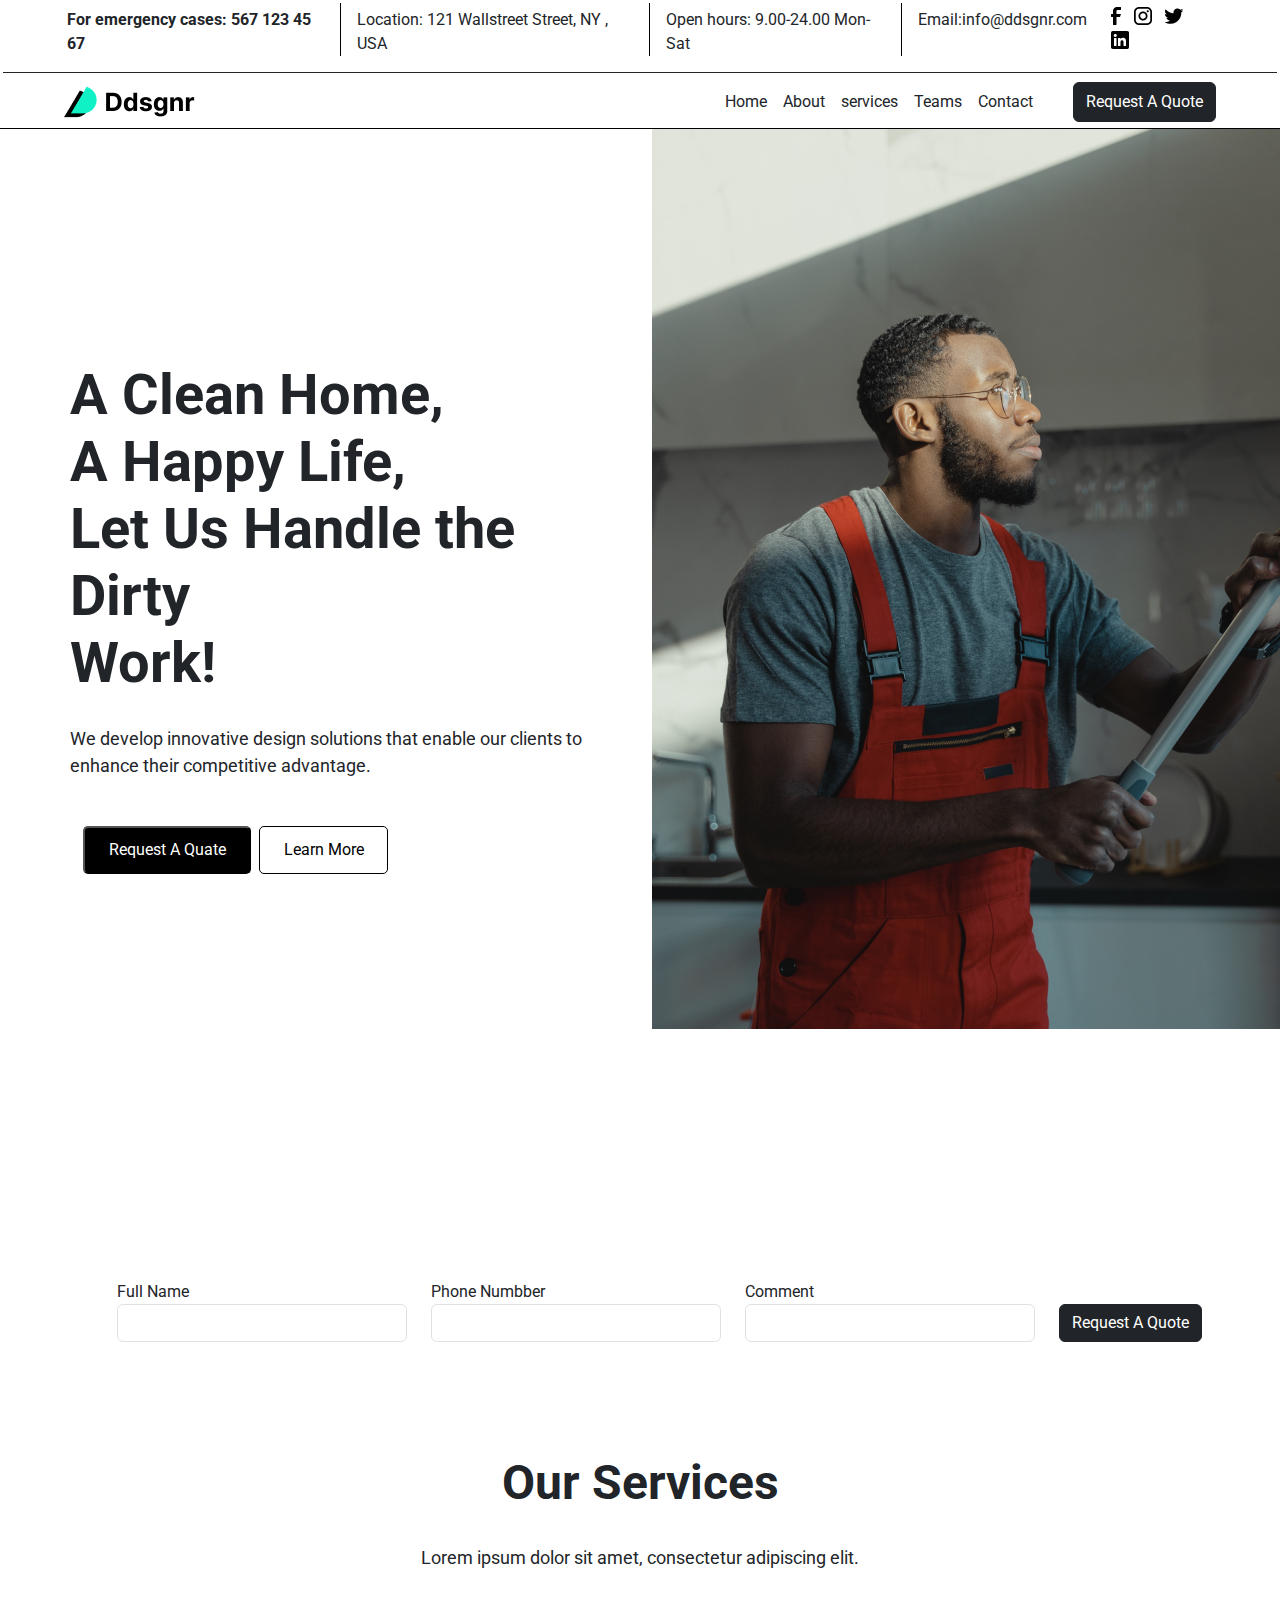
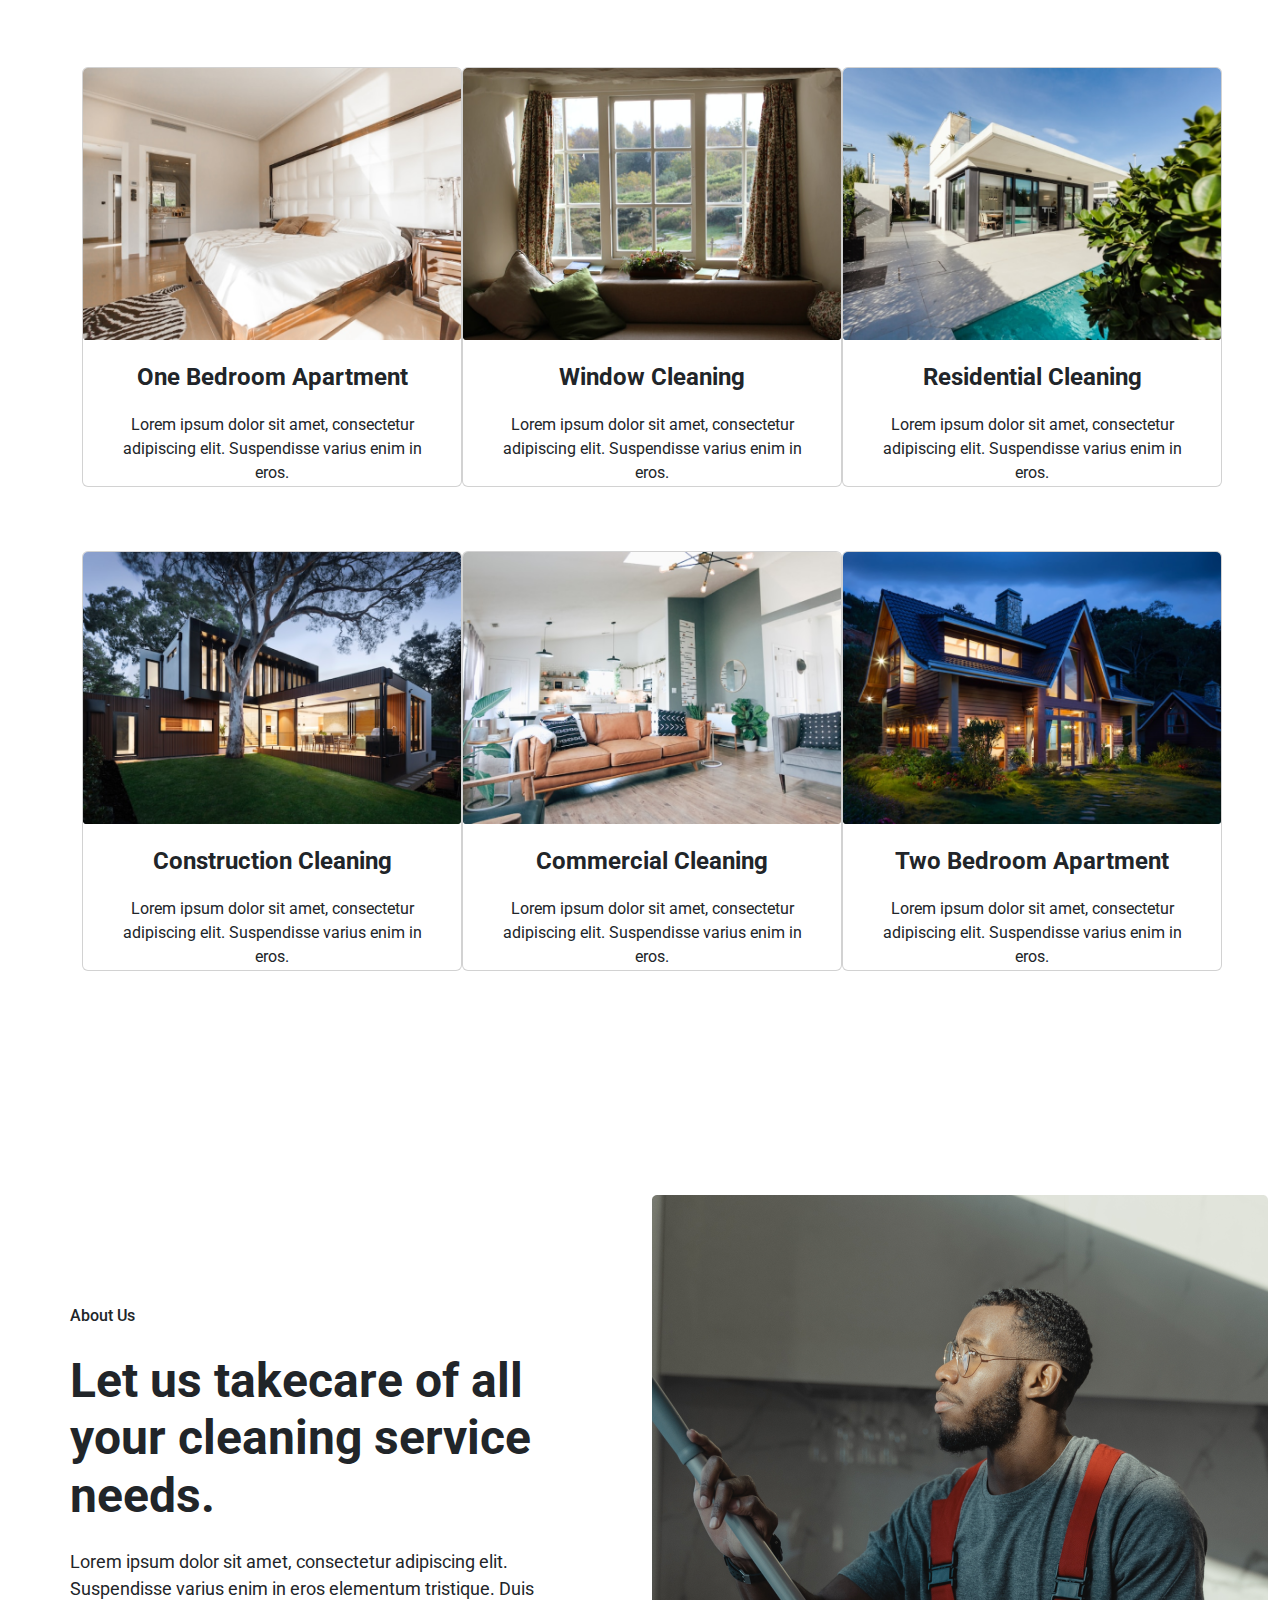
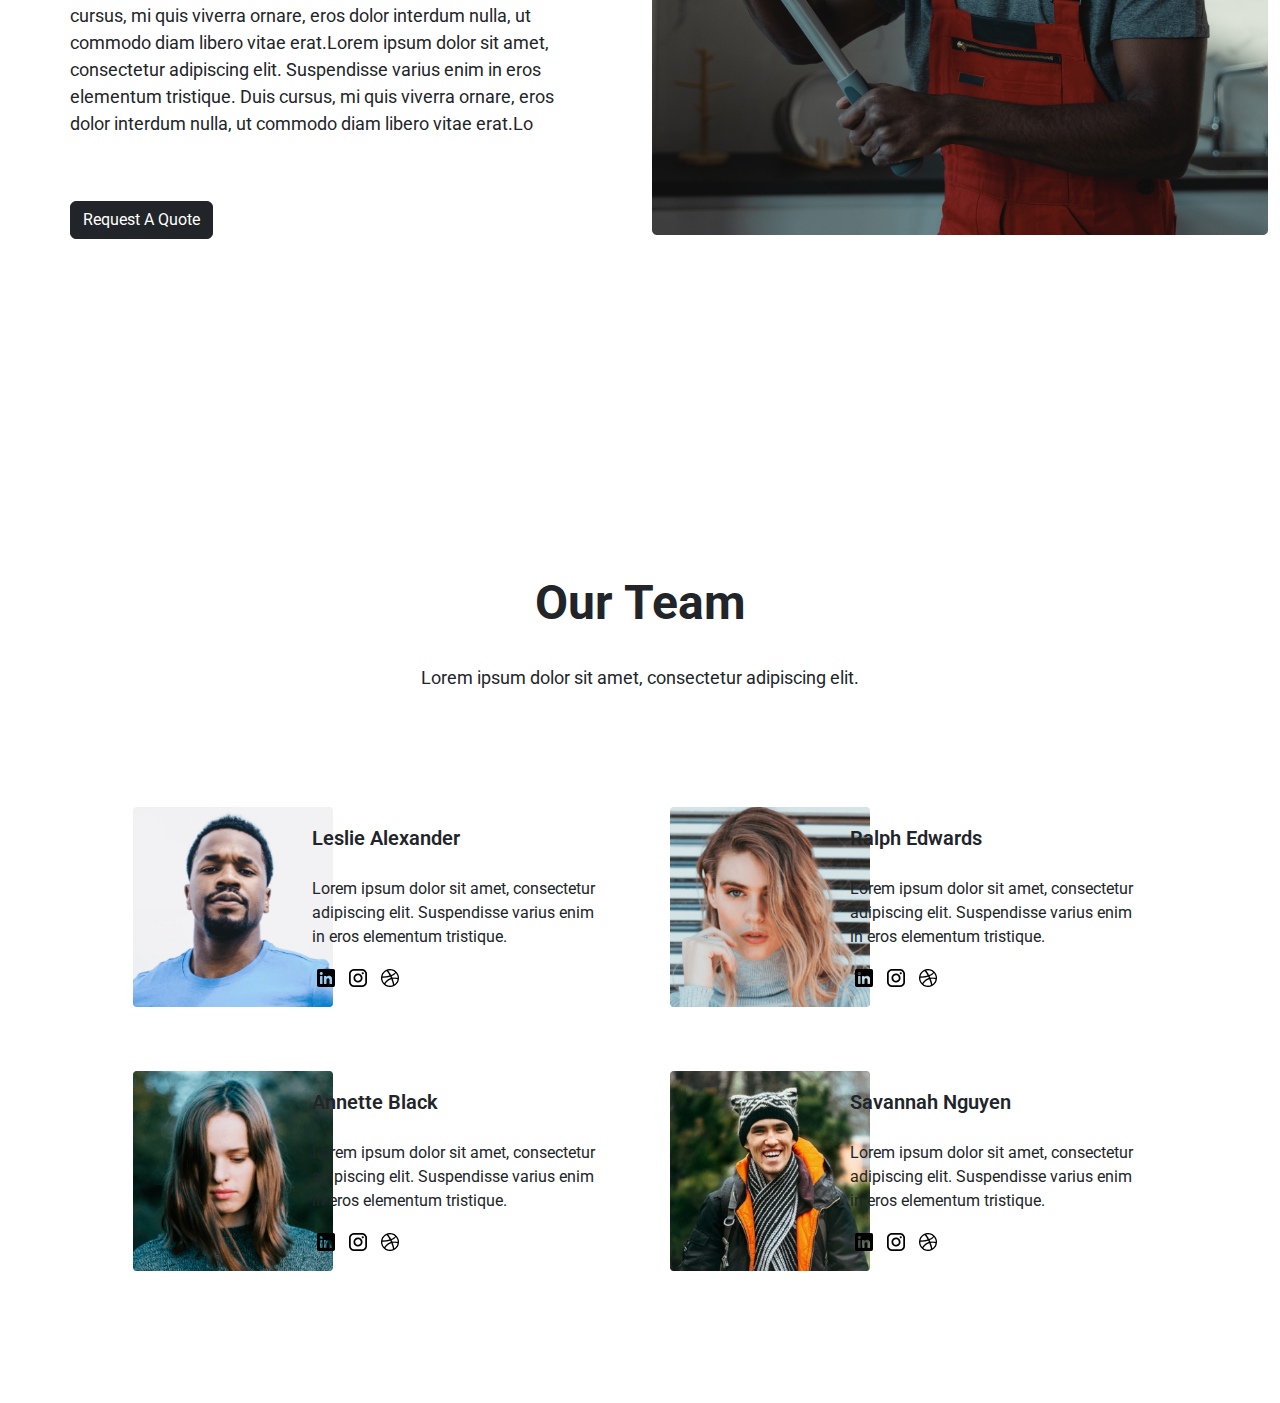
<file: Design-1/index.html>
<!DOCTYPE html>
<html lang="en">

<head>
    <meta charset="UTF-8">
    <meta name="viewport" content="width=device-width, initial-scale=1.0">
    <link rel="stylesheet" href="https://cdn.jsdelivr.net/npm/bootstrap@5.3.3/dist/css/bootstrap.min.css">
    <link rel="stylesheet" href="sass/style.css">
    <title>Project</title>
</head>

<body>
    <header>
        <section class="top_section">
            <div class="container-fluid">
                <div class="heading">
                    <div class="sub_heading ">
                        <p><b>For emergency cases: 567 123 45 67</b></p>
                        <p>Location: 121 Wallstreet Street, NY , USA </p>
                        <p>Open hours: 9.00-24.00 Mon-Sat</p>
                        <p>Email:info@ddsgnr.com</p>
                    </div>
                    <div class="socials_icon  ">
                        <img src="img/facebook.png" alt="facebook">
                        <img src="img/insta.png" alt="instagram">
                        <img src="img/twitter.png" alt="twitter">
                        <img src="img/linkind.png" alt="linkin">
                    </div>

                </div>
            </div>
        </section>
    </header>


    <nav class="navbar navbar-expand-md">
        <div class="container-fluid">
            <img src="img/logo.png" alt="">
            <button class="navbar-toggler " type="button" data-bs-toggle="collapse" data-bs-target="#navbarNav"
                aria-controls="navbarNav" aria-expanded="false" aria-label="Toggle navigation">
                <span class="navbar-toggler-icon"></span>
            </button>
            <div class="collapse navbar-collapse flex-end flex-grow-0" id="navbarNav">
                <ul class="navbar-nav">
                    <li class="nav-bar-item">
                        <a class="nav-link active text-dark" aria-current="page" href="#">Home</a>
                    </li>
                    <li class="nav-item">
                        <a class="nav-link text-dark" href="#">About</a>
                    </li>
                    <li class="nav-item">
                        <a class="nav-link text-dark" href="#">services</a>
                    </li>
                    <li class="nav-item">
                        <a class="nav-link text-dark" href="#">Teams</a>
                    </li>
                    <li class="nav-item">
                        <a class="nav-link text-dark" href="#">Contact</a>
                    </li>
                    <button class="btn btn-dark">Request A Quote</button>
                </ul>
            </div>
        </div>
    </nav>
    <section class="section_hero">
        <div class="container-fluid">
            <div class="row">
                <div class=" heading col-md-6">
                    <h1>A Clean Home,<br> A Happy Life,<br> Let Us Handle the Dirty <br> Work!</h1>
                    <p>We develop innovative design solutions that enable our clients to enhance their competitive
                        advantage.</p>

                    <!-- <button type="button" class="btn btn-dark btn-md g-4">Request A Quote</button>
                    <button type="button" class="btn btn-btn-md border border-dark ">Learn More</button>
                    -->
                    <div class="btn">
                    <button class="btn_1"><a href="#"></a>Request A Quate</button>
                    <button class="btn_2"><a href="#"></a>Learn More</button>
                    
                    </div>
                </div>
                <div class=" col-md-5">
                    <img src="img/hero-section-img-1.png" width="720px" height="900" alt="">
                </div>
                <div class=" forms row ">
                    <div class="col-md-1"></div>
                    <div class="col-md-3">

                        <label for="inputPassword2" class="visually">Full Name</label>
                        <input type="password" class="form-control" id="inputPassword2" placeholder="">
                    </div>
                    <div class="col-md-3">

                        <label for="inputPassword2" class="vis ually">Phone Numbber</label>
                        <input type="password" class="form-control" id="inputPassword2" placeholder="">
                    </div>
                    <div class="col-md-3">

                        <label for="inputPassword2" class="visually">Comment</label>
                        <input type="password" class="form-control" id="inputPassword2" placeholder="">

                    </div>
                    <div class="button col-md-2 mt-4">
                        <label for="buttonx" class="visually-hidden">button</label>
                        <button type="button" class="btn btn-dark btn-md ">Request A Quote</button>
                    </div>

                </div>
            </div>

        </div>

    </section>
    <section class="service_section">
        <div class="container">
            <div class="header">
                <h1 class="text-center">Our Services</h1>
                <p class="text-center">Lorem ipsum dolor sit amet, consectetur adipiscing elit. </p>
            </div>
            <div class="upper_card">
                <div class="row">
                    <div class="col-md-4">
                        <div class="card" style="width:380px; height: 420px">
                            <img src="img/service_section-img-1.png" class="card-img-top" alt="...">
                            <div class="card-body">
                                <h5>One Bedroom Apartment</h5>
                                <p class="card-text">Lorem ipsum dolor sit amet, consectetur adipiscing elit.
                                    Suspendisse varius enim in eros.</p>
                            </div>
                        </div>
                    </div>
                    <div class="col-md-4">
                        <div class="card" style="width:380px; height: 420px;">
                            <img src="img/service_section-img-2.png" class="card-img-top" alt="...">
                            <div class="card-body">
                                <h5>Window Cleaning</h5>
                                <p class="card-text">Lorem ipsum dolor sit amet, consectetur adipiscing elit.
                                    Suspendisse varius enim in eros.</p>
                            </div>
                        </div>
                    </div>
                    <div class="col-md-4">
                        <div class="card" style="width:380px; height: 420px">
                            <img src="img/service_section-img-3.png" class="card-img-top" alt="...">
                            <div class="card-body">
                                <h5>Residential Cleaning</h5>
                                <p class="card-text">Lorem ipsum dolor sit amet, consectetur adipiscing elit.
                                    Suspendisse varius enim in eros.</p>
                            </div>
                        </div>
                    </div>
                </div>
            </div>
            <div class="lower_card">
                <div class="row">
                    <div class="col-md-4">
                        <div class="card" style="width:380px; height: 420px">
                            <img src="img/service_section-img-4png.png" class="card-img-top" alt="...">
                            <div class="card-body">
                                <h5>Construction Cleaning</h5>
                                <p class="card-text">Lorem ipsum dolor sit amet, consectetur adipiscing elit.
                                    Suspendisse varius enim in eros.</p>
                            </div>
                        </div>
                    </div>
                    <div class="col-md-4">
                        <div class="card" style="width:380px; height: 420px">
                            <img src="img/service_section-img-5.png" class="card-img-top" alt="...">
                            <div class="card-body">
                                <h5>Commercial Cleaning</h5>
                                <p class="card-text">Lorem ipsum dolor sit amet, consectetur adipiscing elit.
                                    Suspendisse varius enim in eros.</p>
                            </div>
                        </div>
                    </div>
                    <div class="col-md-4">
                        <div class="card" style="width:380px; height: 420px">
                            <img src="img/service_section-img-6.png" class="card-img-top" alt="...">
                            <div class="card-body">
                                <h5>Two Bedroom Apartment</h5>
                                <p class="card-text">Lorem ipsum dolor sit amet, consectetur adipiscing elit.
                                    Suspendisse varius enim in eros.</p>
                            </div>
                        </div>
                    </div>
                </div>
            </div>

        </div>
    </section>
    <section class="about_section">
        <div class="container">
            <div class="row">
                <div class=" heading col-md-6">
                    <h6>About Us</h6>
                    <h1>Let us takecare of all your cleaning service needs.</h1>
                    <p>Lorem ipsum dolor sit amet, consectetur adipiscing elit. Suspendisse varius enim in eros
                        elementum tristique. Duis cursus, mi quis viverra ornare, eros dolor interdum nulla, ut commodo
                        diam libero vitae erat.Lorem ipsum dolor sit amet, consectetur adipiscing elit. Suspendisse
                        varius enim in eros elementum tristique. Duis cursus, mi quis viverra ornare, eros dolor
                        interdum nulla, ut commodo diam libero vitae erat.Lo</p>
                    <div class="button">
                        <button type="button" class="btn btn-dark btn-md">Request A Quote</button>
                    </div>
                </div>

                <div class="img col-md-6">
                    <img src="img/about-section img.png"  alt="">
                </div>
            </div>
    </section>

    <section class="team_section">
        <div class="container-fluid">
            <div class="heading">
                <h1 class="fs-48 fw-bold text-center">Our Team</h1>
                <p class="fs-18 fw-normal text-center">Lorem ipsum dolor sit amet, consectetur adipiscing elit.</p>
            </div>
            <div class=" upper_card row">
                <div class="col-lg-2">
                    <img src="img/team-section-img-1.png" height="200px " width="200px" alt="">
                </div>
                <div class="div col-lg-4">
                    <h5>Leslie Alexander</h5>
                    <p class="">Lorem ipsum dolor sit amet, consectetur adipiscing elit.
                        Suspendisse varius enim in eros elementum tristique.</p>
                    <div class="social_icons">
                        <img src="img/linkind.png" alt="">
                        <img src="img/insta.png" alt="">
                        <img src="img/team-section-img- social link.png" alt="">
                    </div>
                </div>
                <div class="col-lg-2">
                    <img src="img/team-section-img-2.png" height="200px " width="200px" alt="">
                </div>

                <div class=" div col-lg-4">
                    <h5>Ralph Edwards</h5>
                    <p class="">Lorem ipsum dolor sit amet, consectetur adipiscing elit.
                        Suspendisse varius enim in eros elementum tristique.</p>
                    <div class="social_icons">
                        <img src="img/linkind.png" alt="">
                        <img src="img/insta.png" alt="">
                        <img src="img/team-section-img- social link.png" alt="">
                    </div>

                </div>
            </div>
            <br>
            <div class=" lower_card row">
                <div class="col-lg-2">
                    <img src="img/team-section-img-3.png" height="200px " width="200px" alt="">
                </div>
                <div class=" div col-lg-4">
                    <h5>Annette Black</h5>
                    <p class="">Lorem ipsum dolor sit amet, consectetur adipiscing elit.
                        Suspendisse varius enim in eros elementum tristique.</p>
                    <div class="social_icons">
                        <img src="img/linkind.png" alt="">
                        <img src="img/insta.png" alt="">
                        <img src="img/team-section-img- social link.png" alt="">
                    </div>
                </div>
                <div class="col-lg-2">
                    <img src="img/team-section-img-4.png" height="200px " width="200px" alt="">
                </div>

                <div class="div col-lg-4">
                    <h5>Savannah Nguyen</h5>
                    <p class="">Lorem ipsum dolor sit amet, consectetur adipiscing elit.
                        Suspendisse varius enim in eros elementum tristique.</p>
                    <div class="social_icons">
                        <img src="img/linkind.png" alt="">
                        <img src="img/insta.png" alt="">
                        <img src="img/team-section-img- social link.png" alt="">
                    </div>

                </div>
            </div>
        </div>

    </section>
</body>

</html>
</file>
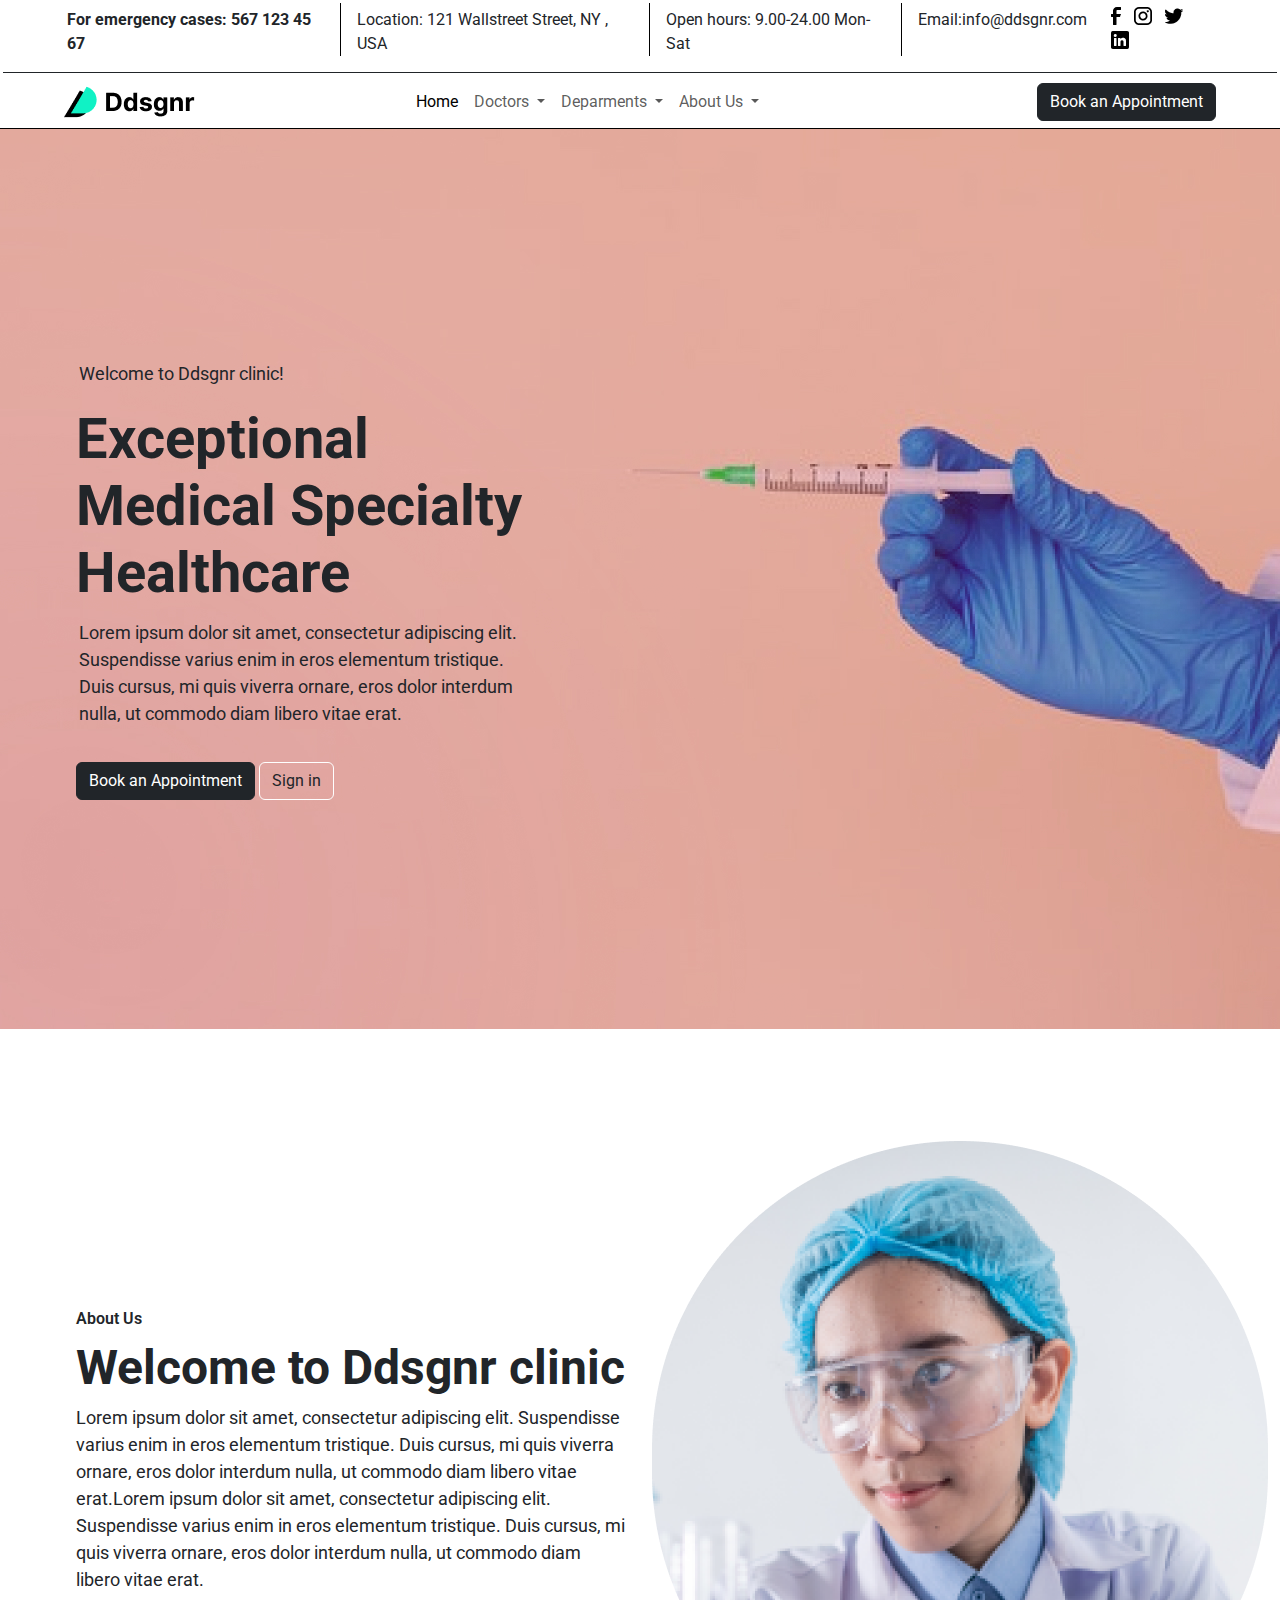
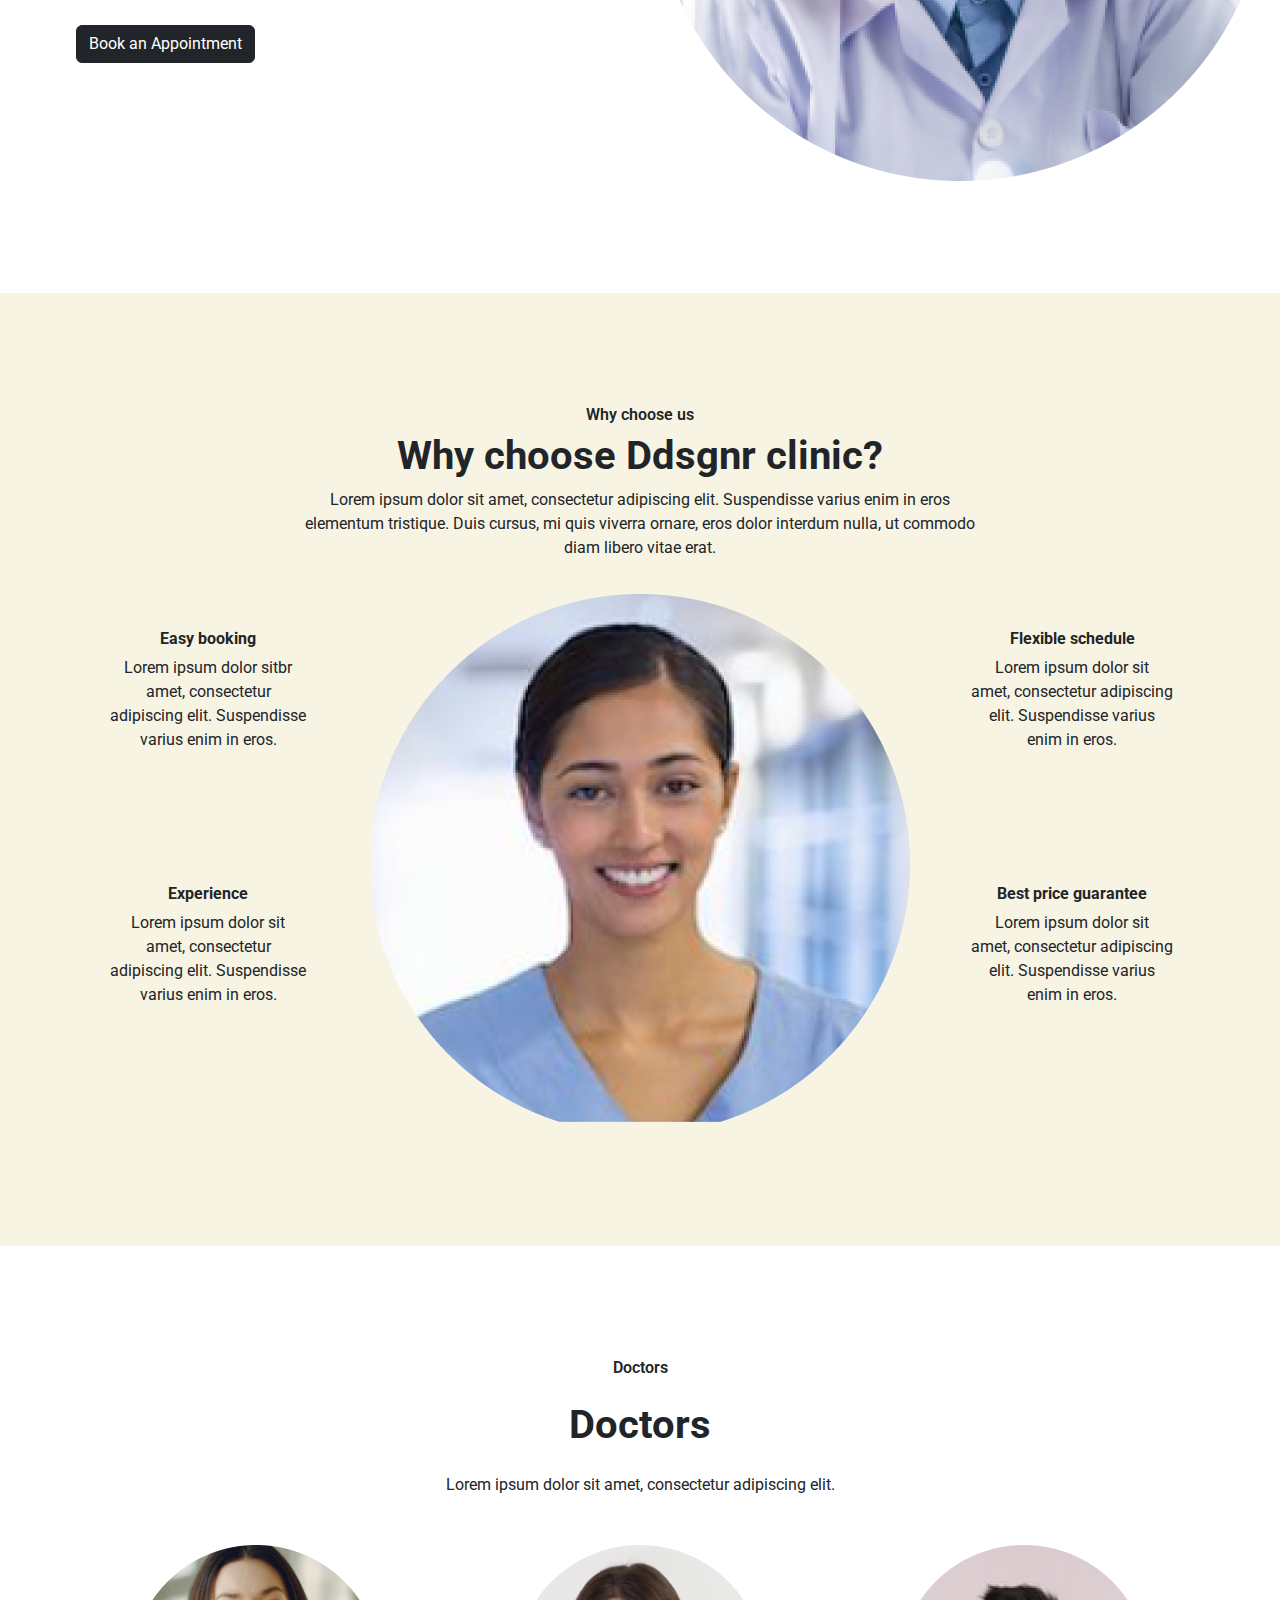
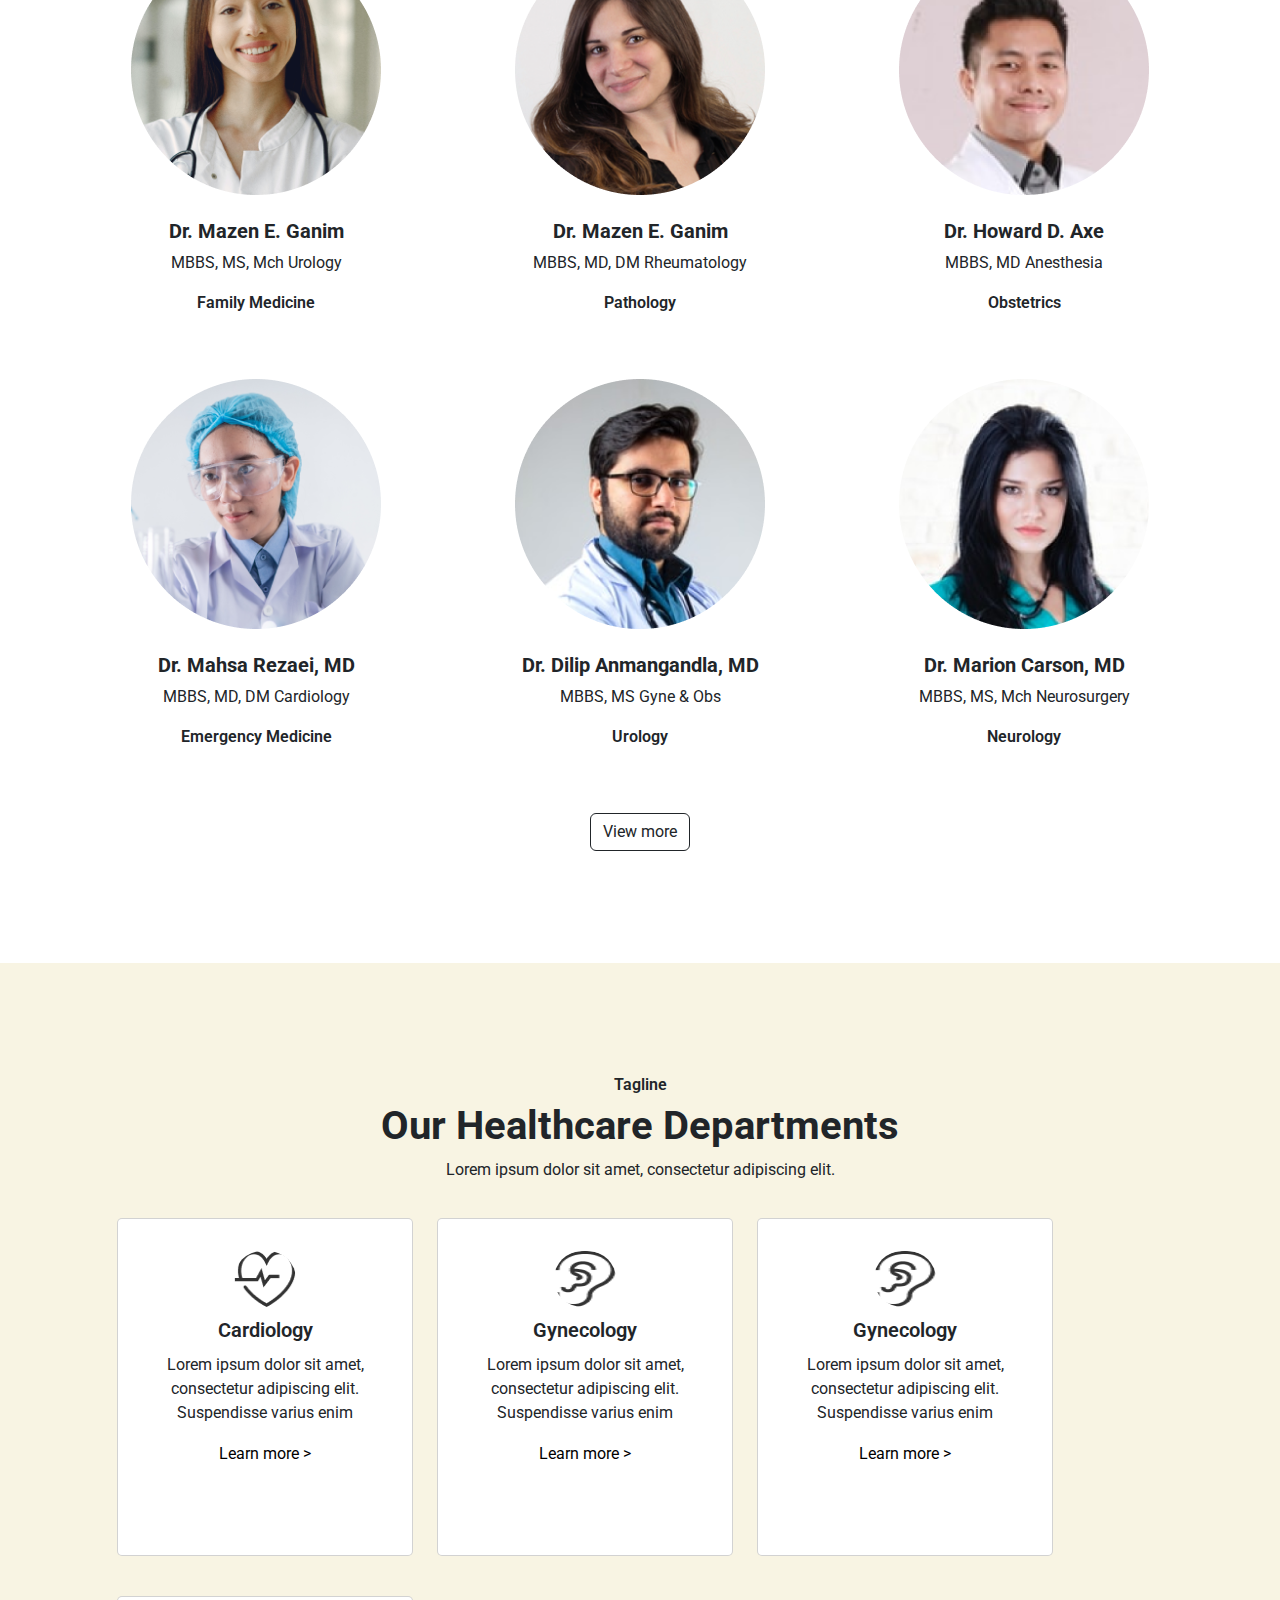
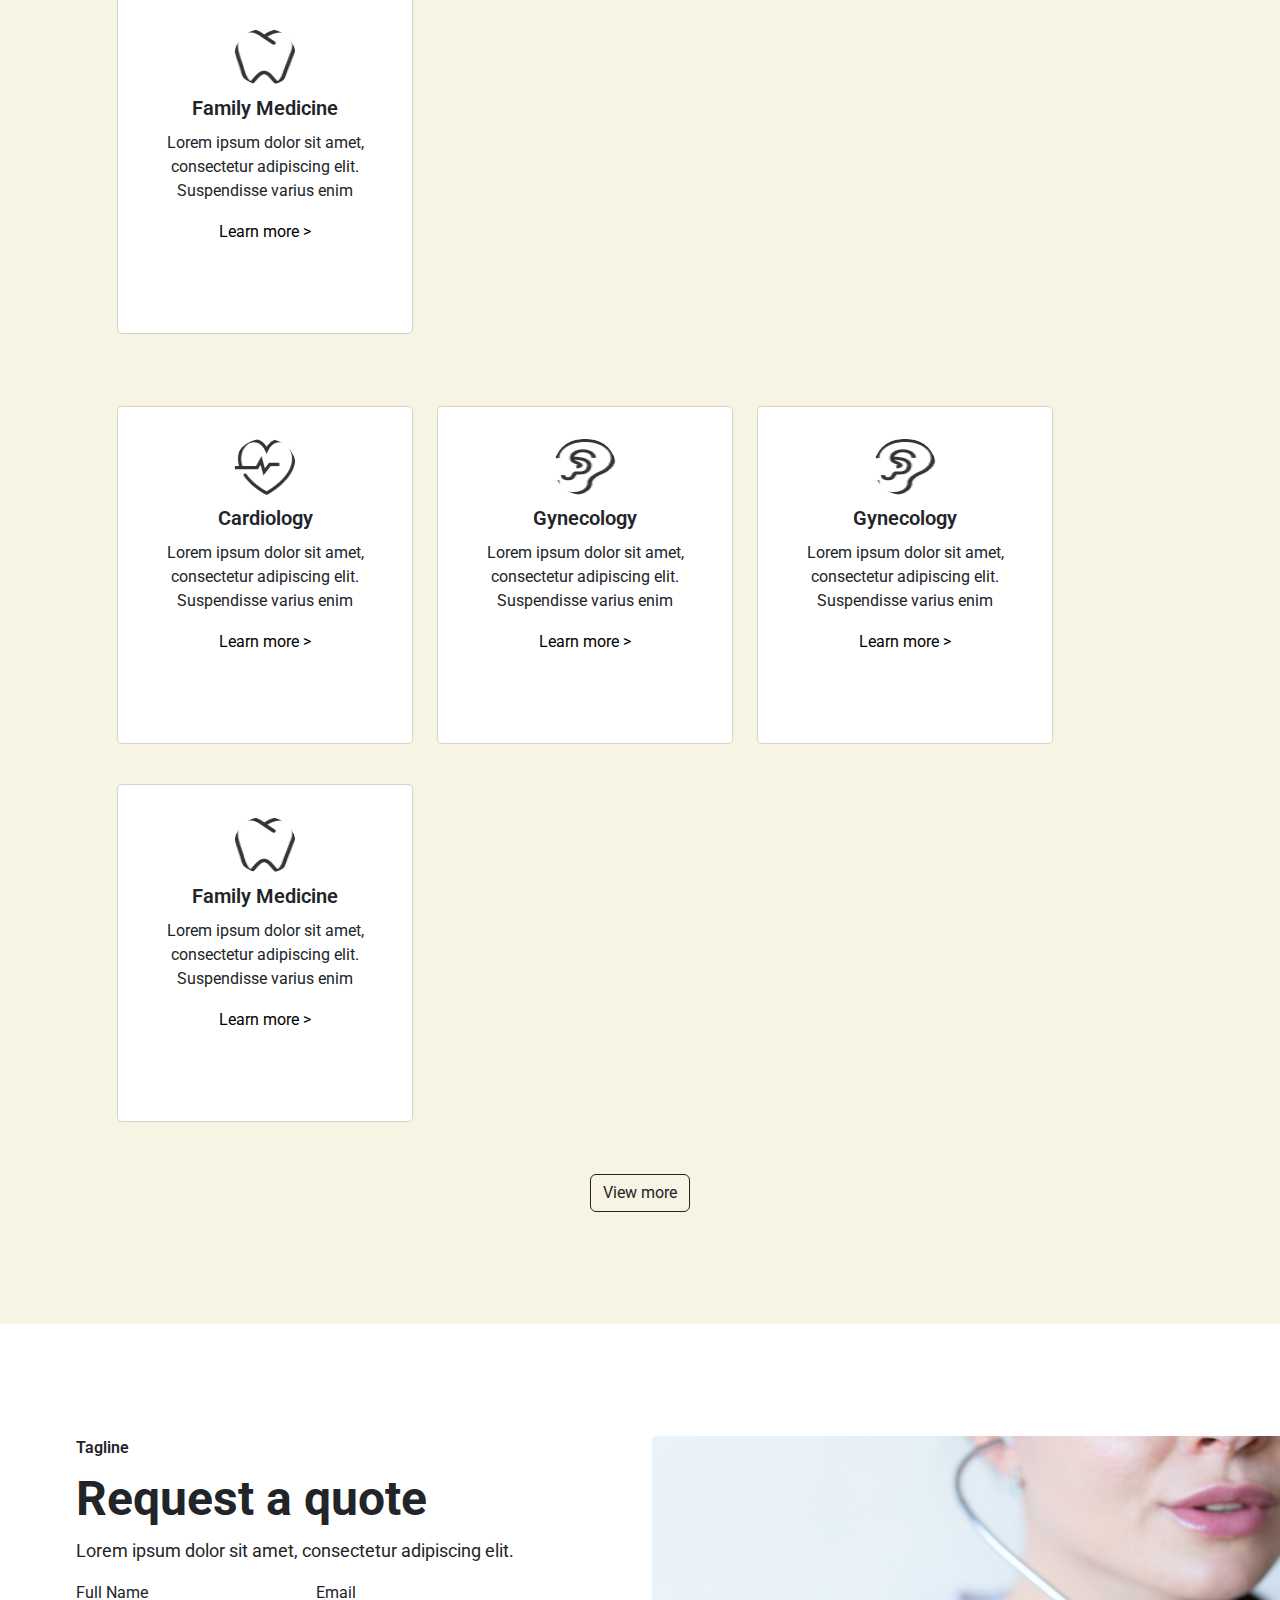
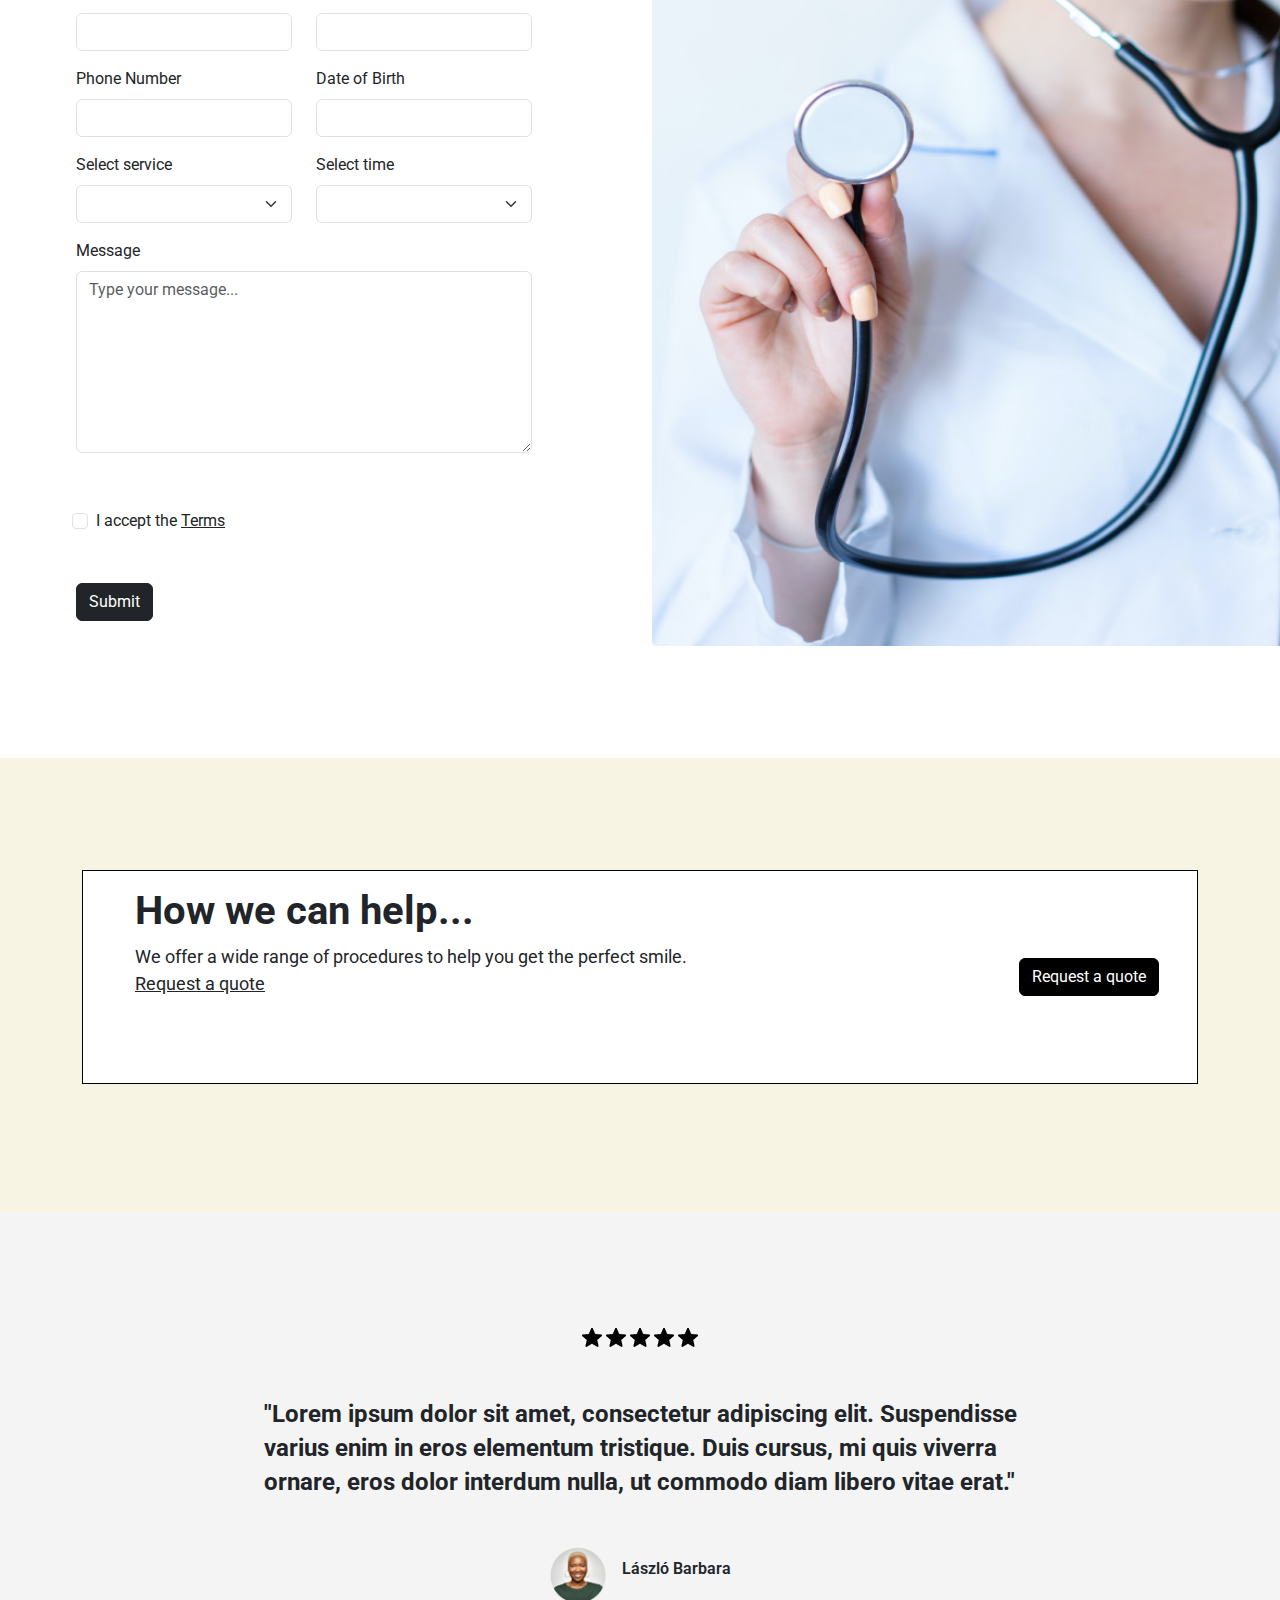
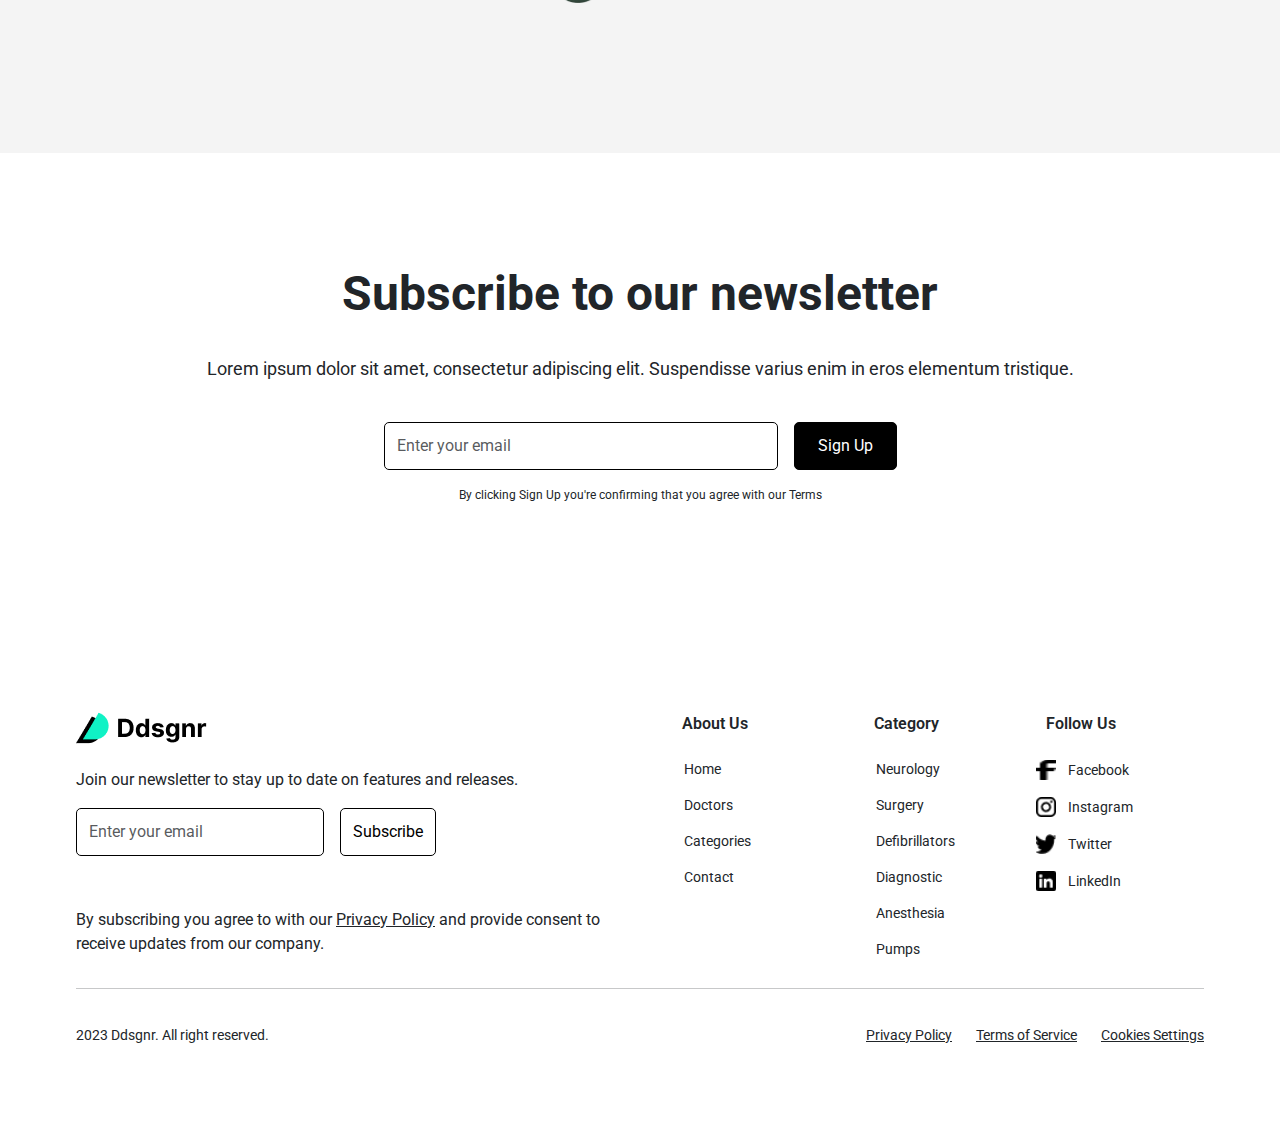
<file: Design-2/index.html>
<!DOCTYPE html>
<html lang="en">

<head>
    <meta charset="UTF-8">
    <meta name="viewport" content="width=device-width, initial-scale=1.0">
    <link rel="stylesheet" href="https://cdn.jsdelivr.net/npm/bootstrap@5.3.3/dist/css/bootstrap.min.css">
    <link rel="stylesheet" href="sass/style.css">
    <title>Design-2</title>
</head>

<body>
   
    <header>
        <section class="top_section">
            <div class="container-fluid">
                <div class="heading">
                    <div class="sub_heading ">
                        <p><b>For emergency cases: 567 123 45 67</b></p>
                        <p>Location: 121 Wallstreet Street, NY , USA </p>
                        <p>Open hours: 9.00-24.00 Mon-Sat</p>
                        <p>Email:info@ddsgnr.com</p>
                    </div>
                    <div class="socials_icon  ">
                        <img src="img/facebook.png" alt="facebook">
                        <img src="img/insta.png" alt="instagram">
                        <img src="img/twitter.png" alt="twitter">
                        <img src="img/linkind.png" alt="linkin">
                    </div>

                </div>
            </div>
        </section>
    </header>

    <nav class="navbar navbar-expand-md">
        <div class="container-fluid">
            <img src="img/logo.png" alt="">
            <button class="navbar-toggler " type="button" data-bs-toggle="collapse" data-bs-target="#navbarNav"
                aria-controls="navbarNav" aria-expanded="false" aria-label="Toggle navigation">
                <span class="navbar-toggler-icon"></span>
            </button>
            <div class="collapse navbar-collapse flex-center flex-grow-0 " id="navbarNav">
                <ul class="navbar-nav">
                    <li class="nav-bar-item">
                        <a class="nav-link active" aria-current="page" href="#">Home</a>
                    </li>
                    <li class="nav-item dropdown">
                        <a class="nav-link dropdown-toggle" href="#" role="button" data-bs-toggle="dropdown"
                            aria-expanded="false">
                            Doctors
                        </a>
                        <ul class="dropdown-menu">
                            <li><a class="dropdown-item " href="#Dr. Mahsa Rezaei, MD">Dr. Mahsa Rezaei, MD</a></li>
                            <li><a class="dropdown-item" href="#Dr. Mazen E. Ganim">Dr. Mazen E. Ganim</a></li>
                            <li><a class="dropdown-item" href="#Dr. Mazen E. Ganim">Dr. Mazen E. Ganim</a></li>
                        </ul>
                    </li>
                    <li class="nav-item dropdown">
                        <a class="nav-link dropdown-toggle" href="#" role="button" data-bs-toggle="dropdown"
                            aria-expanded="false">
                            Deparments
                        </a>
                        <ul class="dropdown-menu">
                            <li><a class="dropdown-item" href="#Cardiology">Cardiology</a></li>
                            <li><a class="dropdown-item" href="#Gynecology">Gynecology</a></li>
                            <li><a class="dropdown-item" href="#Family Medicine">Family Medicine</a></li>
                        </ul>
                    </li>
                    <li class="nav-item dropdown">
                        <a class="nav-link dropdown-toggle" href="#" role="button" data-bs-toggle="dropdown"
                            aria-expanded="false">
                            About Us
                        </a>
                        <ul class="dropdown-menu">
                            <li><a class="dropdown-item" href="#About Us">About Us</a></li>
                            <li><a class="dropdown-item" href="#Why choose us">Why choose us</a></li>
                            <li><a class="dropdown-item" href="#Subscribe to our newsletter">Subscribe to our
                                    newsletter</a></li>
                        </ul>
                    </li>
                    
                </ul>
                <button class="btn btn-dark  ">Book an Appointment</button>
            </div>
        </div>
    </nav>
    <section class="home_section ">

        <div class="container-fluid">
            <div class="row">
                <div class="heading col-md-5 ">
                    <div class="card-body ">
                        <p>Welcome to Ddsgnr clinic!</p>
                        <h1>Exceptional Medical Specialty Healthcare</h1>
                        <p>Lorem ipsum dolor sit amet, consectetur adipiscing elit. Suspendisse varius enim in eros
                            elementum tristique. Duis cursus, mi quis viverra ornare, eros dolor interdum nulla, ut
                            commodo diam libero vitae erat.</p>
                        <div class=" button d-grid g-4 d-md-block">
                            <button class="btn btn-dark btn-md my-3 g-4 " type="button">Book an Appointment</button>
                            <button type="button" class=" btn btn-md btnborder border-white ">Sign in</button>
                        </div>
                    </div>
                </div>
                <div class="col-md-5"></div>
            </div>
        </div>
    </section>
    <section class="about_section">
        <div class="container-fluid">
            <div class="row">
                <div class="col-md-6">
                    <div class="card-body ">
                        <h6>About Us</h6>
                        <h1>Welcome to Ddsgnr clinic</h1>
                        <p>Lorem ipsum dolor sit amet, consectetur adipiscing elit. Suspendisse varius enim in eros
                            elementum tristique. Duis cursus, mi quis viverra ornare, eros dolor interdum nulla, ut
                            commodo diam libero vitae erat.Lorem ipsum dolor sit amet, consectetur adipiscing elit.
                            Suspendisse varius enim in eros elementum tristique. Duis cursus, mi quis viverra ornare,
                            eros dolor interdum nulla, ut commodo diam libero vitae erat.</p>
                        <div class=" button d-grid gap-2 d-md-block">
                            <button class="btn btn-dark btn-md my-3" type="button">Book an Appointment</button>

                        </div>
                    </div>
                </div>
                <div class="col-md-6">
                    <img src="img/about-section-img.png" alt="">
                </div>
            </div>
        </div>
    </section>
    <section class="why_choose_section">
        <div class="container-fluid">
            <div class="heading">
                <h6 class="fs-16 fw-semibold text-center">Why choose us</h6>
                <h1 class="fs-48 fw-bold text-center">Why choose Ddsgnr clinic?</h1>
                <p class="fs-18 fw-normal text-center ">Lorem ipsum dolor sit amet, consectetur adipiscing elit.
                    Suspendisse varius enim in eros <br> elementum
                    tristique. Duis cursus, mi quis viverra ornare, eros dolor interdum nulla, ut commodo <br>diam
                    libero
                    vitae erat.</p>

            </div>
            <div class="box row">
                <div class=" box_1 col-md-3">
                    <div class=" sub_box_1 ">
                        <h6 class="fs-24 fw-bold text-center">Easy booking</h6>
                        <p class="fs-16 fw-normal text-center">Lorem ipsum dolor sitbr <br>
                            amet, consectetur <br>
                            adipiscing elit.
                            Suspendisse <br>varius enim
                            in eros.</p>
                    </div>
                    <div class=" sub_box_2">
                        <h6 class="fs-24 fw-bold text-center">Experience</h6>
                        <p class="fs-16 fw-normal text-center">Lorem ipsum dolor sit <br> amet, consectetur <br>
                            adipiscing elit.
                            Suspendisse <br>varius enim in eros.</p>
                    </div>
                </div>
                <div class="col-md-6 text-center">
                    <img src="img/why-choose-section-img.png">
                </div>
                <div class=" box_2 col-md-3">
                    <div class=" sub_box_1">
                        <h6 class="fs-24 fw-bold text-center">Flexible schedule</h6>
                        <p class="fs-16 fw-normal text-center">Lorem ipsum dolor sit <br> amet, consectetur adipiscing
                            <br> elit.
                            Suspendisse varius <br> enim in eros.
                        </p>
                    </div>
                    <div class=" sub_box_2">
                        <h6 class="fs-24 fw-bold text-center">Best price guarantee</h6>
                        <p class="fs-16 fw-normal text-center">Lorem ipsum dolor sit <br> amet, consectetur adipiscing
                            <br> elit.
                            Suspendisse varius <br> enim in eros.
                        </p>
                    </div>
                </div>

            </div>
        </div>


    </section>
    <section class="doctor_section">
        <div class="container-fluid">
            <div class="heading">
                <h6 class="fs-16 fw-semibold text-center">Doctors</h6>
                <h1 class="fs-56 fw-bold text-center mt-4">Doctors</h1>
                <p class="fs-18 fw-normal text-center mt-4">Lorem ipsum dolor sit amet, consectetur adipiscing elit.
                </p>
            </div>
            <div class="row mt-5">
                <div class="col-md-4 text-center ">
                    <img src="img/doctor-1.png" class="mb-4" alt="">
                    <h5 class="fs-24 fw-bold text-center">Dr. Mazen E. Ganim</h5>
                    <p class="fs-18 fw-normal text-center ">MBBS, MS, Mch Urology</p>
                    <p class="fs-12 fw-semibold text-center">Family Medicine</p>

                </div>
                <div class="col-md-4 text-center">
                    <img src="img/doctor-2.png" class="mb-4" alt="">
                    <h5 class="fs-24 fw-bold text-center">Dr. Mazen E. Ganim</h5>
                    <p class="fs-18 fw-normal text-center">MBBS, MD, DM Rheumatology</p>
                    <p class="fs-12 fw-semibold text-center">Pathology</p>


                </div>

                <div class="col-md-4 text-center">
                    <img src="img/doctor-3.png" class="mb-4">
                    <h5 class="fs-24 fw-bold text-center">Dr. Howard D. Axe</h5>
                    <p class="fs-18 fw-normal text-center">MBBS, MD Anesthesia</p>
                    <p class="fs-12 fw-semibold text-center">Obstetrics</p>
                </div>


            </div>
            <div class="row my-5">
                <div class="col-md-4 text-center">
                    <img src="img/doctor-4.png" class="mb-4">
                    <h5 class="fs-24 fw-bold text-center">Dr. Mahsa Rezaei, MD</h5>
                    <p class="fs-18 fw-normal text-center">MBBS, MD, DM Cardiology</p>
                    <p class="fs-12 fw-semibold text-center">Emergency Medicine</p>

                </div>
                <div class="col-md-4 text-center">
                    <img src="img/doctor-5.png" class="mb-4">
                    <h5 class="fs-24 fw-bold text-center">Dr. Dilip Anmangandla, MD</h5>
                    <p class="fs-18 fw-normal text-center">MBBS, MS Gyne & Obs</p>
                    <p class="fs-12 fw-semibold text-center">Urology</p>


                </div>

                <div class="col-md-4 text-center">
                    <img src="img/doctor-6.png" class="mb-4" alt="">
                    <h5 class="fs-24 fw-bold text-center">Dr. Marion Carson, MD</h5>
                    <p class="fs-18 fw-normal text-center">MBBS, MS, Mch Neurosurgery</p>
                    <p class="fs-12 fw-semibold text-center">Neurology</p>
                </div>


            </div>
            <div class="button text-center">
                <button type="button" class=" btn btn-md btnborder border-dark ">View more</button>

            </div>

        </div>
    </section>
    <section class="health_section">
        <div class="container">
            <div class="heading">
                <h6 class=" fw-semibold text-center">Tagline</h6>
                <h1 class="fs-56 fw-bold text-center">Our Healthcare Departments</h1>
                <p class="fw-normal text-center">Lorem ipsum dolor sit amet, consectetur adipiscing elit. </p>
            </div>
            <div class="row  all-card">
                <div class=" card  col-md-3 text-center">
                    <div class="box">
                        <img src="img/health-cardology-img.png" alt="">

                        <h6 class="">Cardiology</h6>
                        <p>Lorem ipsum dolor sit amet, <br>consectetur adipiscing elit. <br>
                            Suspendisse varius enim</p>

                        <button><a href="#"></a>Learn more ></button>
                    </div>
                </div>
                <div class=" card col-md-3 text-center">
                    <div class="box">
                        <img src="img/health-ear-img.png " class="text-center" alt="">
                        <h6>Gynecology</h6>
                        <p>Lorem ipsum dolor sit amet, <br>consectetur adipiscing elit. <br>
                            Suspendisse varius enim</p>

                        <button><a href="#"></a>Learn more ></button>
                    </div>
                </div>
                <div class=" card col-md-3 text-center">
                    <div class="box">
                        <img src="img/health-ear-img.png" alt="">
                        <h6>Gynecology</h6>
                        <p>Lorem ipsum dolor sit amet, <br>consectetur adipiscing elit. <br>
                            Suspendisse varius enim</p>

                        <button><a href="#"></a>Learn more ></button>
                    </div>
                </div>
                <div class=" card col-md-3 text-center">
                    <div class="box">
                        <img src="img/health-teeth-img.png" alt="">
                        <h6>Family Medicine</h6>
                        <p>Lorem ipsum dolor sit amet, <br>consectetur adipiscing elit. <br>
                            Suspendisse varius enim</p>
                        <!-- <a href="#">Learn more ></a> -->
                        <button><a href="#"></a>Learn more ></button>
                    </div>
                </div>
            </div>


            <div class="row all-card">
                <div class="card col-md-3 text-center">
                    <div class="box">
                        <img src="img/health-cardology-img.png" alt="">

                        <h6 class="">Cardiology</h6>
                        <p>Lorem ipsum dolor sit amet, <br>consectetur adipiscing elit. <br>
                            Suspendisse varius enim</p>

                        <button><a href="#"></a>Learn more ></button>
                    </div>
                </div>
                <div class=" card col-md-3 text-center">
                    <div class="box">
                        <img src="img/health-ear-img.png " class="text-center" alt="">
                        <h6>Gynecology</h6>
                        <p>Lorem ipsum dolor sit amet, <br>consectetur adipiscing elit. <br>
                            Suspendisse varius enim</p>

                        <button><a href="#"></a>Learn more ></button>
                    </div>
                </div>
                <div class=" card col-md-3 text-center">
                    <div class="box">
                        <img src="img/health-ear-img.png" alt="">
                        <h6>Gynecology</h6>
                        <p>Lorem ipsum dolor sit amet, <br>consectetur adipiscing elit. <br>
                            Suspendisse varius enim</p>

                        <button><a href="#"></a>Learn more ></button>
                    </div>
                </div>
                <div class=" card col-md-3 text-center">
                    <div class="box">
                        <img src="img/health-teeth-img.png" alt="">
                        <h6>Family Medicine</h6>
                        <p>Lorem ipsum dolor sit amet, <br>consectetur adipiscing elit. <br>
                            Suspendisse varius enim</p>

                        <button><a href="#"></a>Learn more ></button>
                    </div>
                </div>
            </div>




            <div class="button text-center">
                <button type="button" class=" btn btn-md btnborder border-dark ">View more</button>



            </div>
        </div>
    </section>
    <section class="contact_section">
        <div class="container-fluid">
            <div class="row">
                <div class="col-md-6">
                    <div class="heading">
                        <h6>Tagline</h6>
                        <h1>Request a quote</h1>
                        <p>Lorem ipsum dolor sit amet, consectetur adipiscing elit. </p>
                    </div>
                    <div class="col-12">
                        <div class="input_div mb-3">
                            <div class="forms row">
                                <div class="col-5 py-2">
                                    <label for="" class="form-label">Full Name</label>
                                    <input type="text" class="form-control" placeholder="">
                                </div>
                                <div class="col-5 py-2">
                                    <label for="" class="form-label">Email</label>
                                    <input type="text" class="form-control" placeholder="">
                                </div>
                                <div class="col-5 py-2">
                                    <label for="" class="form-label">Phone Number</label>
                                    <input type="text" class="form-control" placeholder="">
                                </div>
                                <div class="col-5 py-2">
                                    <label for="" class="form-label">Date of Birth</label>
                                    <input type="text" class="form-control" placeholder="">
                                </div>

                                <div class="col-5 py-2">
                                    <label for="" class="form-label">Select service</label>
                                    <select class="form-select" aria-label="Default select example">
                                        <option selected></option>
                                        <option value="1">Window Cleaning</option>
                                        <option value="2">Residential Cleaning</option>
                                        <option value="3">Construction Cleaning</option>
                                    </select>
                                </div>
                                <div class="col-5 py-2">
                                    <label for="" class="form-label">Select time</label>
                                    <select class="form-select" aria-label="Default select example">
                                        <option selected></option>
                                        <option value="1">Morning-9:00 to 11:00am</option>
                                        <option value="2">Afternoon-12:00 to 2:00pm</option>
                                        <option value="3">Evening-5:00 to 8:00pm</option>
                                    </select>
                                </div>
                                <div class="col-10 py-2">
                                    <label for="exampleFormControlTextarea1" class="form-label">Message</label>
                                    <textarea class="form-control " id="exampleFormControlTextarea1"
                                        placeholder="Type your message..." rows="7"></textarea>
                                </div>
                                <div class="form-check mt-5 mx-2 ">
                                    <input class="form-check-input" type="checkbox" value="" id="flexCheckDefault">
                                    <label class="form-check-label" for="flexCheckDefault">
                                        I accept the <u>Terms</u>
                                    </label>
                                </div>
                                <div class="mt-5 ">
                                    <button type="button" class="btn btn-dark">Submit</button>
                                </div>
                            </div>

                        </div>
                    </div>
                </div>
                <div class=" imgage col-md-6">
                    <img src="img/contact-section-img.png" width="669px" height="810px" alt="">
                </div>
            </div>
        </div>
    </section>
    <section class="help_section">
        <div class="container">
            <div class="card w-100 mb-3">
                <div class="row">
                    <div class="card-body col-md-6 ">
                        <h1 class="fw-bold fs-40 mx-5">How we can help...</h1>
                        <p class="fw-normal fs-18 mx-5">We offer a wide range of procedures to help you get the perfect
                            smile. <br><u>Request a quote</u></p>
                        
                    </div>
                    <div class="button col-md-2 ">
                        <button type="button" class="btn btn-dark btn-md ">Request a quote</button>
                    </div>
                </div>
            </div>
        </div>
    </section>
    <section class="testimonial_section">

        <div class="container">
            <div class="img text-center">
                <img src="img/textimonial-star.png" alt="">
                <img src="img/textimonial-star.png" alt="">
                <img src="img/textimonial-star.png" alt="">
                <img src="img/textimonial-star.png" alt="">
                <img src="img/textimonial-star.png" alt="">
            </div>
            <div class="body">
                <!-- <div class="button">
                    <img src="img/textimonial-button-1.png" alt="">

                </div> -->
                <div class="text">

                    <p>"Lorem ipsum dolor sit amet, consectetur adipiscing elit. Suspendisse <br>varius enim in eros
                        elementum tristique. Duis cursus, mi quis viverra <br> ornare, eros dolor interdum nulla, ut
                        commodo diam libero vitae erat."</p>
                
                    <div class="image">
                        <div class="icon">
                            <img src="img/textimonial-img.png" alt="">
                        </div>
                        <div class="name">
                            <h6>László Barbara</h6>
                        </div>
                    </div>
                </div>
                <!-- <div class="button">
                    <img src="img/textimonial-button-2.png" alt="">
                </div> -->
               
            </div>

        </div>
    </section>
    <section class="section_sub">
        <div class="container">
            <div class="card-body">
                <h1>Subscribe to our newsletter</h1>
                <p>Lorem ipsum dolor sit amet, consectetur adipiscing elit. Suspendisse
                    varius enim in eros elementum tristique.</p>
                <form class=" forms-input">

                    <div class=" form m-auto">
                        <label for="inputemail" class="visually-hidden "> email</label>
                        <input type="email" class="form-control " id="inputemail" placeholder="Enter your email">
                        <button type="submit" class="btn text-center">Sign Up</button>
                    </div>

                </form>
            </div>
            <div class="div">

                <p>By clicking Sign Up you're confirming that you agree with our
                    Terms</p>
            </div>

        </div>
    </section>
    <section class="footer_section">
        <div class="container-fluid">
            <div class="row">
                <div class="col-md-6">
                    <div class="heading">
                        <img src="img/logo.png" alt="">
                        <p>Join our newsletter to stay up to date on features and releases.</p>
                    </div>
                    <form class=" forms-input row g-8 align-center">
                        <div class=" input col-8">
                            <label for="inputemail" class="visually-hidden "> email</label>
                            <input type="password" class="form-control" id="inputPassword2"
                                placeholder="Enter your email">
                            <!-- </div> -->
                            <!-- <div class="btn col-auto "> -->
                            <button type="submit" class="btn  mb-3">Subscribe</button>
                        </div>
                    </form>
                    <div class="div">
                        <p class="">By subscribing you agree to with our <u>Privacy Policy</u> and provide consent to
                            receive
                            updates from our company.</p>
                    </div>

                </div>
                <div class=" footer col-md-2">
                    <h6>About Us</h6>
                    <ul>
                        <li><a href="#"></a>Home</li>
                        <li><a href="#"></a>Doctors</li>
                        <li><a href="#"></a>Categories</li>
                       
                        <li><a href="#"></a>Contact</li>
                    </ul>


                </div>
                <div class=" footer col-md-2">
                    <h6>Category</h6>
                    <ul>

                        <li><a href="#"></a>Neurology</li>
                        <li><a href="#"></a>Surgery</li>
                        <li><a href="#"></a>Defibrillators</li>
                        <li><a href="#"></a>Diagnostic</li>
                        <li><a href="#"></a>Anesthesia</li>
                        <li><a href="#"></a>Pumps</li>

                    </ul>
                </div>
                <div class="social col-md-2">
                    <h6>Follow Us</h6>
                    <div class="odd">
                        <div class="div">
                            <img src="img/facebook.png" alt="">
                            <div class="div_1">
                                <p>Facebook</p>
                            </div>
                        </div>
                    </div>

                    <div class="odd">
                        <div class="div">
                            <img src="img/insta.png" alt="">
                            <div class="div_1">
                                <p>Instagram</p>
                            </div>
                        </div>
                    </div>

                    <div class="odd">
                        <div class="div">
                            <img src="img/twitter.png" alt="">
                            <div class="div_1">
                                <p>Twitter</p>
                            </div>
                        </div>
                    </div>

                    <div class="odd">
                        <div class="div">
                            <img src="img/linkind.png" alt="">
                            <div class="div_1">
                                <p>LinkedIn</p>
                            </div>
                        </div>
                    </div>

                </div>
            </div>

            <hr>

            <div class="div">
                <div class="foot ">
                    <h6>2023 Ddsgnr. All right reserved.</h6>
                </div>

                <div class=" footer  ">

                    <li><a href="#"></a> <u>Privacy Policy</u></li>
                    <li><a href="#"></a> <u>Terms of Service </u></li>
                    <li><a href="#"></a> <u>Cookies Settings</u></li>
                    </ul>

                </div>
            </div>
        </div>
    </section>
    <script src="https://cdn.jsdelivr.net/npm/bootstrap@5.3.3/dist/js/bootstrap.bundle.min.js"></script>
</body>

</html>
</file>
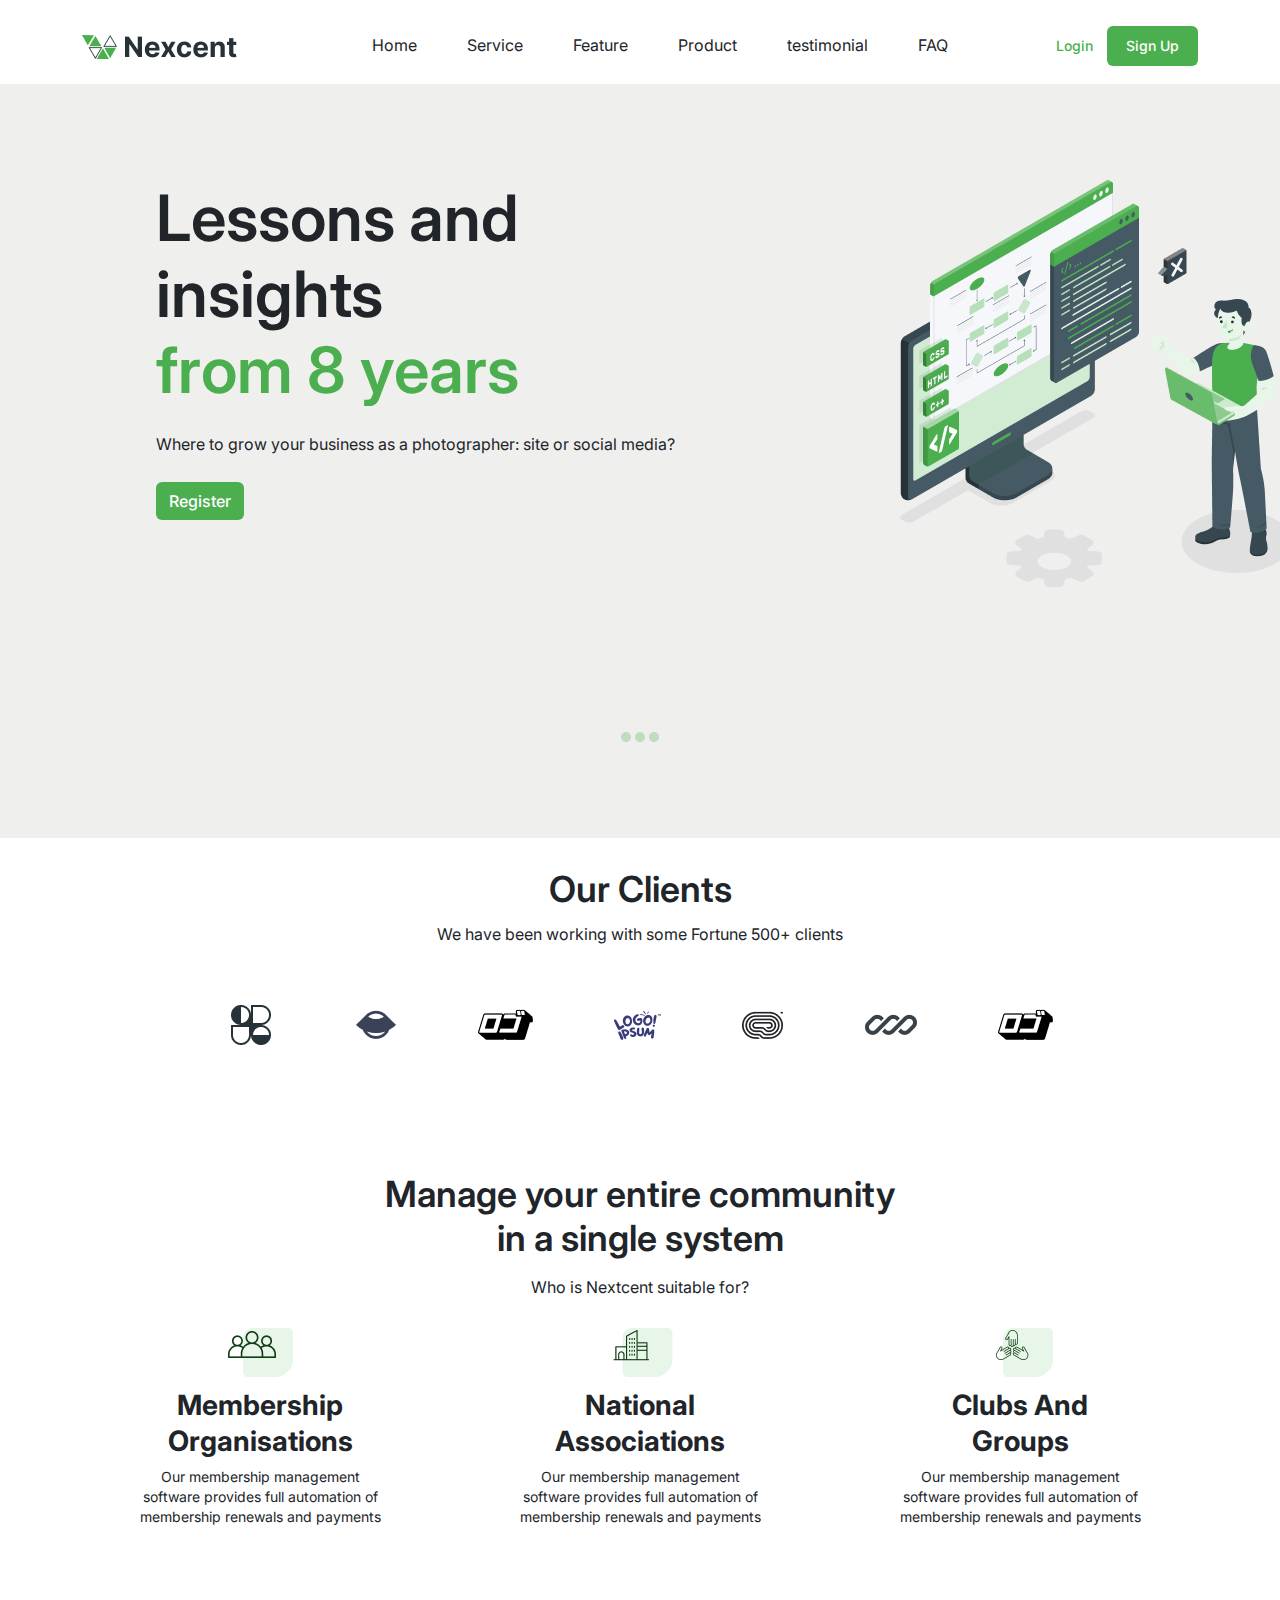
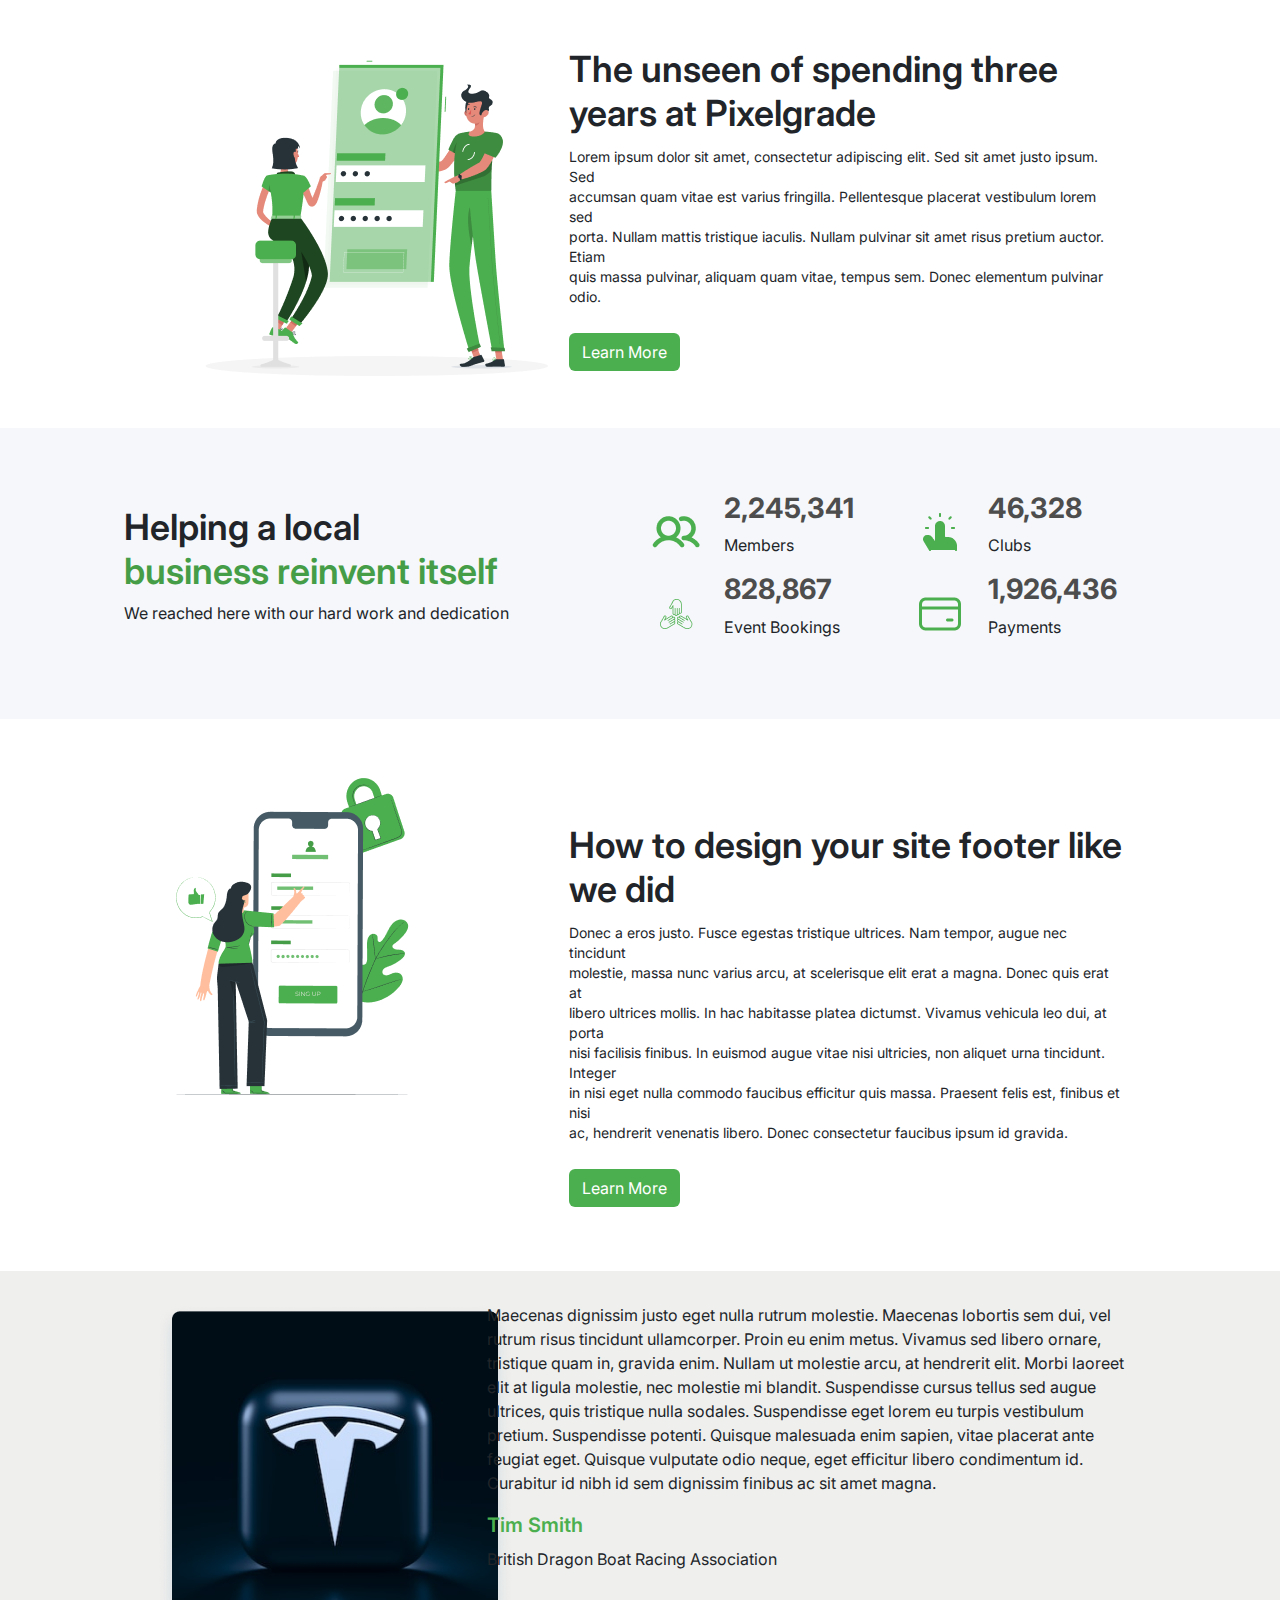
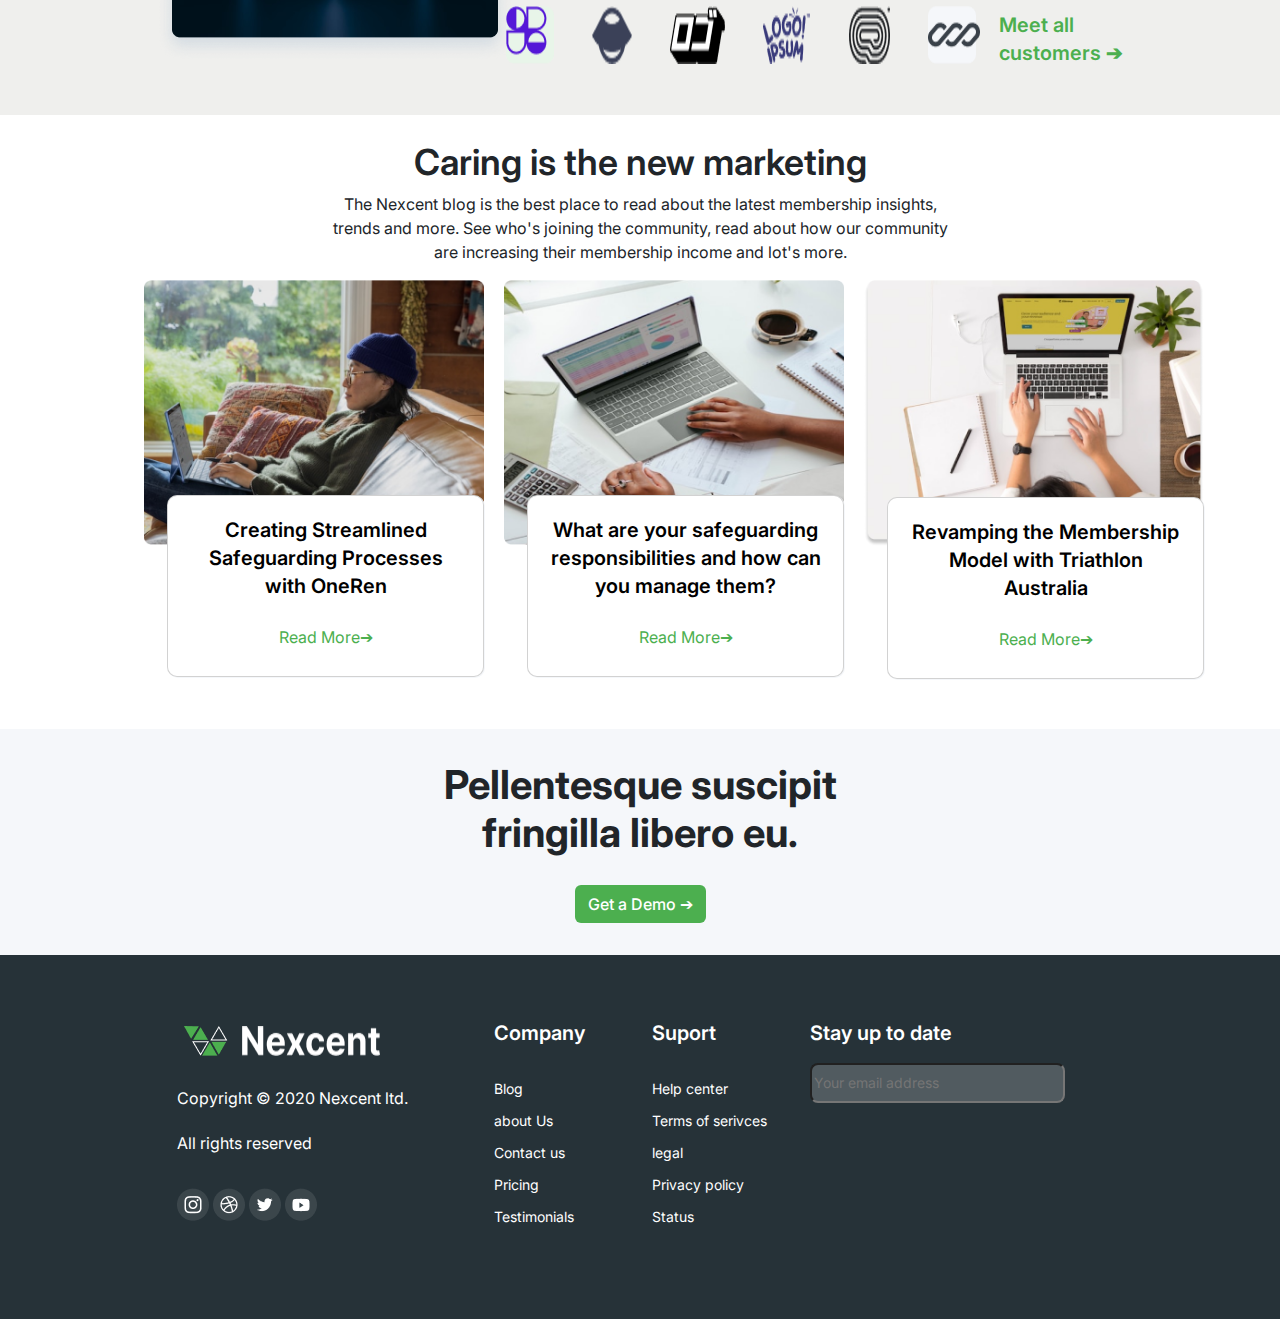
<file: Design-4/index.html>
<!DOCTYPE html>
<html lang="en">

<head>
  <meta charset="UTF-8">
  <meta name="viewport" content="width=device-width, initial-scale=1.0">
  <link rel="stylesheet" href="https://cdn.jsdelivr.net/npm/bootstrap@5.3.3/dist/css/bootstrap.min.css ">
  <link rel="stylesheet" href="sass/style.css">
  <title>Design-4</title>
</head>

<body>

  <header>
    <section class="header_section">
      <div class="container">
        <div class="header">
          <div class="logo">
            <img src="img/header-logo.png" alt="">

          </div>
          <div class="nav_menu">
            <ul>
              <li><a href="#"></a>Home</li>
              <li><a href="#"></a>Service</li>
              <li><a href="#"></a>Feature</li>
              <li><a href="#"></a>Product</li>
              <li><a href="#"></a>testimonial</li>
              <li><a href="#"></a>FAQ</li>
            </ul>

          </div>
          <div class="button">
            <button class="btn_1"><a href="#"></a>Login</button>
            <button class="btn_2"><a href="#"></a>Sign Up</button>
          </div>
        </div>
      </div>
    </section>
  </header>


  <section class="home_section">
    <div class="container-fluid">
      <div class="row">
        <div class="col-md-7">
          <h1>Lessons and insights <br> <span>from 8 years</span> </h1>
          <p>Where to grow your business as a photographer: site or social media?</p>
          <button class="btn " type="submit">Register</button>
        </div>
        <div class="col-md-2"></div>
        <div class="col-md-3">
          <img src="img/home-section-img.png" alt="">
        </div>
      </div>
      <div class="img text-center">
        <img src="img/home-section-img-2.png" alt="">
        <img src="img/home-section-img-2.png" alt="">
        <img src="img/home-section-img-2.png" alt="">
      </div>
    </div>
  </section>
  <section class="clients_section">
    <div class="container">
      <div class="heading">
        <h1>Our Clients</h1>
        <p>We have been working with some Fortune 500+ clients</p>
      </div>
      <div class="icons  ">
        <img src="img/client-img-1.png" alt="">
        <img src="img/client-img-2.png" alt="">
        <img src="img/client-img-3.png" alt="">
        <img src="img/client-img-4.png" alt="">
        <img src="img/client-img-5.png" alt="">
        <img src="img/client-img-6.png" alt="">
        <img src="img/client-img-7.png" alt="">
      </div>
    </div>
  </section>
  <section class="manage_section">
    <div class="container">
      <div class="heading">
        <h1>Manage your entire community <br>in a single system</h1>
        <p>Who is Nextcent suitable for?
        </p>
      </div>
      <div class="body row text-center">
        <div class="body_1 col-md-4 ">
          <img src="img/manage-img-1.png" alt="">
          <h2>Membership <br>Organisations</h2>
          <p>Our membership management <br>software provides full automation of <br>membership renewals and payments</p>
        </div>
        <div class=" body_2 col-md-4">

          <img src="img/mange-img-2.png" alt="">
          <h2>National <br>Associations</h2>
          <p>Our membership management <br>software provides full automation of <br>membership renewals and payments</p>

        </div>
        <div class="body_3 col-md-4">

          <img src="img/mange-img-3.png" alt="">
          <h2>Clubs And <br>Groups</h2>

          <p>Our membership management <br> software provides full automation of <br> membership renewals and payments
          </p>
        </div>
      </div>

    </div>
  </section>
  <section class="unseen_section">
    <div class="container-fluid">
      <div class="img row">
        <div class="col-md-5">
          <img src="img/unseen-img-1.png" alt="">
        </div>

        <div class=" heading col-md-7">
          <h1>The unseen of spending three <br> years at Pixelgrade</h1>
          <p>Lorem ipsum dolor sit amet, consectetur adipiscing elit. Sed sit amet justo ipsum. Sed <br>accumsan quam
            vitae est varius fringilla. Pellentesque placerat vestibulum lorem sed <br> porta. Nullam mattis tristique
            iaculis. Nullam pulvinar sit amet risus pretium auctor. Etiam <br>quis massa pulvinar, aliquam quam vitae,
            tempus sem. Donec elementum pulvinar odio.</p>
          <button class="btn " type="submit">Learn More</button>
        </div>
      </div>
    </div>
    </div>
  </section>
  <section class="help-section">
    <div class="container">
      <div class="row align-items-center help-content">
        <div class="col-md-5 help-header">
          <h1>Helping a local <br> <span>business reinvent itself</span></h1>
          <p>We reached here with our hard work and dedication</p>
        </div>
        <div class="col-md-1"></div>
        <div class="col-md-3">
          <div class="col-md-12 d-flex align-items-center gap-4">
            <div class="icon">
              <img src="img/help-section-img -1.png" alt="">
            </div>
            <div class="numbers">
              <h6>2,245,341</h6>
              <p>Members</p>
            </div>
          </div>
          <div class="col-md-12 d-flex align-items-center  gap-4">
            <div class="icon">
              <img src="img/help-section-img -2.png" alt="">
            </div>
            <div class="numbers">
              <h6>828,867</h6>
              <p>Event Bookings</p>
            </div>
          </div>
        </div>
        <div class="col-md-2">
          <div class="col-md-12 d-flex align-items-center  gap-4">
            <div class="icon">
              <img src="img/help-section-img -3.png" alt="">
            </div>
            <div class="numbers">
              <h6>46,328</h6>
              <p>Clubs</p>
            </div>
          </div>
          <div class="col-md-12 d-flex align-items-center  gap-4">
            <div class="icon">
              <img src="img/help-section-img -4.png" alt="">
            </div>
            <div class="numbers">
              <h6>1,926,436</h6>
              <p>Payments</p>
            </div>
          </div>
        </div>
      </div>
    </div>
  </section>
  <section class="how_section">
    <div class="container-fluid">
      <div class="img row">
        <div class="col-md-5">
          <img src="img/how-section-img-1.png">
        </div>

        <div class=" heading col-md-7">
          <h1>How to design your site footer like <br> we did</h1>
          <p>Donec a eros justo. Fusce egestas tristique ultrices. Nam tempor, augue nec tincidunt <br>molestie, massa
            nunc varius arcu, at scelerisque elit erat a magna. Donec quis erat at <br> libero ultrices mollis. In hac
            habitasse platea dictumst. Vivamus vehicula leo dui, at porta <br> nisi facilisis finibus. In euismod augue
            vitae nisi ultricies, non aliquet urna tincidunt. Integer <br> in nisi eget nulla commodo faucibus efficitur
            quis massa. Praesent felis est, finibus et nisi <br> ac, hendrerit venenatis libero. Donec consectetur
            faucibus ipsum id gravida.</p>
          <button class="btn " type="submit">Learn More</button>
        </div>
      </div>
    </div>
    </div>
    </div>
  </section>
  <section class="input_section">
    <div class="container">
      <div class="img row">
        <div class="col-md-4">
          <img src="img/input-img-first.png">
        </div>

        <div class=" heading col-md-8">
          <p>Maecenas dignissim justo eget nulla rutrum molestie. Maecenas lobortis sem dui, vel rutrum risus tincidunt
            ullamcorper. Proin eu enim metus. Vivamus sed libero ornare, tristique quam in, gravida enim. Nullam ut
            molestie arcu, at hendrerit elit. Morbi laoreet elit at ligula molestie, nec molestie mi blandit.
            Suspendisse cursus tellus sed augue ultrices, quis tristique nulla sodales. Suspendisse eget lorem eu turpis
            vestibulum pretium. Suspendisse potenti. Quisque malesuada enim sapien, vitae placerat ante feugiat eget.
            Quisque vulputate odio neque, eget efficitur libero condimentum id. Curabitur id nibh id sem dignissim
            finibus ac sit amet magna.</p>
          <h6><span>Tim Smith</span></h6>
          <p>British Dragon Boat Racing Association</p>
          <Div class="icons">
            <img src="img/input-img-1.png" alt="">
            <img src="img/client-img-2.png" alt="">
            <img src="img/client-img-3.png" alt="">
            <img src="img/client-img-4.png" alt="">
            <img src="img/client-img-5.png" alt="">
            <img src="img/input-img-6.png" alt="">

            <p class="mt-4"><span>Meet all customers ➔ </span></p>
          </Div>
        </div>
      </div>
    </div>

    </div>
  </section>
  <section class="caring_section">
    <!-- <div class="container"> -->
    <div class="heading">
      <h1>Caring is the new marketing</h1>
      <p>The Nexcent blog is the best place to read about the latest membership insights,<br> trends and more. See
        who's joining the community, read about how our community <br> are increasing their membership income and
        lot's more.​</p>
    </div>
    <!-- </div> -->
    <div class="box_1">
      <div class="box">
        <img src="img/caring-img-1.png" alt="">
        <div class="card">
          <h5>Creating Streamlined <br>Safeguarding Processes with OneRen</h5>
          <button class="btn " type="submit"><span>Read More➔</span></button>


        </div>
      </div>
      <div class="box">
        <img src="img/caring-img-2.png" alt="">
        <div class="card">
          <h5>What are your safeguarding <br>responsibilities and how can <br>you manage them?</h5>
          <button class="btn " type="submit"><span>Read More➔</span></button>

        </div>
      </div>
      <div class="box">
        <img src="img/caring-img-3.png" alt="">
        <div class="card">
          <h5>Revamping the Membership <br> Model with Triathlon <br>
            Australia</h5>
          <button class="btn " type="submit"><span>Read More➔</span></button>

        </div>
      </div>
    </div>
  </section>

  <section class="last_section">
    <div class="container text-center">
      <h1 class="fs-64 fw-bold ">Pellentesque suscipit <br> fringilla libero eu.</h1>
      <button class="btn " type="submit">Get a Demo ➔</button>
    </div>
  </section>
  <section class="footer_section">
    <div class="container">
      <div class="row">
        <div class="col-md-4">
          <div class="heading">
            <div class="logo d-flex">
              <img src="img/footer-logo.png" alt="">
              <img src="img/footer-img-2.png" alt="">
            </div>
            <div class="div">
              <p>Copyright © 2020 Nexcent ltd.</p>
              <p>All rights reserved</p>
              <div class="social_icons ">
              </div>

              <img src="img/Social Icons-insta.png" alt="">
              <img src="img/Social Icons-setting png.png" alt="">
              <img src="img/Social Icons-twitter.png" alt="">
              <img src="img/Social Icons-youtube.png" alt="">
            </div>
          </div>
        </div>
        <div class="list col-md-2 ">
          <h6>Company</h6>

          <ul>
            <li><a href="#"></a>Blog</li>
            <li><a href="#"></a>about Us</li>
            <li><a href="#"></a>Contact us</li>
            <li><a href="#"></a>Pricing</li>

            <li><a href="#"></a>Testimonials</li>
          </ul>
        </div>
        <div class="list col-md-2">
          <h6>Suport</h6>

          <ul>
            <li><a href="#"></a>Help center</li>
            <li><a href="#"></a>Terms of serivces</li>
            <li><a href="#"></a>legal</li>
            <li><a href="#"></a>Privacy policy</li>

            <li><a href="#"></a>Status</li>
          </ul>
        </div>
        <div class=" but col-md-4">
          <p>Stay up to date</p>
          <div class="forms">
            <label for="exampleFormControlInput1" class="visually-hidden">Email address</label>
            <input type="email" class="form-contro  " id="exampleFormControlInput1" placeholder="Your email address ">
          </div>
        </div>
      </div>
    </div>
  </section>

  <script src="https://cdn.jsdelivr.net/npm/bootstrap@5.3.3/dist/js/bootstrap.bundle.min.js"></script>
</body>

</html>
</file>
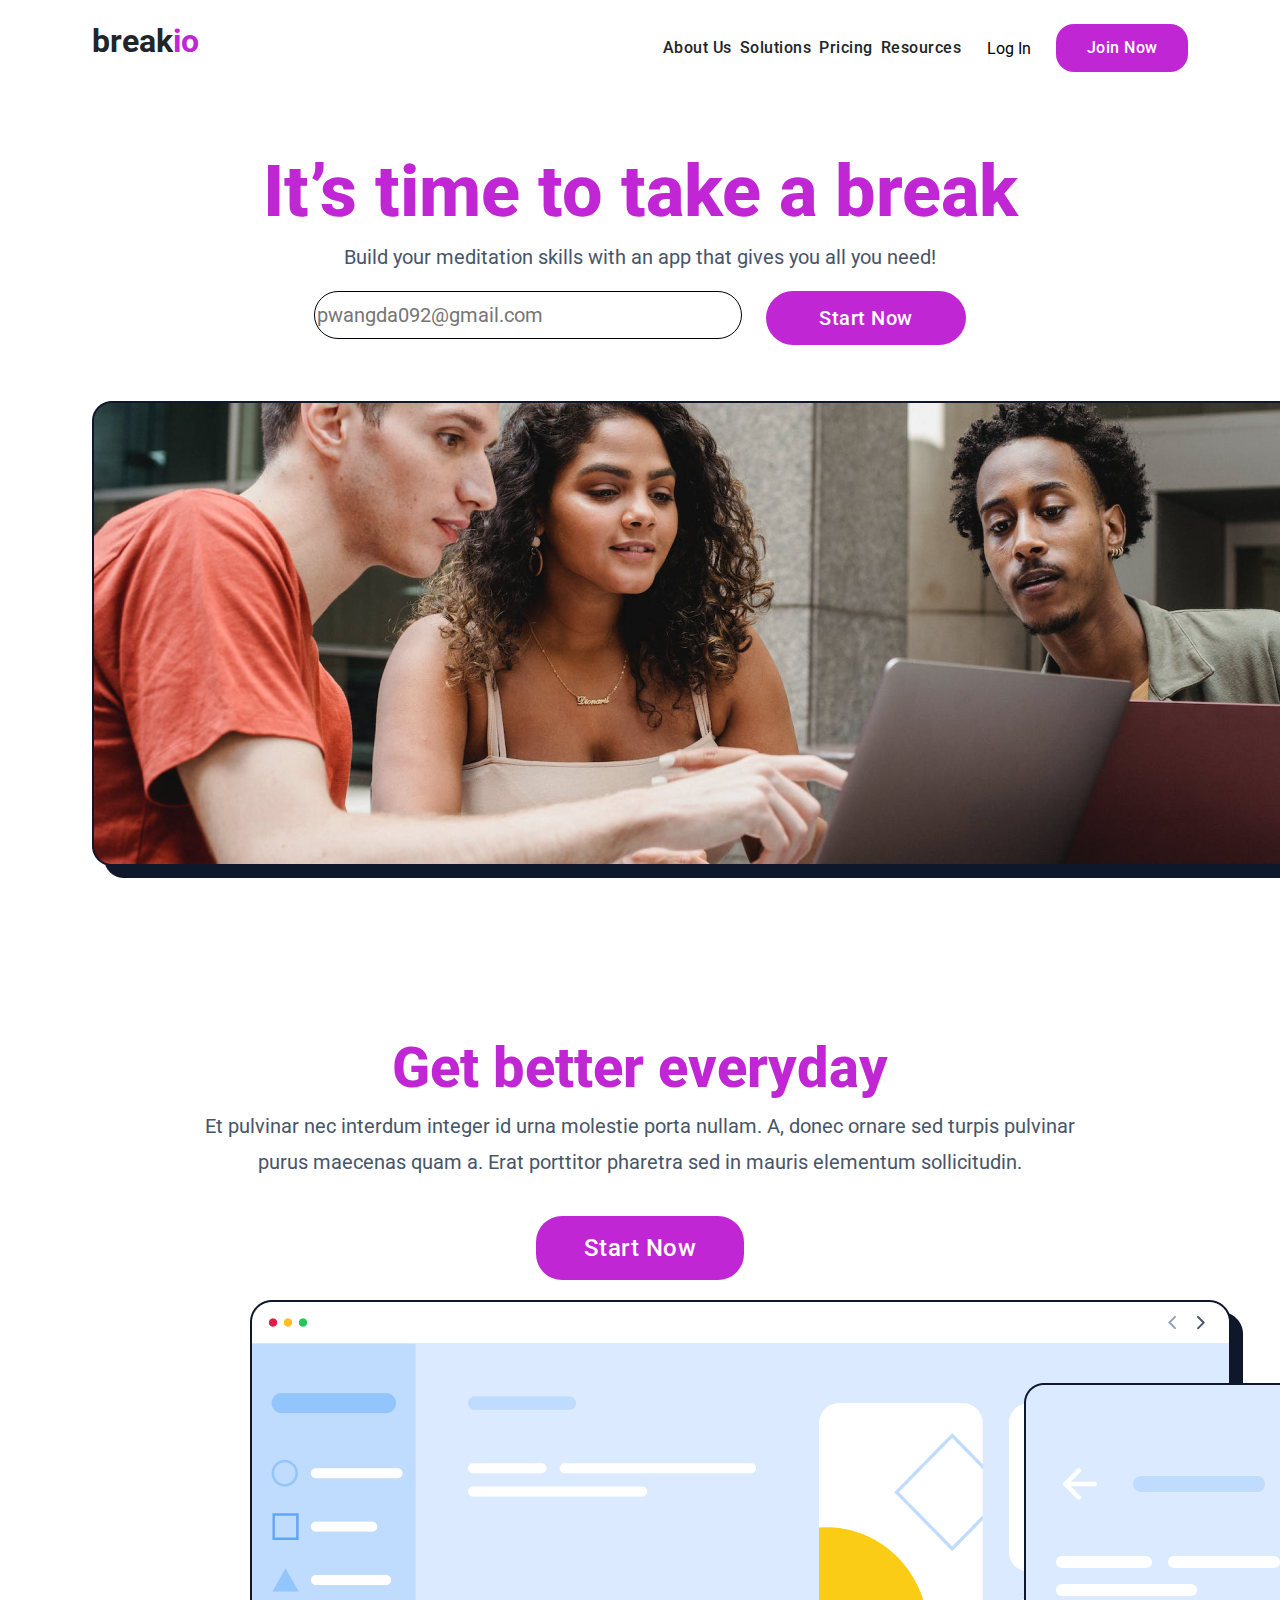
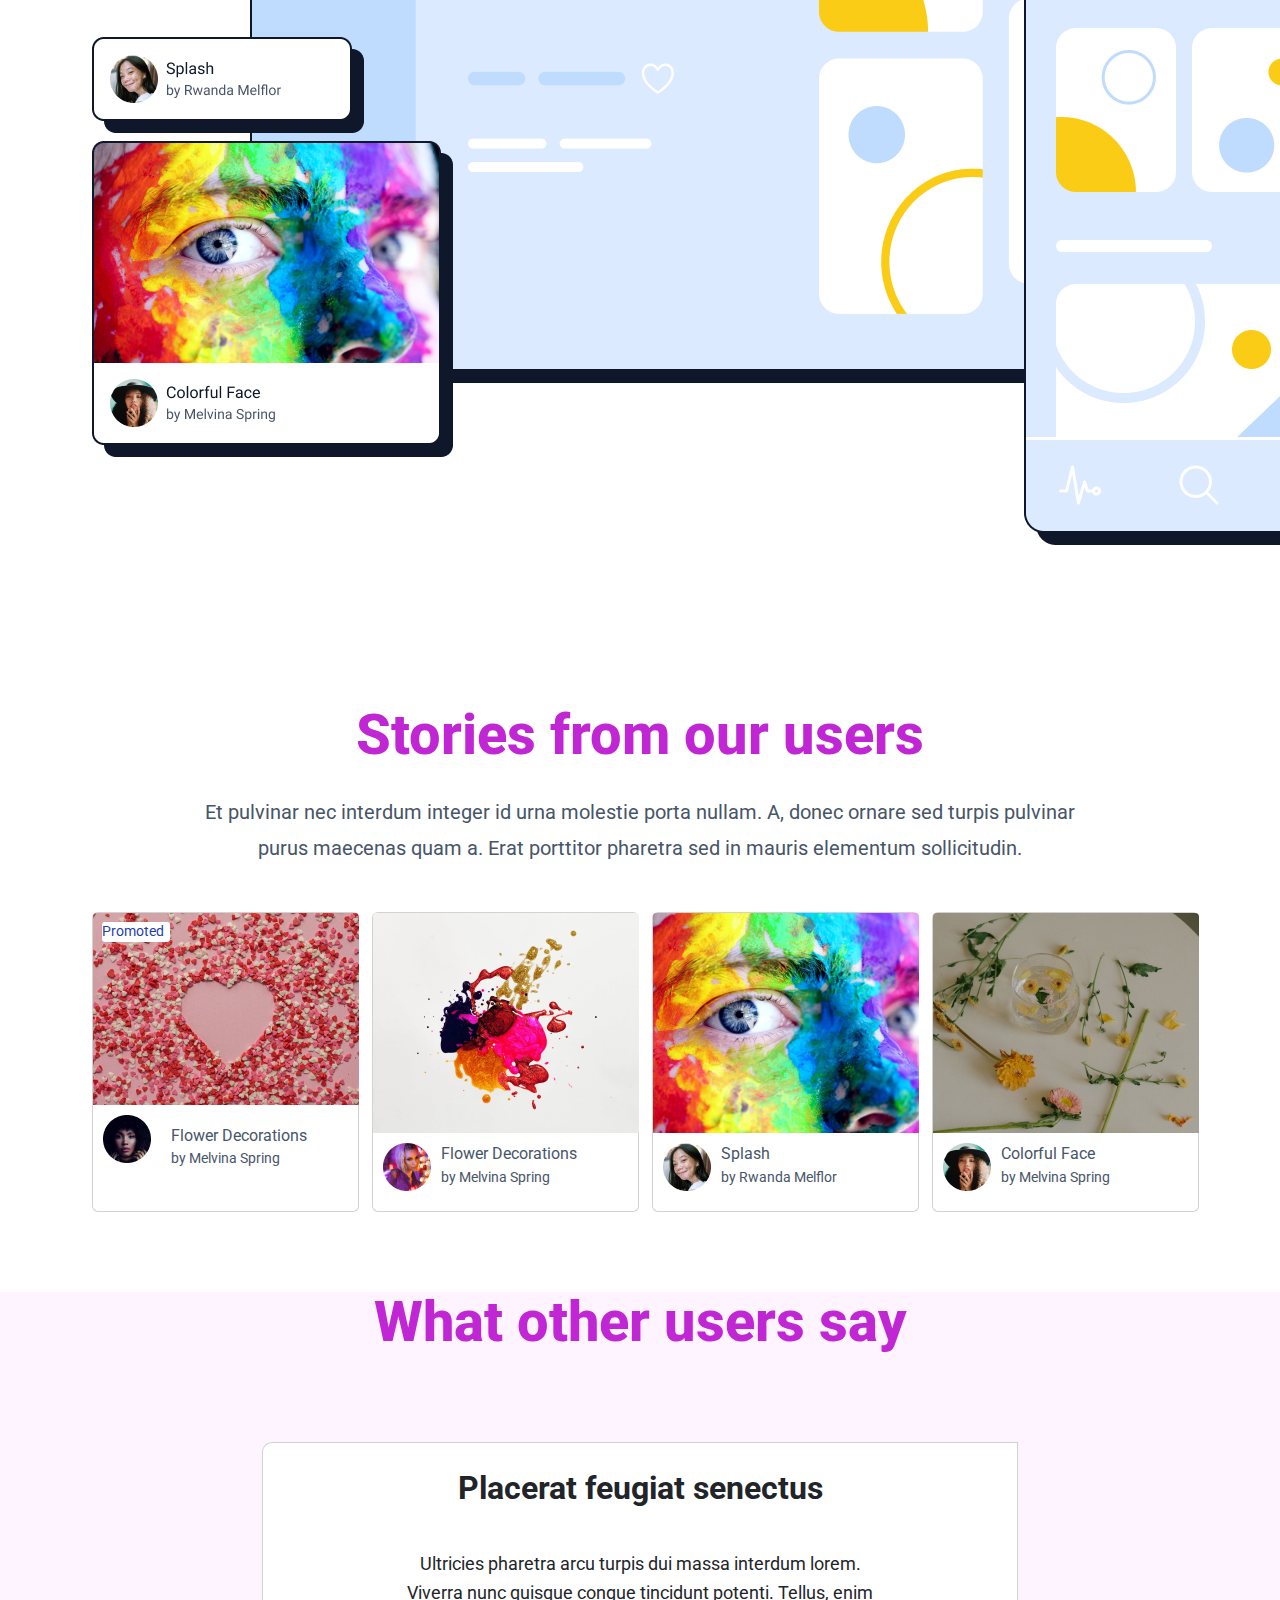
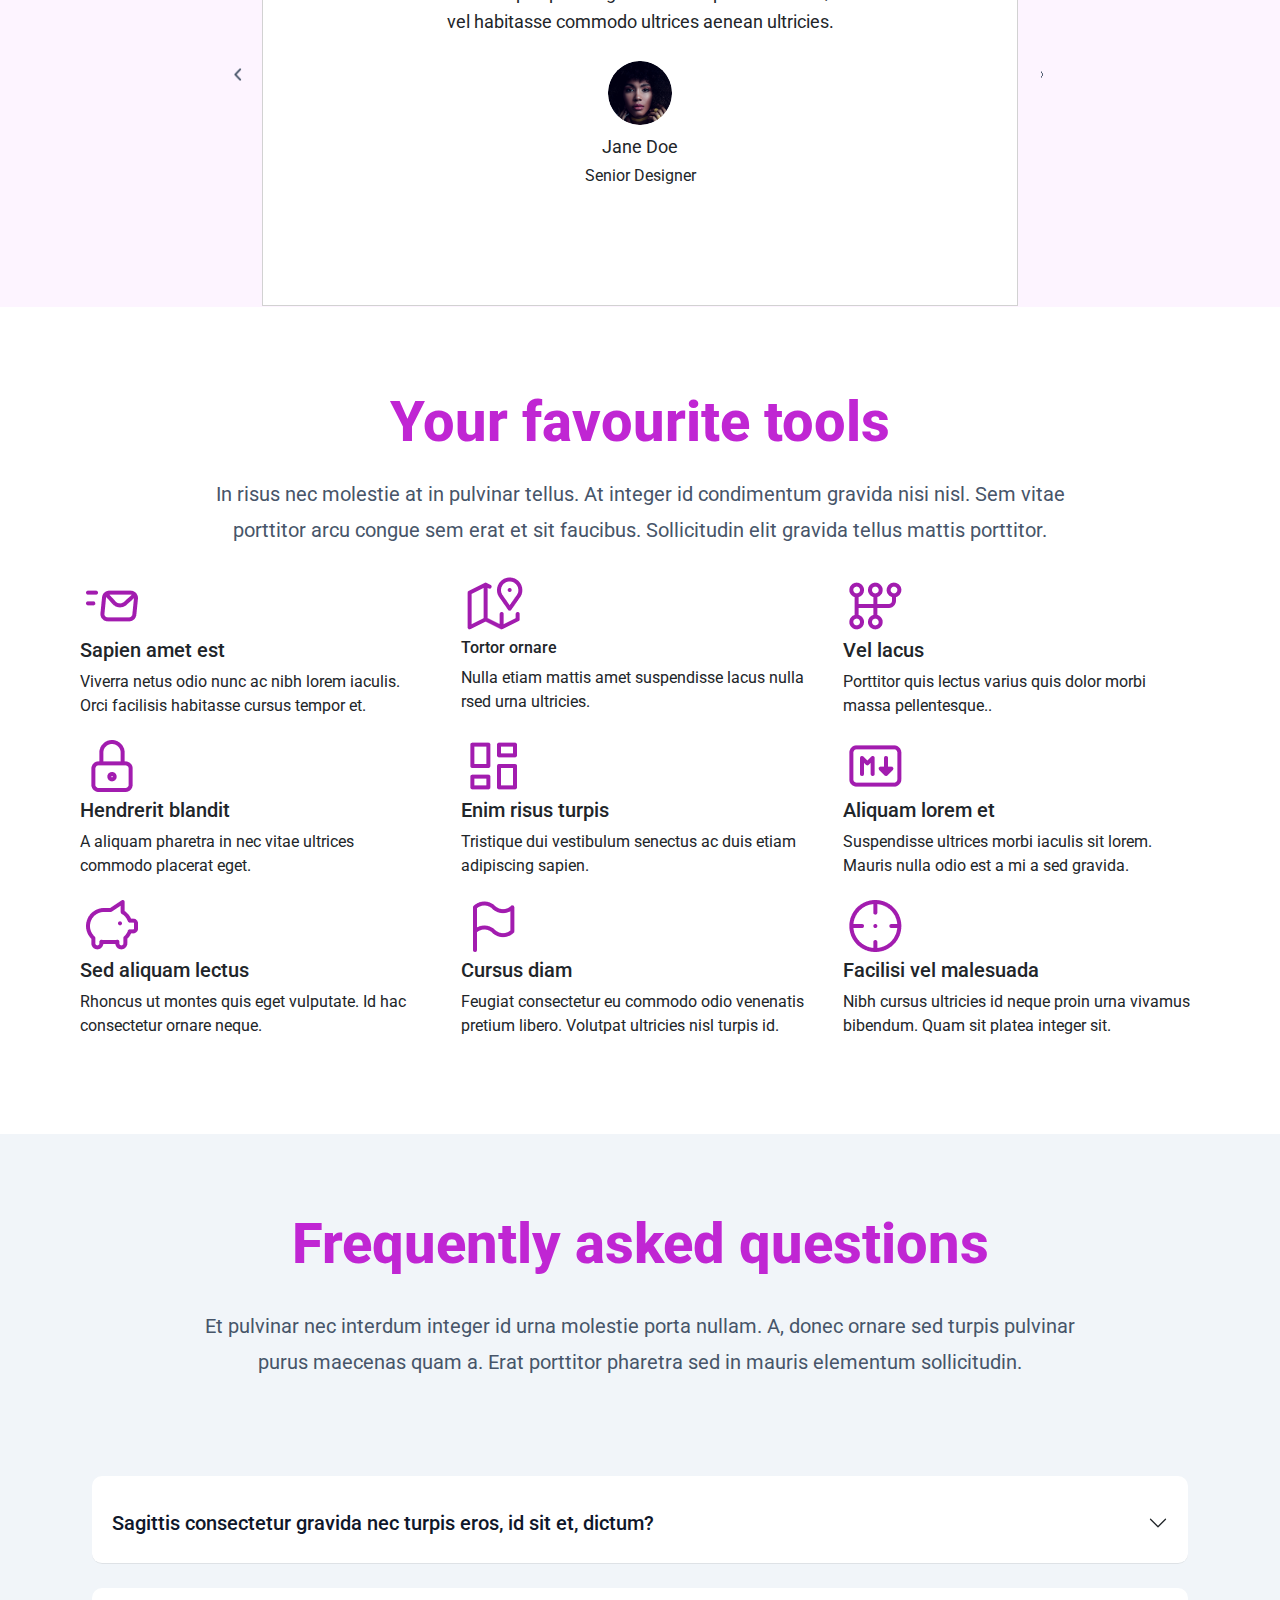
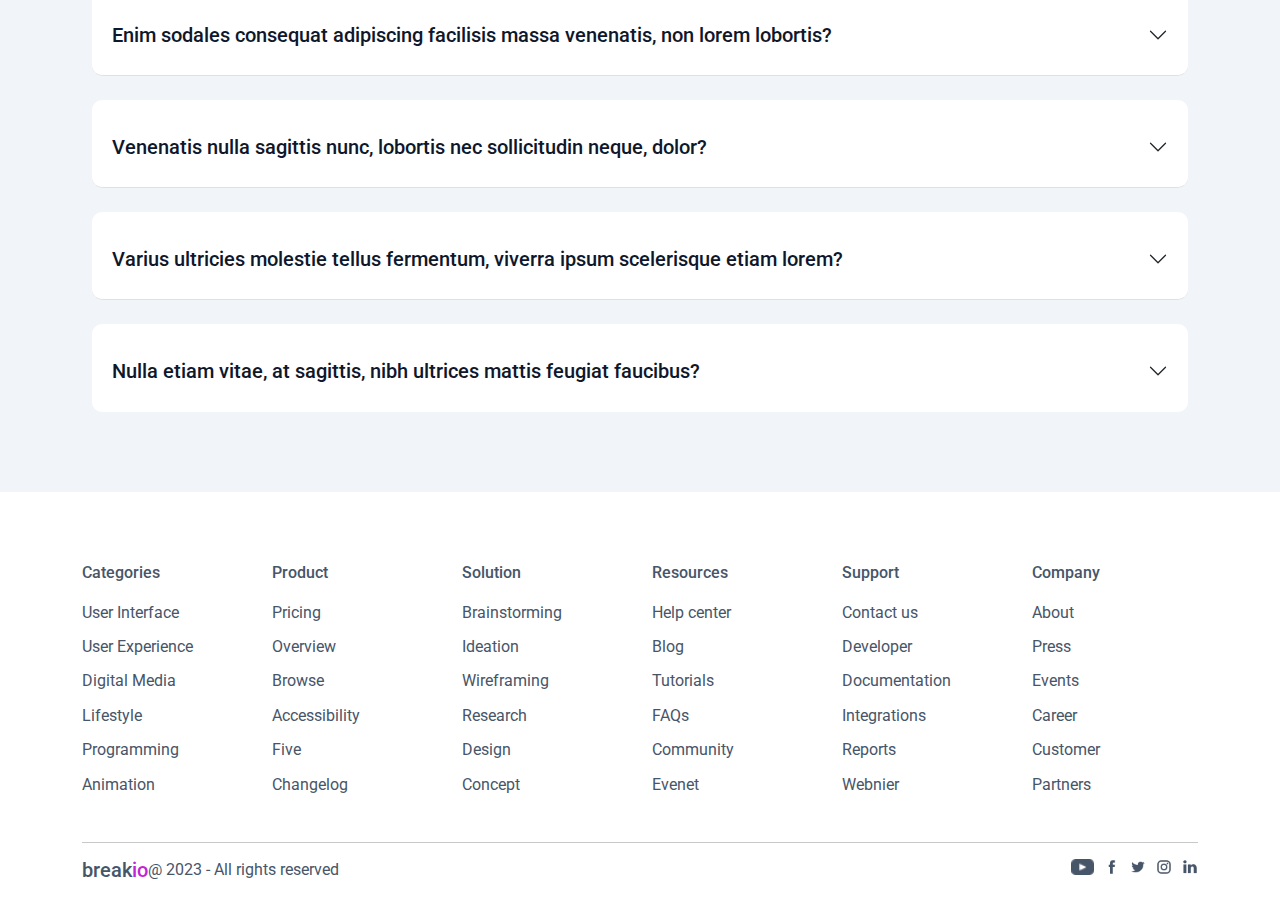
<file: Design-6/index.html>
<!DOCTYPE html>
<html lang="en">

<head>
    <meta charset="UTF-8">
    <meta name="viewport" content="width=device-width, initial-scale=1.0">
    <link rel="stylesheet" href="https://cdn.jsdelivr.net/npm/bootstrap@5.3.3/dist/css/bootstrap.min.css">
    <link rel="stylesheet" href="sass/style.css">
    <title>design-6</title>
</head>


<header class="header_section">
    <div class="container">
        <div class="header">
            <div class="logo">
                <h1>break<span>io</span></h1>
            </div>
            <div class="nav_menu">
                <ul>
                    <li><a href="#"></a>About Us</li>
                    <li><a href="#"></a>Solutions</li>
                    <li><a href="#"></a>Pricing</li>
                    <li><a href="#"></a>Resources</li>
                </ul>
               
                    <button class="Button_1"><a href="#"></a>Log In</button>
                    <button class="Button_2"><a href="#"></a>Join Now</button>
                
            </div>
        </div>
    </div>
</header>


<section class="home_section">
    <div class="container">
        <div class="heading">
            <h1> <span>It’s time to take a break</span></h1>
            <p>Build your meditation skills with an app that gives you all you need!</p>
        </div>
        <div class="forms">


            <label for="exampleFormControlInput1" class="visually-hidden">name</label>
            <input type="name" class="forms-input me-4" placeholder="pwangda092@gmail.com">
            <button><a href="#"></a>Start Now</button>
        </div>
        <div class="img">
            <img src="img/home-section-img -1.png" alt="">
        </div>
    </div>
</section>
<section class="better_section">
    <div class="container">
        <div class="header">
            <h1><span>Get better everyday</span></h1>

            <p>Et pulvinar nec interdum integer id urna molestie porta nullam. A, donec ornare sed turpis pulvinar
                <br>
                purus maecenas quam a. Erat porttitor pharetra sed in mauris elementum sollicitudin.
            </p>
            <div class="button">
                <button><a href="#"></a>Start Now</button>
            </div>

        </div>
        <div class="img">
            <img src="img/better-section-img-1.png" alt="">
        </div>
    </div>
</section>
<section class="stories_section">
    <div class="container">
        <div class="header">
            <h1><span>Stories from our users</span></h1>
            <p>Et pulvinar nec interdum integer id urna molestie porta nullam. A, donec ornare sed turpis pulvinar
                <br>
                purus maecenas quam a. Erat porttitor pharetra sed in mauris elementum sollicitudin.
            </p>
        </div>

        <div class="row">
            <div class=" div_1 col-md-3  ">
                <div class="card">
                    <div class="img">
                        <p>Promoted</p>

                    </div>
                    <div class="div">
                        <div class="img_1">
                            <img src="img/stories.section-img-1+1.png" alt="">


                        </div>
                        <div class="div_1">
                            <p>Flower Decorations <br> <span>by Melvina Spring</span></p>


                            <p></p>

                        </div>
                    </div>
                </div>
            </div>
            <div class=" div_2 col-md-3">
                <div class="card">
                    <div class="img">


                    </div>
                    <div class="div">
                        <div class="img_1">
                            <img src="img/stories.section-img-2+2.png" alt="">

                        </div>
                        <div class="div_1">
                            <p>Flower Decorations <br><span>by Melvina Spring</span></p>

                        </div>

                    </div>
                </div>
            </div>
            <div class=" div_3 col-md-3">
                <div class="card">
                    <div class="img">


                    </div>
                    <div class="div">
                        <div class="img_1">
                            <img src="img/stories.section-img-3+3.png" alt="">


                        </div>
                        <div class="div_1">
                            <p>Splash<br><span>by Rwanda Melflor</span></p>

                        </div>

                    </div>
                </div>
            </div>
            <div class=" div_4 col-md-3">
                <div class="card">
                    <div class="img">


                    </div>
                    <div class="div">
                        <div class="img_1">
                            <img src="img/stories.section-img-4+4.png" alt="">


                        </div>
                        <div class="div_1">
                            <p>Colorful Face<br><span>by Melvina Spring</span></p>

                        </div>

                    </div>
                </div>
            </div>


        </div>

    </div>
</section>
<section class="other_section">
    <div class="container">
        <div class="header">
            <h1>What other users say</h1>
        </div>
        <div class="body">
            <div class="button">
                <img src="img/button=1.png" alt="">

            </div>
            <div class="card">
                <h4>Placerat feugiat senectus</h4>
                <p>Ultricies pharetra arcu turpis dui massa interdum lorem. <br>Viverra nunc quisque congue tincidunt
                    potenti. Tellus, enim <br> vel habitasse commodo ultrices aenean ultricies.</p>
                <img src="img/other-img -1.png" alt="">
                <p>Jane Doe <br><span>Senior Designer</span></p>
            </div>
            <div class="button">
                <img src="img/button-2.png" alt="">
            </div>
        </div>

    </div>
</section>
<section class="fav_section">
    <div class="container">
        <h1>Your favourite tools</h1>
        <p>In risus nec molestie at in pulvinar tellus. At integer id condimentum gravida nisi nisl. Sem vitae <br>
            porttitor arcu congue sem erat et sit faucibus. Sollicitudin elit gravida tellus mattis porttitor.</p>
    </div>
    <div class="div">
        <div class="row">
            <div class="col-md-4">
                <img src="img/fav-section-img-1.png" alt="">
                <h5>Sapien amet est</h5>
                <p>Viverra netus odio nunc ac nibh lorem iaculis. <br> Orci facilisis habitasse cursus tempor et.
                </p>
            </div>
            <div class="col-md-4">
                <img src="img/fav-section-img-2.png" alt="">
                <h6>Tortor ornare</h6>
                <p>Nulla etiam mattis amet suspendisse lacus nulla <br>rsed urna ultricies. </p>
            </div>
            <div class="col-md-4">
                <img src="img/fav-section-img-3.png" alt="">
                <h5>Vel lacus</h5>
                <p>Porttitor quis lectus varius quis dolor morbi <br> massa pellentesque..</p>
            </div>
        </div>
        <div class="row">
            <div class="col-md-4">
                <img src="img/fav-section-img-4.png" alt="">
                <h5>Hendrerit blandit</h5>
                <p>A aliquam pharetra in nec vitae ultrices <br> commodo placerat eget.</p>
            </div>
            <div class="col-md-4">
                <img src="img/fav-section-img-5.png" alt="">
                <h5>Enim risus turpis</h5>
                <p>Tristique dui vestibulum senectus ac duis etiam <br> adipiscing sapien.</p>
            </div>
            <div class="col-md-4">
                <img src="img/fav-section-img-6.png" alt="">
                <h5>Aliquam lorem et</h5>
                <p>Suspendisse ultrices morbi iaculis sit lorem. <br> Mauris nulla odio est a mi a sed gravida.</p>
            </div>
        </div>
        <div class="row">
            <div class="col-md-4">
                <img src="img/fav-section-img-7.png" alt="">
                <h5>Sed aliquam lectus</h5>
                <p>Rhoncus ut montes quis eget vulputate. Id hac <br>consectetur ornare neque.</p>
            </div>
            <div class="col-md-4">
                <img src="img/fav-section-img-8.png" alt="">
                <h5>Cursus diam</h5>
                <p>Feugiat consectetur eu commodo odio venenatis <br> pretium libero. Volutpat ultricies nisl turpis
                    id.</p>
            </div>
            <div class="col-md-4">
                <img src="img/fav-section-img-9.png" alt="">
                <h5>Facilisi vel malesuada</h5>
                <p>Nibh cursus ultricies id neque proin urna vivamus <br> bibendum. Quam sit platea integer sit.</p>
            </div>
        </div>
    </div>
</section>
<section class="freq_section">
    <div class="container">
        <div class="header">
            <h1>Frequently asked questions</h1>
            <p>Et pulvinar nec interdum integer id urna molestie porta nullam. A, donec ornare sed turpis pulvinar
                <br>
                purus maecenas quam a. Erat porttitor pharetra sed in mauris elementum sollicitudin.
            </p>
        </div>
        <div class="accordion accordion-flush" id="accordionFlushExample">
            <div class="accordion-item">
                <h2 class="accordion-header">
                    <button class="accordion-button collapsed" type="button" data-bs-toggle="collapse"
                        data-bs-target="#flush-collapseOne" aria-expanded="false" aria-controls="flush-collapseOne">
                        Sagittis consectetur gravida nec turpis eros, id sit et, dictum?
                    </button>
                </h2>
                <!-- <div id="flush-collapseOne" class="accordion-collapse collapse" data-bs-parent="#accordionFlushExample">
                    <div class="accordion-body">Placeholder content for this accordion, which is intended to demonstrate the <code>.accordion-flush</code> class. This is the first item's accordion body.</div>
                  </div> -->
            </div>
            <div class="accordion-item">
                <h2 class="accordion-header">
                    <button class="accordion-button collapsed" type="button" data-bs-toggle="collapse"
                        data-bs-target="#flush-collapseTwo" aria-expanded="false" aria-controls="flush-collapseTwo">
                        Enim sodales consequat adipiscing facilisis massa venenatis, non lorem lobortis?
                    </button>
                </h2>
                <!-- <div id="flush-collapseTwo" class="accordion-collapse collapse" data-bs-parent="#accordionFlushExample">
                    <div class="accordion-body">Placeholder content for this accordion, which is intended to demonstrate the <code>.accordion-flush</code> class. This is the second item's accordion body. Let's imagine this being filled with some actual content.</div>
                  </div> -->
            </div>
            <div class="accordion-item">
                <h2 class="accordion-header">
                    <button class="accordion-button collapsed" type="button" data-bs-toggle="collapse"
                        data-bs-target="#flush-collapseThree" aria-expanded="false" aria-controls="flush-collapseThree">
                        Venenatis nulla sagittis nunc, lobortis nec sollicitudin neque, dolor?
                    </button>
                </h2>
                <div id="flush-collapseThree" class="accordion-collapse collapse"
                    data-bs-parent="#accordionFlushExample">
                    <div class="accordion-body">Placeholder content for this accordion, which is intended to
                        demonstrate the <code>.accordion-flush</code> class. This is the third item's accordion
                        body. Nothing more exciting happening here in terms of content, but just filling up the
                        space to make it look, at least at first glance, a bit more representative of how this would
                        look in a real-world application.</div>
                </div>
            </div>
            <div class="accordion-item">
                <h2 class="accordion-header">
                    <button class="accordion-button collapsed" type="button" data-bs-toggle="collapse"
                        data-bs-target="#flush-collapseThree" aria-expanded="false" aria-controls="flush-collapseThree">
                        Varius ultricies molestie tellus fermentum, viverra ipsum scelerisque etiam lorem?
                    </button>
                </h2>
                <!-- <div id="flush-collapseThree" class="accordion-collapse collapse" data-bs-parent="#accordionFlushExample">
                      <div class="accordion-body">Placeholder content for this accordion, which is intended to demonstrate the <code>.accordion-flush</code> class. This is the third item's accordion body. Nothing more exciting happening here in terms of content, but just filling up the space to make it look, at least at first glance, a bit more representative of how this would look in a real-world application.</div>
                    </div> -->
            </div>
            <div class="accordion-item">
                <h2 class="accordion-header">
                    <button class="accordion-button collapsed" type="button" data-bs-toggle="collapse"
                        data-bs-target="#flush-collapseThree" aria-expanded="false" aria-controls="flush-collapseThree">
                        Nulla etiam vitae, at sagittis, nibh ultrices mattis feugiat faucibus?
                    </button>
                </h2>
                <!-- <div id="flush-collapseThree" class="accordion-collapse collapse" data-bs-parent="#accordionFlushExample">
                      <div class="accordion-body">Placeholder content for this accordion, which is intended to demonstrate the <code>.accordion-flush</code> class. This is the third item's accordion body. Nothing more exciting happening here in terms of content, but just filling up the space to make it look, at least at first glance, a bit more representative of how this would look in a real-world application.</div>
                    </div> -->
            </div>
        </div>
    </div>
    </div>
</section>
<section class="footer_section">

    <div class="container">
        <div class="row">
            <div class="col-md-2">
                <div class="heading">
                    <h6>Categories</h6>
                </div>
                <div class="body">


                    <ul>
                        <li> <a href="#"></a>User Interface</li>
                        <li> <a href="#"></a>User Experience</li>
                        <li><a href="#"></a>Digital Media</li>
                        <li><a href="#"></a>Lifestyle</li>
                        <li><a href="#"></a>Programming</li>
                        <li><a href="#"></a>Animation</li>

                    </ul>
                </div>
            </div>
            <div class="col-md-2">
                <div class="heading">
                    <h6>Product</h6>
                </div>
                <div class="body">


                    <ul>
                        <li> <a href="#"></a>Pricing</li>
                        <li> <a href="#"></a>Overview</li>
                        <li><a href="#"></a>Browse</li>
                        <li><a href="#"></a>Accessibility</li>
                        <li><a href="#"></a>Five</li>
                        <li><a href="#"></a>Changelog</li>

                    </ul>
                </div>
            </div>
            <div class="col-md-2">
                <div class="heading">
                    <h6>Solution</h6>
                </div>
                <div class="body">


                    <ul>
                        <li> <a href="#"></a>Brainstorming</li>
                        <li> <a href="#"></a>Ideation</li>
                        <li><a href="#"></a>Wireframing</li>
                        <li><a href="#"></a>Research</li>
                        <li><a href="#"></a>Design</li>
                        <li><a href="#"></a>Concept</li>

                    </ul>
                </div>
            </div>
            <div class="col-md-2">
                <div class="heading">
                    <h6>Resources</h6>
                </div>
                <div class="body">


                    <ul>
                        <li> <a href="#"></a>Help center</li>
                        <li> <a href="#"></a>Blog</li>
                        <li><a href="#"></a>Tutorials</li>
                        <li><a href="#"></a>FAQs</li>
                        <li><a href="#"></a>Community</li>
                        <li><a href="#"></a>Evenet</li>

                    </ul>
                </div>
            </div>
            <div class="col-md-2">
                <div class="heading">
                    <h6>Support</h6>
                </div>
                <div class="body">


                    <ul>
                        <li> <a href="#"></a>Contact us</li>
                        <li> <a href="#"></a>Developer</li>
                        <li><a href="#"></a>Documentation</li>
                        <li><a href="#"></a>Integrations</li>
                        <li><a href="#"></a>Reports</li>
                        <li><a href="#"></a>Webnier</li>

                    </ul>
                </div>
            </div>
            <div class="col-md-2">
                <div class="heading">
                    <h6>Company</h6>
                </div>
                <div class="body">


                    <ul>
                        <li> <a href="#"></a>About</li>
                        <li> <a href="#"></a>Press</li>
                        <li><a href="#"></a>Events</li>
                        <li><a href="#"></a>Career</li>
                        <li><a href="#"></a>Customer</li>
                        <li><a href="#"></a>Partners</li>

                    </ul>
                </div>
            </div>
        </div>
        <hr>
        <div class="footer_bottom">
            <div class="footer_head">
                <div class="footer">
                    <h3>break<span>io</span></h3>
                </div>
                <div class="foot">
                    <p>@ 2023 - All rights reserved</p>
                </div>
                <div class="img">
                    <img src="img/footer-youtube.png" alt="">
                    <img src="img/facebook.png" alt="">
                    <img src="img/twitter.png" alt="">
                    <img src="img/instagram.png" alt="">
                    <img src="img/linkedin.png" alt="">
                </div>
            </div>
        </div>
    </div>
</section>
<script src="https://cdn.jsdelivr.net/npm/bootstrap@5.3.3/dist/js/bootstrap.bundle.min.js"></script>
</body>

</html>
</file>
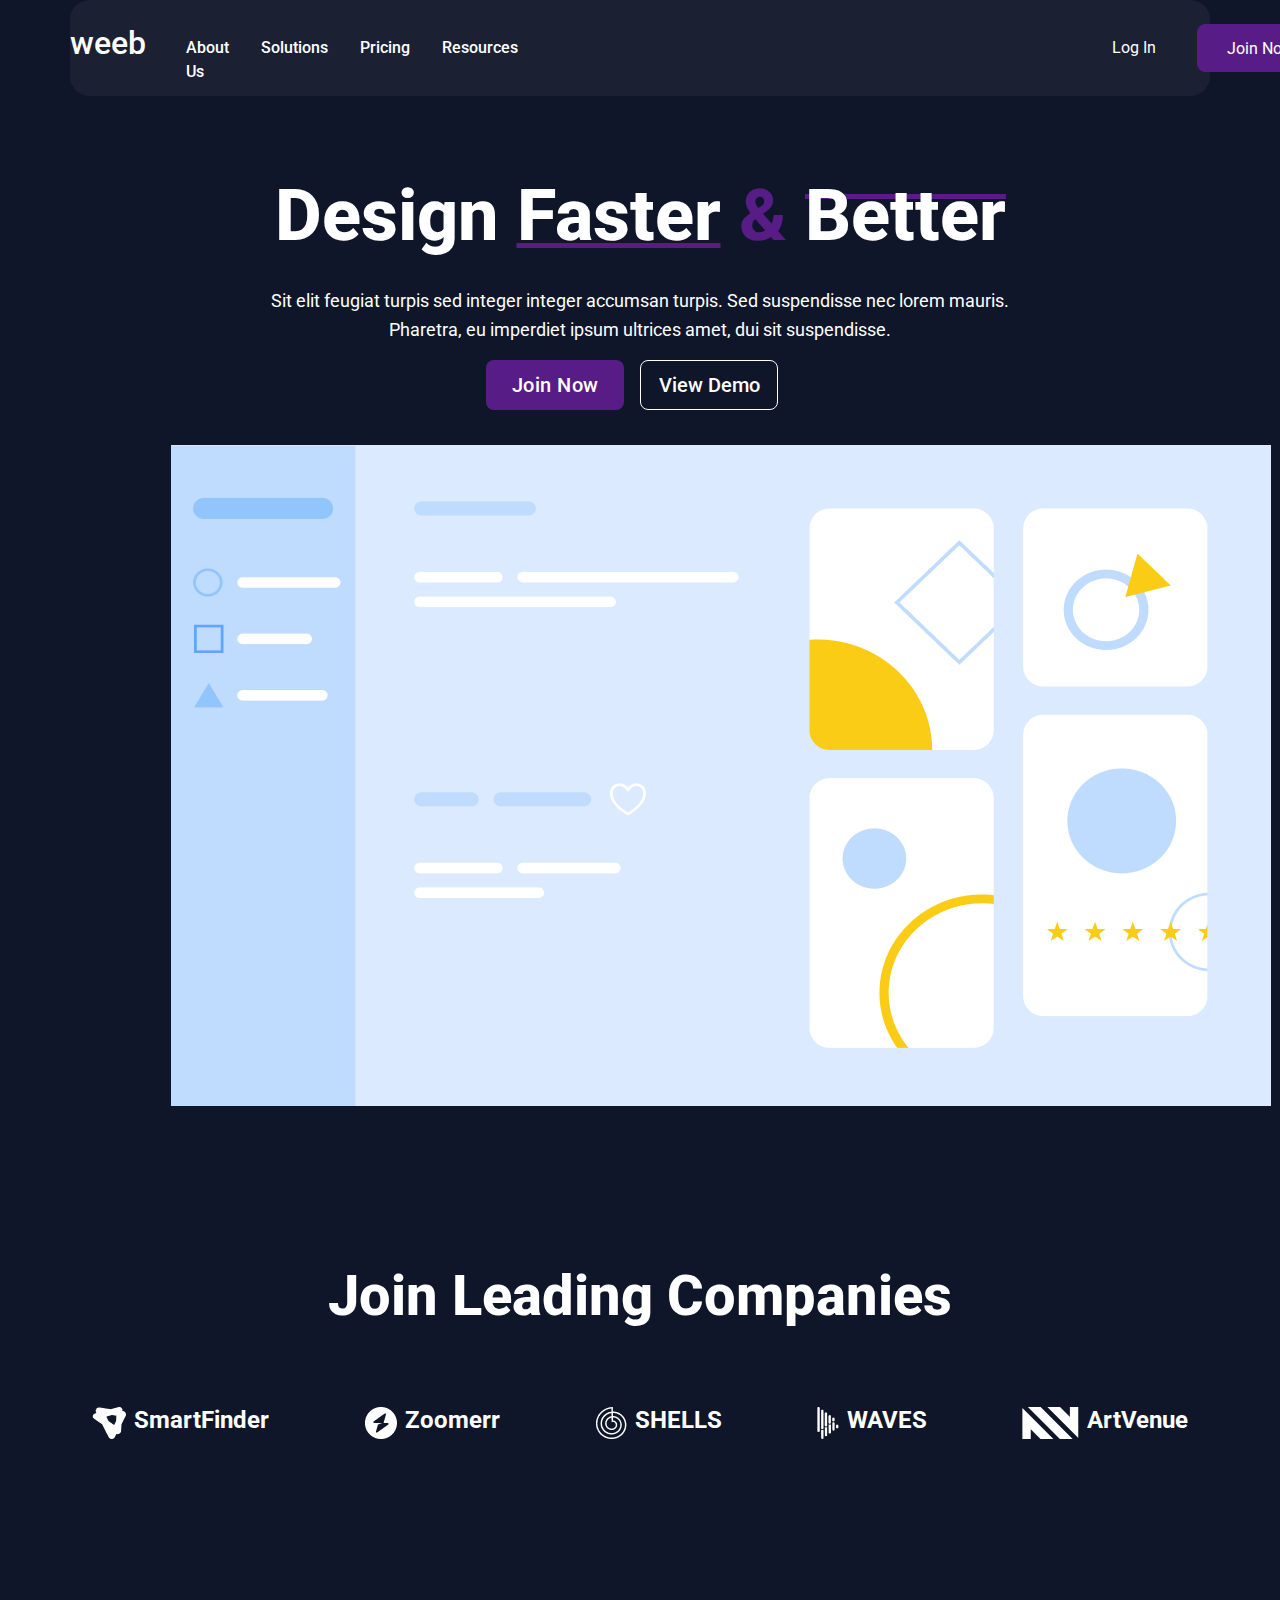
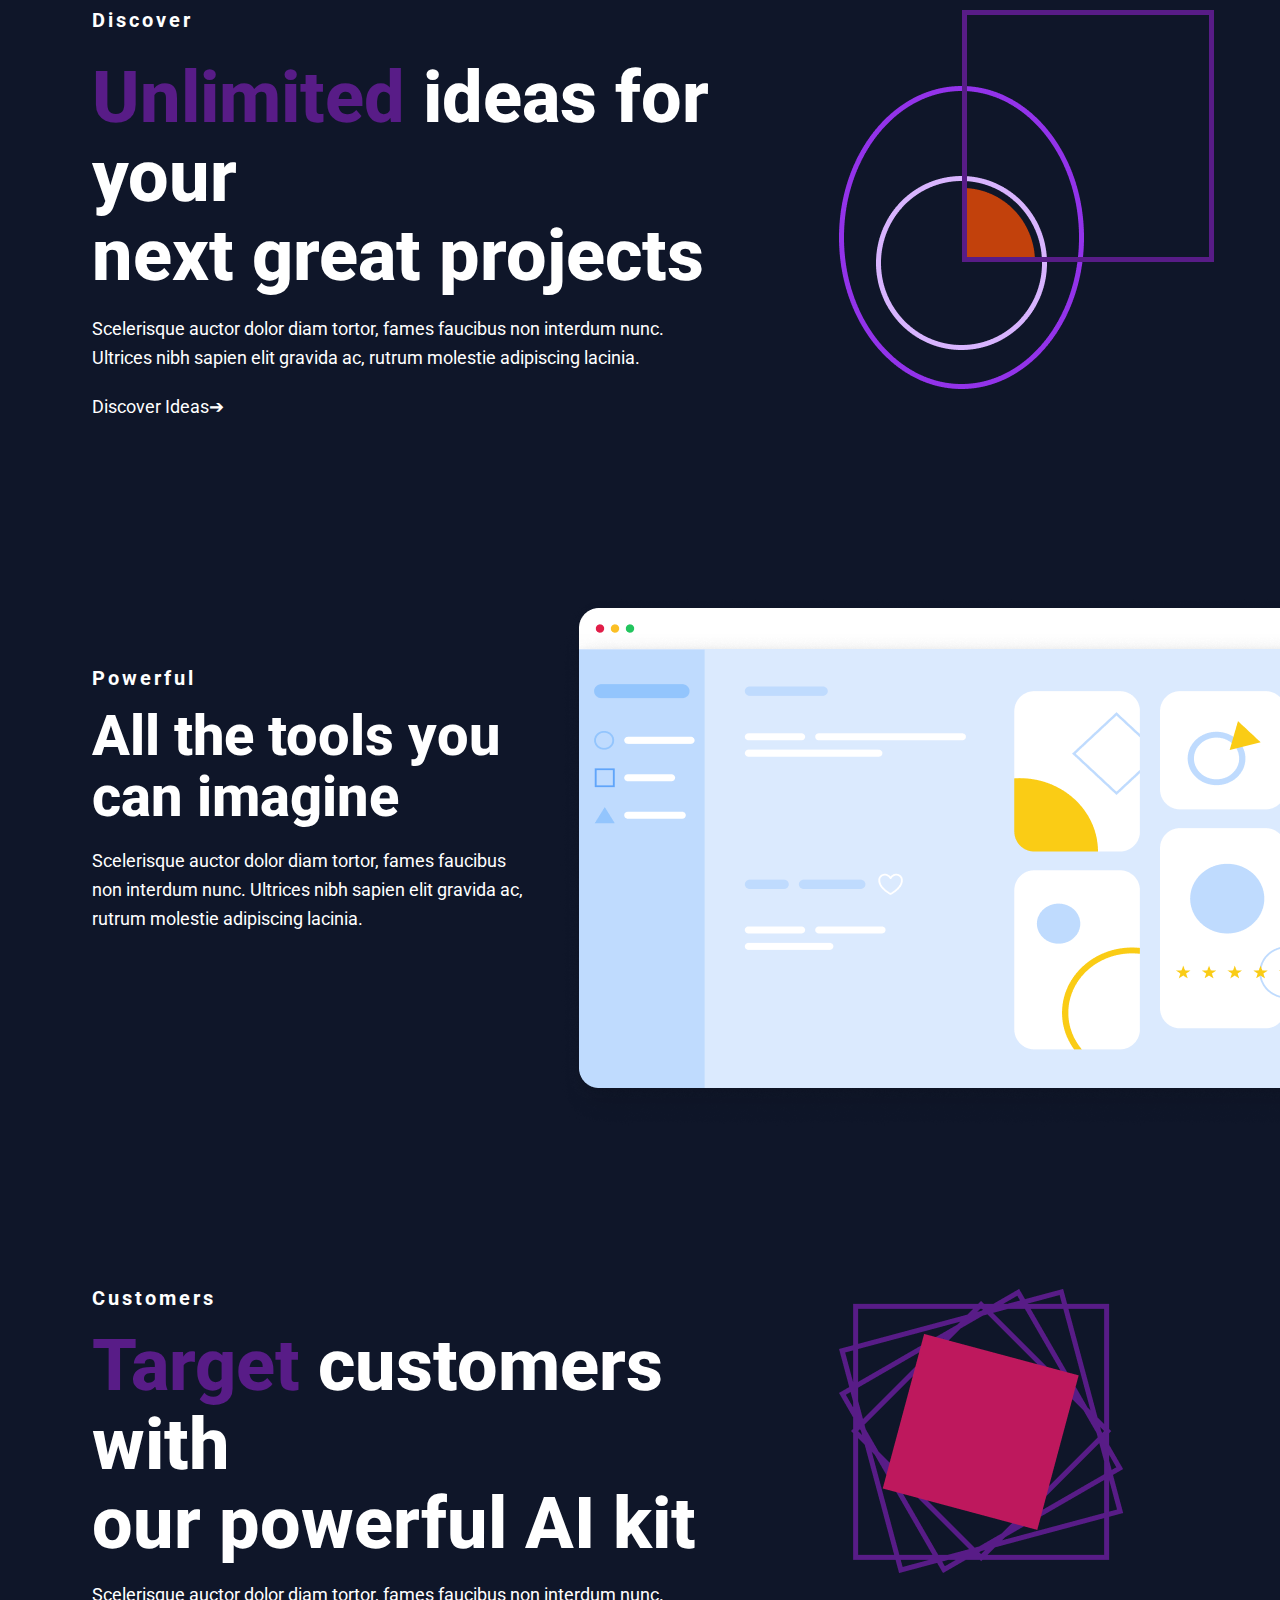
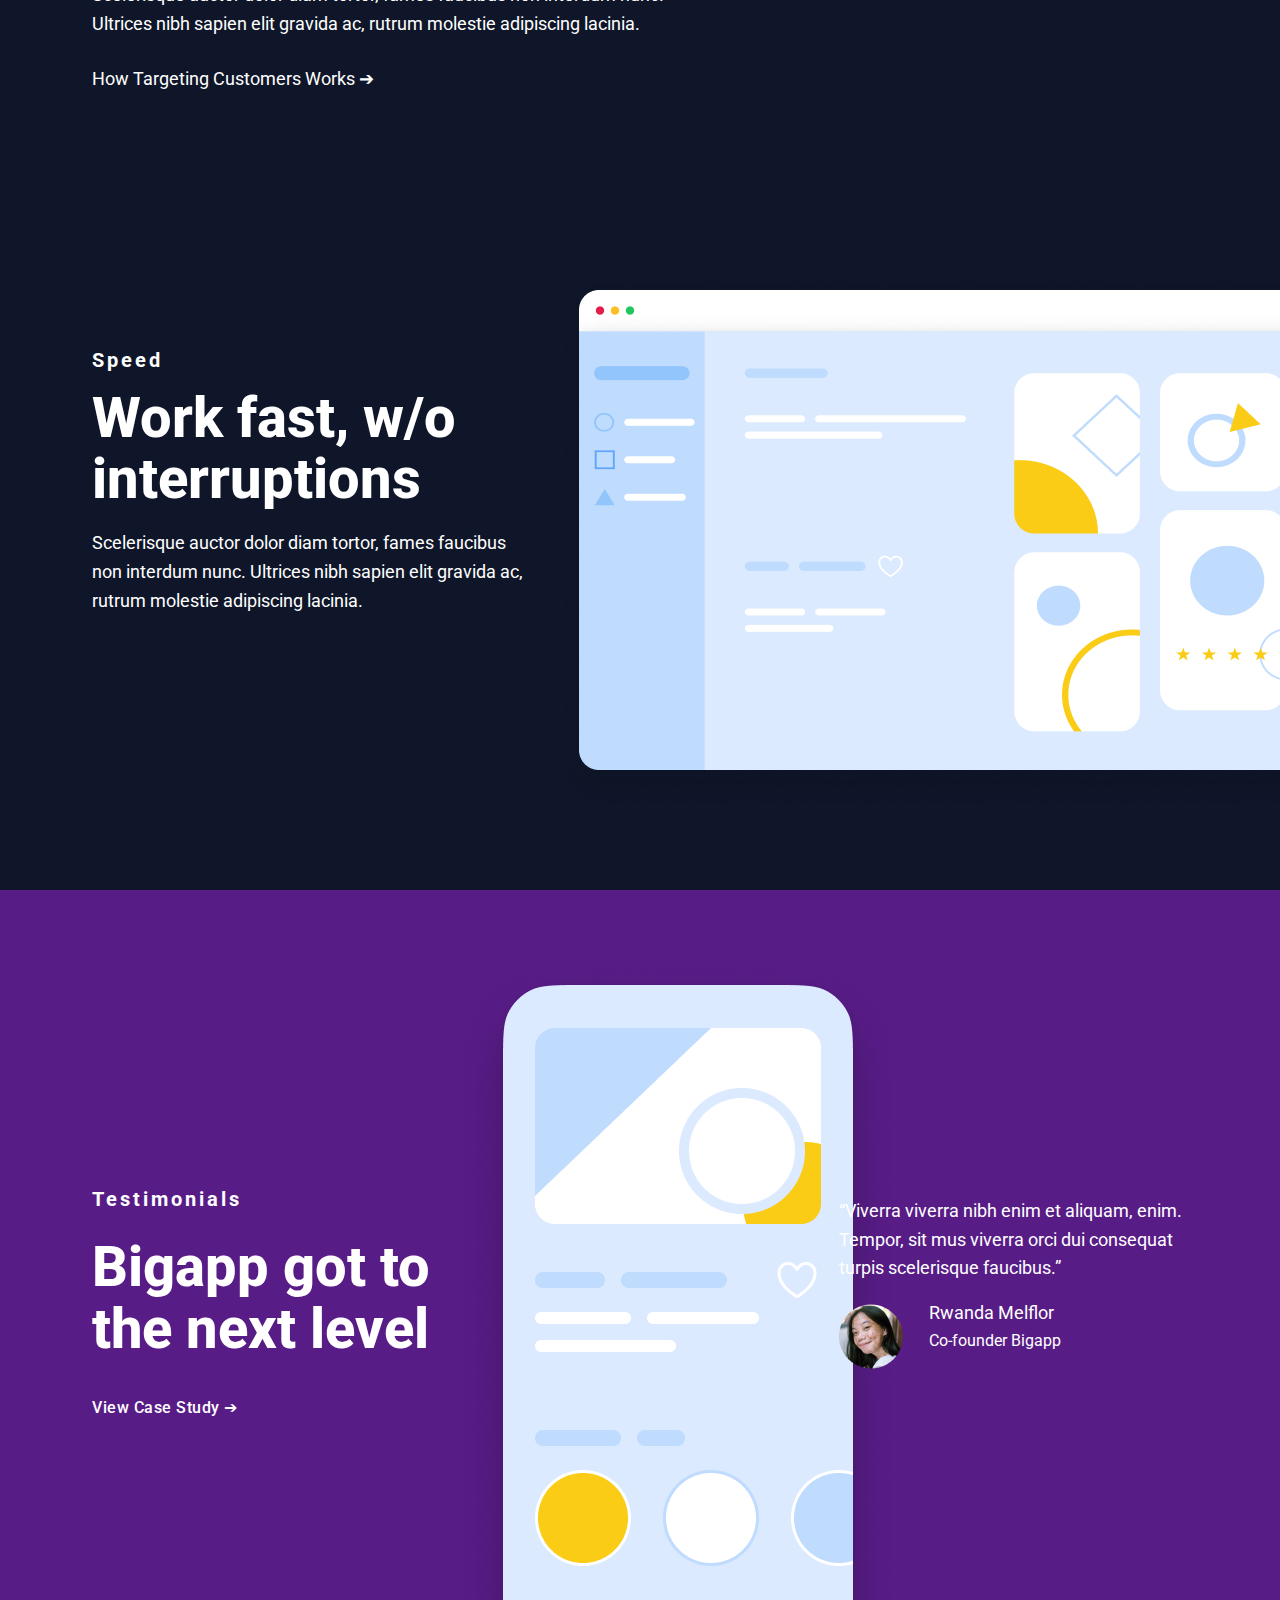
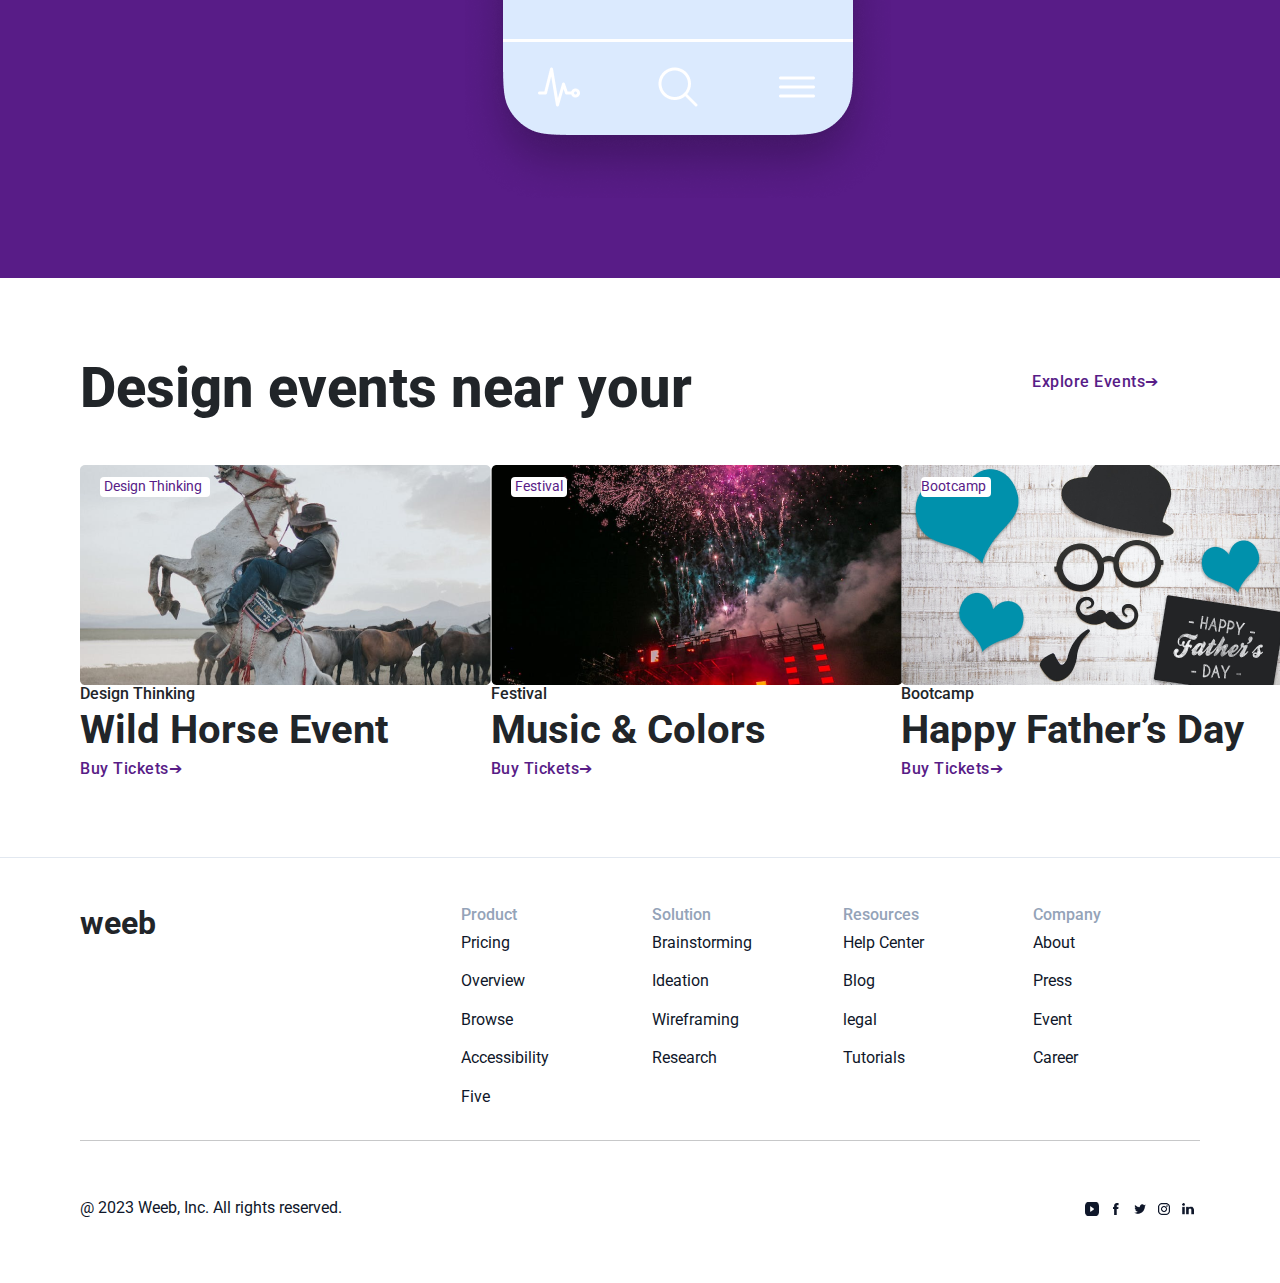
<file: Design-8/index.html>
<!DOCTYPE html>
<html lang="en">

<head>
    <meta charset="UTF-8">
    <meta name="viewport" content="width=device-width, initial-scale=1.0">
    <link rel="stylesheet" href="sass/style.css">
    <link rel="stylesheet" href="https://cdn.jsdelivr.net/npm/bootstrap@5.3.3/dist/css/bootstrap.min.css">
    <title>Designed 8</title>
</head>

<body>

    <header class="header_section">
        <div class="container">
            <h1>weeb</h1>
            <nav class="nav_menu">
                <ul>
                    <li><a href="#"></a>About Us</li>
                    <li><a href="#"></a>Solutions</li>
                    <li><a href="#"></a>Pricing</li>
                    <li><a href="#"></a>Resources</li>
                </ul>
                <div class="buttons">
                    <button class="Button_1"><a href="#"></a>Log In</button>
                    <button class="Button_2"><a href="#"></a>Join Now</button>
                </div>
            </nav>
        </div>
    </header>
    <section class="design_section">
        <div class="container">
            <div class="header">
                <h1>Design <u>Faster</u> <span>& </span><span class="line"> Better </span></h1>
                <p>Sit elit feugiat turpis sed integer integer accumsan turpis. Sed suspendisse nec lorem mauris. <br>
                    Pharetra, eu imperdiet ipsum ultrices amet, dui sit suspendisse.</p>
            </div>
            <div class="button">

                <div class="btn_1">
                    <button type="button" class="btn btn-lg">Join Now</button>
                </div>
                <div class="btn_2">
                    <button type="button" class="btn border border-white btn-lg me-3">View Demo</button>
                </div>
            </div>

            <div class="img">
                <img src="img/home-section-img.png" alt="">
            </div>
        </div>
    </section>
    <section class="join_section">
        <div class="container">
            <div class="heading">
                <h1>Join Leading Companies</h1>

            </div>

            <div class="main_div">
                <div class="log">
                    <div class="img">
                        <img src="img/join_section-img-1.png" alt="">
                    </div>
                    <div class="paragraph">
                        <p>SmartFinder</p>
                    </div>
                </div>
                <div class="log">
                    <div class="img">
                        <img src="img/join_section-img-2.png" alt="">
                    </div>
                    <div class="paragraph">
                        <p>Zoomerr</p>
                    </div>
                </div>
                <div class="log">
                    <div class="img">
                        <img src="img/join_section-img-3.png" alt="">
                    </div>
                    <div class="paragraph">
                        <p>SHELLS</p>
                    </div>
                </div>
                <div class="log">
                    <div class="img">
                        <img src="img/join_section-img-4.png" alt="">
                    </div>
                    <div class="paragraph">
                        <p>WAVES</p>
                    </div>
                </div>
                <div class="log">
                    <div class="img">
                        <img src="img/join_section-img-5.png" alt="">
                    </div>
                    <div class="paragraph">
                        <p>ArtVenue</p>
                    </div>
                </div>
            </div>

        </div>
    </section>
    <section class="discover_section">
        <div class="container">

            <div class="row">
                <div class="col-md-8">
                    <h6>Discover</h6>
                    <h1> <span>Unlimited</span> ideas for your <br> next great projects</h1>
                    <p>Scelerisque auctor dolor diam tortor, fames faucibus non interdum nunc. <br>
                        Ultrices nibh sapien elit gravida ac, rutrum molestie adipiscing lacinia.</p>
                    <p>Discover Ideas➔</p>

                </div>
                <div class="col-md-4">
                    <img src="img/discover-section-img-1.png" alt="">
                </div>
            </div>
        </div>
    </section>
    <section class="powerfull_section">
        <div class="container">

            <div class="row">
                <div class="col-md-5">
                    <h6>Powerful</h6>
                    <h1>All the tools you <br>can imagine</h1>
                    <p>Scelerisque auctor dolor diam tortor, fames faucibus <br> non interdum nunc. Ultrices nibh sapien
                        elit gravida ac, <br> rutrum molestie adipiscing lacinia.</p>

                </div>
                <div class="col-md-7">
                    <img src="img/powerfull-section-img-1.png" alt="">
                </div>
            </div>
        </div>
    </section>
    <section class="customer_section">
        <div class="container">
            <div class="row">
                <div class="col-md-8">
                    <h6>Customers</h6>
                    <h1> <span>Target</span> customers with <br> our powerful AI kit</h1>
                    <p>Scelerisque auctor dolor diam tortor, fames faucibus non interdum nunc. <br>
                        Ultrices nibh sapien elit gravida ac, rutrum molestie adipiscing lacinia.</p>
                    <p>How Targeting Customers Works ➔</p>
                </div>
                <div class="col-md-4">
                    <img src="img/customer_section-img-1.png" alt="">
                </div>
            </div>
        </div>
    </section>
    <section class="speed_section">
        <div class="container">
            <div class="row">
                <div class="col-md-5">
                    <h6>Speed</h6>
                    <h1>Work fast, w/o <br>interruptions</h1>
                    <p>Scelerisque auctor dolor diam tortor, fames faucibus <br>non interdum nunc. Ultrices nibh sapien
                        elit gravida ac,<br> rutrum molestie adipiscing lacinia.</p>
                </div>
                <div class="col-md-7">
                    <img src="img/powerfull-section-img-1.png" alt="">
                </div>
            </div>

        </div>

    </section>
    <section class="testimonail_section">
        <div class="container">
            <div class="  row">
                <div class=" card_1 col-md-4">
                    <h6>Testimonials</h6>
                    <h1>Bigapp got to the next level</h1>
                    <p>View Case Study ➔</p>

                </div>
                <div class=" card_2 col-md-4">
                    <img src="img/testimonial-section-img.png" alt="">
                </div>
                <div class=" card_3 col-md-4">
                    <div class="half_one">
                        <p class="text">“Viverra viverra nibh enim et aliquam, enim. Tempor, sit mus viverra orci dui
                            consequat
                            turpis
                            scelerisque faucibus.”</p>
                    </div>
                    <div class="one">
                        <div class="img">
                            <img src="img/testimonial-section-img-2.png" alt="">
                        </div>
                        <div class="two">
                            <p>Rwanda Melflor <br><span>Co-founder Bigapp</span></p>
                            <p></p>
                        </div>

                    </div>
                </div>
            </div>
        </div>
    </section>
    
    <section class="last_section">
        <div class="container_fluid">
            <div class="headings">
                <h2>Design events near your</h2>
                <div class="button">
                    <p>Explore Events➔</p>
                    
                </div>
            </div>
            <div class="cards">
                <div class="card1">
                    <h6>Design Thinking</h6>
                    <img src="img/event-section-img-1.png" alt="">
                    <p>Design Thinking</p>
                    <h4>Wild Horse Event</h4>
                    <div class="button">
                        <p>Buy Tickets➔</p>
                        
                    </div>
                </div>

                <div class="card1">
                    <h3>Festival</h3>
                    <img src="img/event-section-img-2.png" alt="">
                    <p>Festival</p>
                    <h4>Music & Colors</h4>
                    <div class="button">
                        <p>Buy Tickets➔</p>
                      
                    </div>
                </div>

                <div class="card1">
                    <h5>Bootcamp</h5>
                    <img src="img/event-section-img-3.png" alt="">
                    <p>Bootcamp</p>
                    <h4>Happy Father’s Day</h4>
                    <div class="button">
                        <p>Buy Tickets➔</p>
                        
                    </div>
                </div>
            </div>
        </div>
    </section>
   
    

    <section class="footer_section">
        <div class="container">
            <div class="row">
                <div class="col-md-4">
                    <div class="heading">
                        <h5>weeb</h5>
                    </div>
                </div>
                <div class="col-md-2">
                    <h6>Product</h6>
                    <p>Pricing</p>
                    <p>Overview</p>
                    <p>Browse</p>
                    <p>Accessibility</p>
                    <p>Five</p>
                </div>
                <div class="col-md-2">
                    <h6>Solution</h6>
                    <p>Brainstorming</p>
                    <p>Ideation</p>
                    <p>Wireframing</p>
                    <p>Research</p>

                </div>
                <div class="col-md-2">
                    <h6>Resources</h6>
                    <p>Help Center</p>
                    <p>Blog</p>
                    <p>legal</p>
                    <p>Tutorials</p>


                </div>
                <div class="col-md-2">
                    <h6>Company</h6>
                    <p>About</p>
                    <p>Press</p>
                    <p>Event</p>
                    <p>Career</p>


                </div>
            </div>
            <hr>
            <div class="last_footer">
                <div class="para">


                    <p>@ 2023 Weeb, Inc. All rights reserved.</p>

                </div>

                <div class="socials_icons">
                    <img src="img/youtube.png" alt="">
                    <img src="img/facebook-1.png" alt="">
                    <img src="img/twitter.png" alt="">
                    <img src="img/instagram.png" alt="">
                    <img src="img/linkedin.png" alt="">
                </div>
            </div>


        </div>

    </section>



    <script src="https://cdn.jsdelivr.net/npm/bootstrap@5.3.3/dist/js/bootstrap.bundle.min.js"></script>
</body>

</html>
</file>
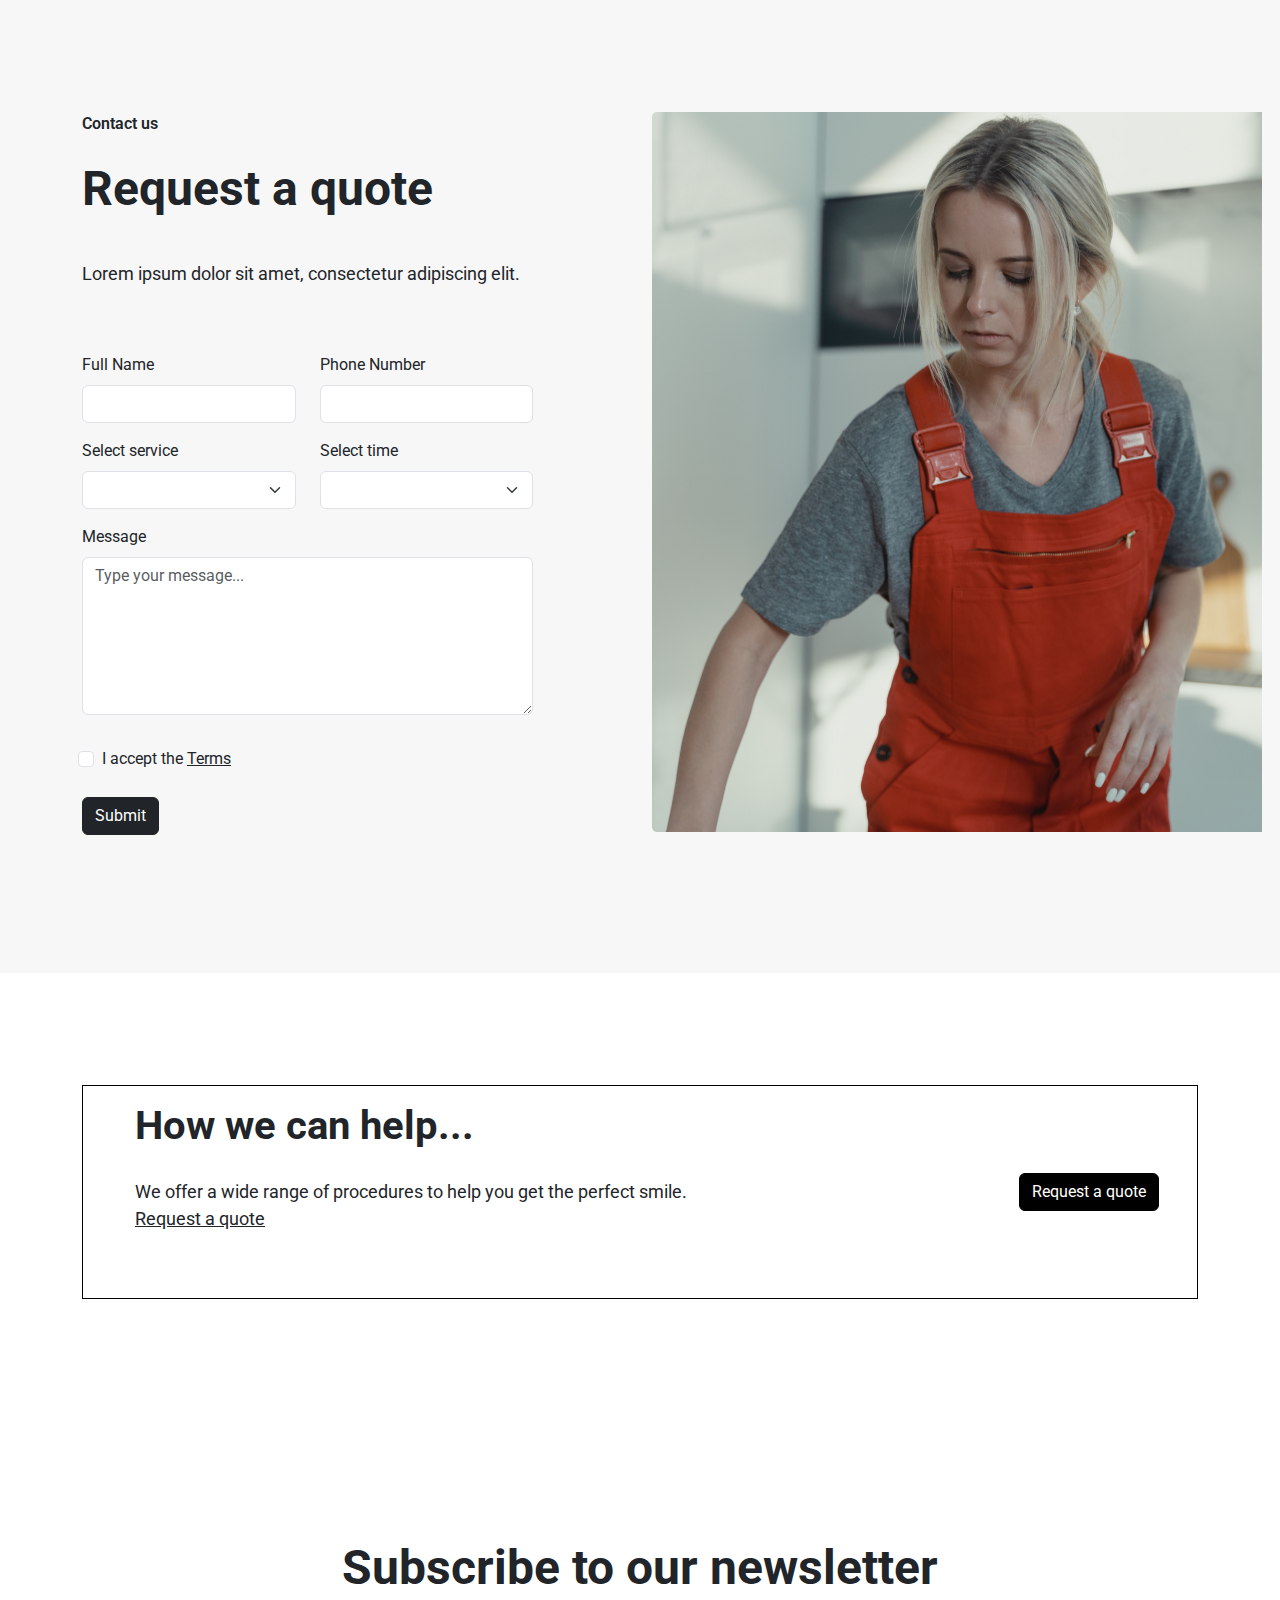
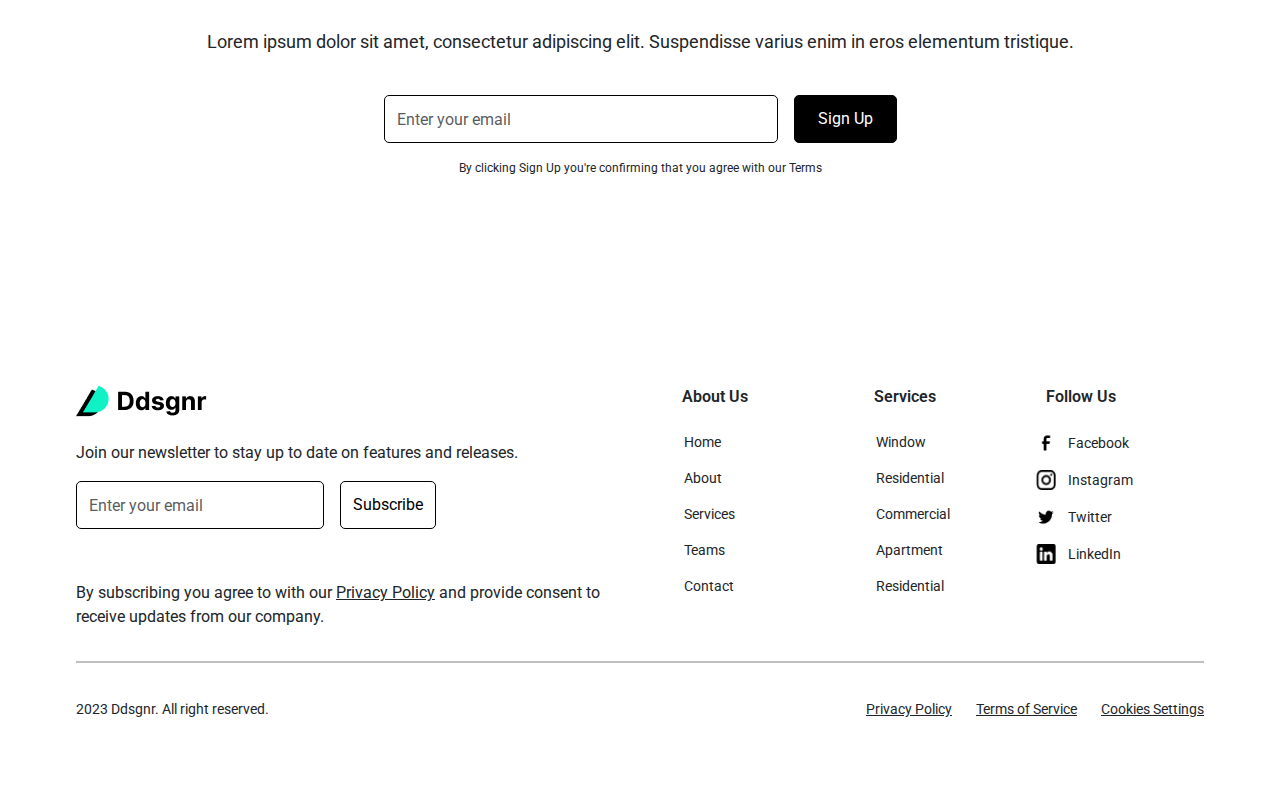
<file: Design-1/project+contact/index.html>
<!DOCTYPE html>
<html lang="en">

<head>
    <meta charset="UTF-8">
    <meta name="viewport" content="width=device-width, initial-scale=1.0">
    <title>project/contact</title>
    <link rel="stylesheet" href="https://cdn.jsdelivr.net/npm/bootstrap@5.3.3/dist/css/bootstrap.min.css">
    <link rel="stylesheet" href="sass/style.css">
</head>

<body>
    <section class="contact_section">
        <div class="container">
            <div class="row">
                <div class="col-md-6">
                    <div class="heading">
                        <h6>Contact us</h6>
                        <h1>Request a quote</h1>
                        <p>Lorem ipsum dolor sit amet, consectetur adipiscing elit. </p>
                    </div>
                    <div class="col-12">
                        <div class="input_div mb-3">
                            <div class="forms row">
                                <div class="col-5 py-2">
                                    <label for="" class="form-label">Full Name</label>
                                    <input type="text" class="form-control" placeholder="">
                                </div>
                                <div class="col-5 py-2">
                                    <label for="" class="form-label">Phone Number</label>
                                    <input type="text" class="form-control" placeholder="">
                                </div>
                                <div class="col-5 py-2">
                                    <label for="" class="form-label">Select service</label>
                                    <select class="form-select" aria-label="Default select example">
                                        <option selected></option>
                                        <option value="1">Window Cleaning</option>
                                        <option value="2">Residential Cleaning</option>
                                        <option value="3">Construction Cleaning</option>
                                    </select>
                                </div>
                                <div class="col-5 py-2">
                                    <label for="" class="form-label">Select time</label>
                                    <select class="form-select" aria-label="Default select example">
                                        <option selected></option>
                                        <option value="1">Morning-9:00 to 11:00am</option>
                                        <option value="2">Afternoon-12:00 to 2:00pm</option>
                                        <option value="3">Evening-5:00 to 8:00pm</option>
                                    </select>
                                </div>
                                <div class="col-10 py-2">
                                    <label for="exampleFormControlTextarea1" class="form-label">Message</label>
                                    <textarea class="form-control " id="exampleFormControlTextarea1"
                                        placeholder="Type your message..." rows="6"></textarea>
                                </div>
                                <div class="form-check mt-4 mx-2 ">
                                    <input class="form-check-input" type="checkbox" value="" id="flexCheckDefault">
                                    <label class="form-check-label" for="flexCheckDefault">
                                        I accept the <u>Terms</u>
                                    </label>
                                </div>
                                <div class=" button mt-4 ">
                                    <button type="button" class="btn btn-dark">Submit</button>
                                </div>
                            </div>

                        </div>
                    </div>
                </div>
                <div class=" imgage col-md-6">
                    <img src="img/contact-section img-1.png" height="720px" width="616px" alt="">
                </div>
            </div>
        </div>
    </section>
    <section class="help_section">
        <div class="container">
            <div class="card w-100 mb-3 ">
                <div class="row">
                    <div class="card-body col-md-6 ">
                        <h3>How we can help...</h3>
                        <p>We offer a wide range of procedures to help you get the perfect
                            smile. <br> <u>Request a quote</u></p>

                    </div>
                    <div class="button col-md-2">
                        <button type="button" class="btn btn-md ">Request a quote</button>
                    </div>
                </div>
            </div>
        </div>
    </section>
    <section class="section_sub">
        <div class="container">
            <div class="card-body">
                <h1>Subscribe to our newsletter</h1>
                <p>Lorem ipsum dolor sit amet, consectetur adipiscing elit. Suspendisse
                    varius enim in eros elementum tristique.</p>
                <form class=" forms-input">

                    <div class=" form m-auto">
                        <label for="inputemail" class="visually-hidden "> email</label>
                        <input type="email" class="form-control " id="inputemail" placeholder="Enter your email">
                        <button type="submit" class="btn text-center">Sign Up</button>
                    </div>

                </form>
            </div>
            <div class="div">

                <p>By clicking Sign Up you're confirming that you agree with our
                    Terms</p>
            </div>

        </div>
    </section>
    <section class="footer_section">
        <div class="container-fluid">
            <div class="row">
                <div class="col-md-6">
                    <div class="heading">
                        <img src="img/footer-img-logo.png" alt="">
                        <p>Join our newsletter to stay up to date on features and releases.</p>
                    </div>
                    <form class=" forms-input row g-8 align-center">
                        <div class=" input col-8">
                            <label for="inputemail" class="visually-hidden "> email</label>
                            <input type="password" class="form-control" id="inputPassword2"
                                placeholder="Enter your email">
                            <!-- </div> -->
                            <!-- <div class="btn col-auto "> -->
                            <button type="submit" class="btn  mb-3">Subscribe</button>
                        </div>
                    </form>
                    <div class="div">
                        <p class="">By subscribing you agree to with our <u>Privacy Policy</u> and provide consent to
                            receive
                            updates from our company.</p>
                    </div>

                </div>
                <div class=" footer col-md-2">
                    <h6>About Us</h6>
                    <ul>
                        <li><a href="#"></a>Home</li>
                        <li><a href="#"></a>About</li>
                        <li><a href="#"></a>Services</li>
                        <li><a href="#"></a>Teams</li>
                        <li><a href="#"></a>Contact</li>
                    </ul>


                </div>
                <div class=" footer col-md-2">
                    <h6>Services</h6>
                    <ul>

                        <li><a href="#"></a>Window</li>
                        <li><a href="#"></a>Residential</li>
                        <li><a href="#"></a>Commercial</li>
                        <li><a href="#"></a>Apartment</li>
                        <li><a href="#"></a>Residential</li>

                    </ul>
                </div>
                <div class="social col-md-2">
                    <h6>Follow Us</h6>
                    <div class="odd">
                        <div class="div">
                            <img src="img/footer-image-facebook.png" alt="">
                            <div class="div_1">
                                <p>Facebook</p>
                            </div>
                        </div>
                    </div>

                    <div class="odd">
                        <div class="div">
                            <img src="img/footer-img-insta.png" alt="">
                            <div class="div_1">
                                <p>Instagram</p>
                            </div>
                        </div>
                    </div>

                    <div class="odd">
                        <div class="div">
                            <img src="img/footer-img-Twitter.png" alt="">
                            <div class="div_1">
                                <p>Twitter</p>
                            </div>
                        </div>
                    </div>

                    <div class="odd">
                        <div class="div">
                            <img src="img/footer-img-linkind.png" alt="">
                            <div class="div_1">
                                <p>LinkedIn</p>
                            </div>
                        </div>
                    </div>

                </div>
            </div>

            <hr>

            <div class="div">
                <div class="foot ">
                    <h6>2023 Ddsgnr. All right reserved.</h6>
                </div>

                <div class=" footer  ">

                    <li><a href="#"></a> <u>Privacy Policy</u></li>
                    <li><a href="#"></a> <u>Terms of Service </u></li>
                    <li><a href="#"></a> <u>Cookies Settings</u></li>
                    </ul>

                </div>
            </div>
        </div>
    </section>

    <script src="https://cdn.jsdelivr.net/npm/bootstrap@5.3.3/dist/js/bootstrap.bundle.min.js"></script>
</body>

</html>
</file>
<file: Design-1/sass/style.css>
@import url("https://fonts.googleapis.com/css2?family=Roboto:ital,wght@0,100;0,300;0,400;0,500;0,700;0,900;1,100;1,300;1,400;1,500;1,700;1,900&display=swap");
body {
  margin: 0px;
  padding: 0px;
  font-family: roboto;
}

.top_section {
  margin: 3px;
  padding: 0px;
}
.top_section .container-fluid {
  align-items: center;
  border-bottom: 1px solid;
  padding: 0px 64px;
}
.top_section .container-fluid .heading {
  display: flex;
  justify-content: space-between;
  gap: 12px;
}
.top_section .container-fluid .heading .sub_heading {
  display: flex;
  gap: 16px;
}
.top_section .container-fluid .heading .sub_heading p {
  font-size: 16px;
  font-weight: 400;
  border-right: 1px solid #000000;
  padding-right: 12px;
  padding-top: 5px;
}
.top_section .container-fluid .heading .sub_heading p:nth-child(4) {
  border-right: none;
}
.top_section .container-fluid .heading .socials_icon {
  letter-spacing: 9px;
}

.navbar {
  margin: 0px;
  padding: 0px;
}
.navbar .container-fluid {
  padding: 6px 64px;
  justify-content: space-between;
  border-bottom: 1px solid #000000;
}
.navbar .container-fluid .collapse button {
  text-align: center;
  font-size: 16px;
  font-family: 500;
  margin-left: 32px;
  transition: all 0.4s ease;
}
.navbar .container-fluid .collapse button:hover {
  background-color: #ffffff;
  color: #000000;
}

.section_hero {
  margin: 0px;
  box-sizing: border-box;
}
.section_hero .container-fluid .heading {
  margin-top: 233px;
  margin-bottom: 399px;
  padding: 0px 50px 0px 70px;
}
.section_hero .container-fluid .heading h1 {
  font-size: 56px;
  font-weight: 700;
  line-height: 67px;
  text-decoration: none;
  padding-bottom: 20px;
}
.section_hero .container-fluid .heading p {
  font-size: 18px;
  font-weight: 400;
  line-height: 27px;
  padding-bottom: 24px;
}
.section_hero .container-fluid .heading .btn {
  display: flex;
  gap: 8px;
}
.section_hero .container-fluid .heading .btn .btn_1 {
  width: 168px;
  height: 48px;
  border-radius: 5px;
  background-color: #000000;
  color: #ffffff;
  text-align: center;
  font-size: 16px;
  font-weight: 400;
  line-height: 24px;
  transition: all 0.4s ease;
}
.section_hero .container-fluid .heading .btn .btn_1:hover {
  background-color: #ffffff;
  color: #000000;
}
.section_hero .container-fluid .heading .btn .btn_2 {
  width: 129px;
  height: 48px;
  gap: 0px;
  opacity: 0px;
  border-radius: 5px;
  background-color: #ffffff;
  color: #000000;
  border: 1px solid #000000;
  text-align: center;
  font-size: 16px;
  font-weight: 400;
  line-height: 24px;
  transition: all 0.4s ease;
}
.section_hero .container-fluid .heading .btn .btn_2:hover {
  background-color: #000000;
  color: #ffffff;
}
.section_hero .container-fluid .forms .button button {
  transition: all 0.4s ease;
}
.section_hero .container-fluid .forms .button button:hover {
  background-color: #ffffff;
  color: #000000;
}

.service_section {
  padding: 112px 64px 112px 64px;
  gap: 80px;
}
.service_section .container .header h1 {
  font-size: 48px;
  font-weight: 700;
  line-height: 57.6px;
  padding-bottom: 24px;
  text-decoration: none;
}
.service_section .container .header p {
  font-size: 18px;
  font-weight: 400;
  line-height: 27px;
  text-decoration: none;
  padding-bottom: 80px;
}
.service_section .container .upper_card {
  margin-bottom: 64px;
  padding: 80px 64px 80x 64px;
}
.service_section .container .upper_card h5 {
  text-decoration: none;
  font-size: 24px;
  font-weight: 700;
  line-height: 33.6px;
  text-align: center;
  padding: 5px;
}
.service_section .container .upper_card p {
  text-decoration: none;
  font-size: 16px;
  font-weight: 400;
  line-height: 24px;
  text-align: center;
  padding: 5px;
}
.service_section .container .lower_card {
  padding: 80px 64px 80x 64px;
}
.service_section .container .lower_card h5 {
  text-decoration: none;
  font-size: 24px;
  font-weight: 700;
  line-height: 33.6px;
  text-align: center;
  padding: 5px;
}
.service_section .container .lower_card p {
  text-decoration: none;
  font-size: 16px;
  font-weight: 400;
  line-height: 24px;
  text-align: center;
  padding: 5px;
}

.about_section {
  padding: 112px 64px 112px 64px;
}
.about_section .container .heading {
  padding: 109px 80px 109px 0px;
}
.about_section .container .heading h6 {
  font-size: 16px;
  font-weight: 500;
  line-height: 24px;
  text-decoration: none;
  padding-bottom: 16px;
}
.about_section .container .heading h1 {
  font-size: 48px;
  font-weight: 700;
  line-height: 57.6px;
  padding-bottom: 16px;
  text-decoration: none;
}
.about_section .container .heading p {
  font-size: 18px;
  font-weight: 400;
  line-height: 27px;
  text-decoration: none;
  padding-bottom: 48px;
}
.about_section .container .heading .button {
  width: 156px;
  height: 40px;
  gap: 0px;
  opacity: 0px;
}
.about_section .container .heading .button button {
  transition: all 0.4s ease;
}
.about_section .container .heading .button button:hover {
  background-color: #ffffff;
  color: #000000;
}
.about_section .container .heading .img {
  padding: 112px 64px 112px 0px;
}
.about_section .container .heading .img img {
  border-radius: 5px;
  opacity: 0px;
}

.team_section {
  padding: 112px 64px 112px 64px;
}
.team_section .container-fluid .heading h1 {
  text-decoration: none;
  font-size: 48px;
  font-weight: 700;
  line-height: 57.6px;
  padding-bottom: 24px;
}
.team_section .container-fluid .heading p {
  text-decoration: none;
  font-size: 18px;
  font-weight: 400;
  line-height: 27px;
  padding-bottom: 80px;
}
.team_section .container-fluid .upper_card {
  padding: 20px;
  margin-left: 25px;
}
.team_section .container-fluid .upper_card .div {
  padding-top: 16px;
}
.team_section .container-fluid .upper_card .div h5 {
  font-size: 20px;
  font-weight: 600;
  line-height: 30px;
  padding-bottom: 16px;
  text-decoration: none;
}
.team_section .container-fluid .upper_card .div p {
  width: 288px;
  height: 72px;
  gap: 0px;
  opacity: 0px;
  font-size: 16px;
  font-weight: 400;
  line-height: 24px;
  padding-bottom: 24px;
  text-decoration: none;
}
.team_section .container-fluid .upper_card .div .social_icons img {
  margin: 0px 5px;
  color: #000000;
}
.team_section .container-fluid .lower_card {
  padding: 20px;
  margin-left: 25px;
}
.team_section .container-fluid .lower_card .div {
  padding-top: 16px;
}
.team_section .container-fluid .lower_card .div h5 {
  font-size: 20px;
  font-weight: 600;
  line-height: 30px;
  padding-bottom: 16px;
  text-decoration: none;
}
.team_section .container-fluid .lower_card .div p {
  width: 288px;
  height: 72px;
  gap: 0px;
  opacity: 0px;
  font-size: 16px;
  font-weight: 400;
  line-height: 24px;
  text-decoration: none;
}
.team_section .container-fluid .lower_card .div .social_icons img {
  margin: 0px 5px;
  color: #000000;
}/*# sourceMappingURL=style.css.map */
</file>
<file: Design-2/sass/style.css>
@import url("https://fonts.googleapis.com/css2?family=Roboto:ital,wght@0,100;0,300;0,400;0,500;0,700;0,900;1,100;1,300;1,400;1,500;1,700;1,900&display=swap");
body {
  margin: 0px;
  padding: 0px;
  font-family: roboto;
}

.top_section {
  margin: 3px;
  padding: 0px;
}
.top_section .container-fluid {
  align-items: center;
  border-bottom: 1px solid;
  padding: 0px 64px;
}
.top_section .container-fluid .heading {
  display: flex;
  justify-content: space-between;
  gap: 12px;
}
.top_section .container-fluid .heading .sub_heading {
  display: flex;
  gap: 16px;
}
.top_section .container-fluid .heading .sub_heading p {
  font-size: 16px;
  font-weight: 400;
  border-right: 1px solid #000000;
  padding-right: 12px;
  padding-top: 5px;
}
.top_section .container-fluid .heading .sub_heading p:nth-child(4) {
  border-right: none;
}
.top_section .container-fluid .heading .socials_icon {
  letter-spacing: 9px;
}

.navbar {
  margin: 0px;
  padding: 0px;
}
.navbar .container-fluid {
  padding: 6px 64px;
  justify-content: space-between;
  border-bottom: 1px solid #000000;
}
.navbar .container-fluid .collapse .navbar-nav {
  margin-right: 270px;
}
.navbar .container-fluid .collapse button {
  text-align: center;
  font-size: 16px;
  font-family: 500;
  transition: all 0.4s ease;
}

.home_section {
  height: 900px;
  padding: 0px 64px 0px 64px;
  gap: 0px;
  opacity: 0px;
  background-image: url(../img/home-section.jpg);
}
.home_section .container-fluid .heading .card-body {
  margin-top: 50%;
}
.home_section .container-fluid .heading .card-body p {
  padding: 3px;
  font-size: 18px;
  font-weight: 400;
  line-height: 27px;
  text-decoration: none;
}
.home_section .container-fluid .heading .card-body h1 {
  font-size: 56px;
  font-weight: 700;
  line-height: 67.2px;
  text-decoration: none;
}
.home_section .container-fluid .heading .card-body .button btn {
  width: 202px;
  height: 48px;
  padding: 12px 24px 12px 24px;
  gap: 8px;
  border-radius: 5px;
  border: 1px;
  opacity: 0px;
}

.about_section {
  padding: 112px 64px 112px 64px;
}
.about_section .container-fluid .card-body {
  margin-top: 30%;
}
.about_section .container-fluid .card-body h6 {
  font-size: 16px;
  font-weight: 600;
  line-height: 24px;
  text-decoration: none;
}
.about_section .container-fluid .card-body h1 {
  font-size: 48px;
  font-weight: 700;
  line-height: 57.6px;
  text-decoration: none;
}
.about_section .container-fluid .card-body p {
  font-size: 18px;
  font-weight: 400;
  line-height: 27px;
  text-decoration: none;
}

.why_choose_section {
  background-color: #f8f4e3;
  padding: 112px 64px 112px 64px;
}
.why_choose_section .container-fluid .heading h6 {
  text-decoration: none;
}
.why_choose_section .container-fluid .heading h1 {
  text-decoration: none;
}
.why_choose_section .container-fluid .heading p {
  text-decoration: none;
}
.why_choose_section .container-fluid .box {
  margin-top: 3%;
}
.why_choose_section .container-fluid .box .box_1 {
  margin-top: 3%;
}
.why_choose_section .container-fluid .box .box_1 .sub_box_1 {
  margin-bottom: 50%;
}
.why_choose_section .container-fluid .box .box_1 .sub_box_2 {
  margin-top: 10%;
}
.why_choose_section .container-fluid .box .box_2 {
  margin-top: 3%;
}
.why_choose_section .container-fluid .box .box_2 .sub_box_1 {
  margin-bottom: 50%;
}
.why_choose_section .container-fluid .box .box_2 .sub_box_2 {
  margin-top: 10%;
}

.doctor_section {
  padding: 112px 64px 112px 64px;
}

.health_section {
  padding: 112px 64px 112px 64px;
  background-color: #f8f4e3;
}
.health_section .container .heading h6 {
  text-decoration: none;
}
.health_section .container .heading h1 {
  text-decoration: none;
}
.health_section .container .heading p {
  text-decoration: none;
}
.health_section .container .all-card {
  padding-left: 35px;
  margin-bottom: 32px;
}
.health_section .container .all-card .card {
  width: 296px;
  height: 338px;
  padding: 24px 16px 24px 16px;
  gap: 24px;
  border-radius: 5px;
  opacity: 0px;
  background-color: rgb(255, 255, 255);
  margin: 12px;
}
.health_section .container .all-card .card .box img {
  width: 78.37px;
  height: 72px;
  padding: 8px;
  gap: 10px;
  border-radius: 100px;
  opacity: 0px;
}
.health_section .container .all-card .card .box h6 {
  text-decoration: none;
  font-size: 20px;
  font-weight: 600;
  line-height: 30px;
  text-align: center;
}
.health_section .container .all-card .card .box p {
  text-decoration: none;
  font-size: 16px;
  font-weight: 400;
  line-height: 24px;
  text-align: center;
}
.health_section .container .all-card .card .box button {
  font-size: 16px;
  font-weight: 400;
  line-height: 24px;
  text-decoration: none;
  background-color: rgb(255, 255, 255);
  border: 0px;
}
.health_section .container .all-card {
  padding-left: 35px;
}
.health_section .container .all-card .card {
  width: 296px;
  height: 338px;
  padding: 24px 16px 24px 16px;
  gap: 24px;
  border-radius: 5px;
  opacity: 0px;
  background-color: rgb(255, 255, 255);
  margin: 20px 12px 20px 12px;
}
.health_section .container .all-card .card .box img {
  width: 78.37px;
  height: 72px;
  padding: 8px;
  gap: 10px;
  border-radius: 100px;
  opacity: 0px;
}
.health_section .container .all-card .card .box h6 {
  text-decoration: none;
  font-size: 20px;
  font-weight: 600;
  line-height: 30px;
  text-align: center;
}
.health_section .container .all-card .card .box p {
  text-decoration: none;
  font-size: 16px;
  font-weight: 400;
  line-height: 24px;
  text-align: center;
}
.health_section .container .all-card .card .box button {
  font-size: 16px;
  font-weight: 400;
  line-height: 24px;
  text-decoration: none;
  background-color: rgb(255, 255, 255);
  border: 0px;
}
.health_section .container .all-card .card .button {
  padding: 108px 0px 128px 0px;
}
.health_section .container .all-card .card .button button {
  font-size: 16px;
  font-weight: 400;
  line-height: 24px;
  text-decoration: none;
}

.contact_section {
  padding: 112px 64px 112px 64px;
}
.contact_section .container-fluid .heading h6 {
  font-size: 16px;
  font-weight: 600;
  line-height: 24px;
  padding-bottom: 2px;
}
.contact_section .container-fluid .heading h1 {
  font-size: 48px;
  font-weight: 700;
  line-height: 57.6px;
  margin-bottom: 9px;
}
.contact_section .container-fluid .heading p {
  font-size: 18px;
  font-weight: 400;
  line-height: 27px;
  text-align: left;
  margin-bottom: 8px;
}
.contact_section .container-fluid .input_div {
  margin-top: 9px;
}

.help_section {
  background-color: #f8f4e3;
  padding: 112px 64px 112px 64px;
}
.help_section .container .card {
  border: 1px solid #000000;
  border-radius: 0px;
}
.help_section .container .card .card-body h3 {
  font-size: 40px;
  font-weight: 700;
  line-height: 48px;
  text-decoration: none;
  padding: 58px 0px 0px 48px;
}
.help_section .container .card .card-body p {
  text-decoration: none;
  font-size: 18px;
  font-weight: 400;
  line-height: 27px;
  padding: 24px 0px 0xp 0px;
}
.help_section .container .card .button {
  padding: 87px 43px 87px 0px;
}
.help_section .container .card .button button {
  font-size: 16px;
  font-weight: 400;
  line-height: 24px;
  background-color: #000000;
  color: #ffffff;
  border: 1px solid #000000;
  transition: all 0.4s ease;
}

.testimonial_section {
  padding: 112px, 64px, 112px, 64px;
  background-color: #F4F4F4;
  width: 1, 440px;
  height: 540.89px;
}
.testimonial_section .container .img {
  padding: 112px 0px 0px 0px;
}
.testimonial_section .container .body {
  display: flex;
  justify-content: center;
}
.testimonial_section .container .body .button {
  padding: 96px 0px 96px 0px;
}
.testimonial_section .container .body .button img {
  width: 48px;
  height: 48px;
  padding: 12px;
  gap: 8px;
  border-radius: 50px;
  border: 1px;
  opacity: 0px;
}
.testimonial_section .container .body .text {
  align-items: center;
}
.testimonial_section .container .body .text p {
  text-decoration: none;
  font-size: 24px;
  font-weight: 700;
  line-height: 33.6px;
  padding: 50px 0px 32px 0px;
}
.testimonial_section .container .body .text .image {
  display: flex;
  justify-content: center;
}
.testimonial_section .container .body .text .image .icon {
  display: flex;
}
.testimonial_section .container .body .text .image .icon img {
  width: 56px;
  height: 56px;
  gap: 0px;
  opacity: 0px;
  align-items: center;
}
.testimonial_section .container .body .text .image .name {
  display: flex;
  padding-left: 16px;
}
.testimonial_section .container .body .text .image .name h6 {
  padding-top: 10px;
  font-size: 16px;
  font-weight: 600;
  line-height: 24px;
  text-decoration: none;
}

.section_sub {
  padding: 112px 64px 112px 64px;
}
.section_sub .container .card-body h1 {
  text-decoration: none;
  padding: 0px 0px 24px 0px;
  font-size: 48px;
  font-weight: 700;
  line-height: 57.6px;
  text-align: center;
}
.section_sub .container .card-body p {
  text-decoration: none;
  padding: 0px 0px 24px 0px;
  font-size: 18px;
  font-weight: 400;
  line-height: 27px;
  text-align: center;
}
.section_sub .container .card-body .forms-input {
  display: flex;
}
.section_sub .container .card-body .forms-input .form {
  display: flex;
  gap: 16px;
}
.section_sub .container .card-body .forms-input .form input {
  width: 394px;
  height: 48px;
  padding: 12px;
  border-radius: 5px;
  border: 1px solid #000000;
  font-size: 16px;
  font-weight: 400;
  line-height: 24px;
}
.section_sub .container .card-body .forms-input button {
  width: 103px;
  height: 48px;
  border-radius: 5px;
  border: 1px solid #000000;
  background-color: #000000;
  color: #ffffff;
  opacity: 0px;
  transition: all 0.4s ease;
  transition: all 0.4s ease;
}
.section_sub .container .div p {
  padding-top: 16px;
  font-size: 12px;
  font-weight: 400;
  line-height: 18px;
  text-align: center;
  text-decoration: none;
}

.footer_section {
  padding: 80px 64px 80px 64px;
}
.footer_section .container-fluid .heading {
  padding: 29px, 0px, 29px, 0px;
}
.footer_section .container-fluid .heading img {
  padding: 0px 0px;
}
.footer_section .container-fluid .heading p {
  font-size: 16px;
  font-weight: 400;
  line-height: 24px;
  text-decoration: none;
  padding-top: 24px;
}
.footer_section .container-fluid .forms-input {
  display: flex;
}
.footer_section .container-fluid .forms-input .input {
  display: flex;
  gap: 16px;
  padding-bottom: 16px;
}
.footer_section .container-fluid .forms-input .input input {
  display: flex;
  border: 1px solid #000000;
  width: 365px;
  height: 48px;
  padding: 12px;
  border-radius: 5px;
  font-size: 16px;
  font-weight: 400;
  line-height: 24px;
}
.footer_section .container-fluid .forms-input .input button {
  width: 103px;
  height: 48px;
  border-radius: 5px;
  border: 1px solid #000000;
  background-color: #ffffff;
  color: #000000;
  transition: all 0.4s ease;
}
.footer_section .container-fluid .forms-input .div p {
  text-decoration: none;
  font-size: 12px;
  font-weight: 400;
  line-height: 18px;
  padding-bottom: 24px;
}
.footer_section .container-fluid .footer h6 {
  margin-left: 30px;
  text-decoration: none;
  font-size: 16px;
  font-weight: 600;
  line-height: 24px;
}
.footer_section .container-fluid .footer ul {
  margin: 0px;
}
.footer_section .container-fluid .footer ul li {
  text-decoration: none;
  font-size: 14px;
  font-weight: 400;
  line-height: 21px;
  list-style: none;
  padding: 15px 0px 0px 0px;
}
.footer_section .container-fluid .social h6 {
  margin-left: 10px;
  text-decoration: none;
  font-size: 16px;
  font-weight: 600;
  line-height: 24px;
  padding-bottom: 16px;
}
.footer_section .container-fluid .social .odd {
  display: flex;
}
.footer_section .container-fluid .social .odd .div {
  display: flex;
  gap: 12px;
  padding-top: 0px;
}
.footer_section .container-fluid .social .odd .div img {
  width: 20px;
  height: 20px;
}
.footer_section .container-fluid .social .odd .div .div_1 {
  font-size: 14px;
  font-weight: 400;
  line-height: 21px;
  text-decoration: none;
}
.footer_section .div {
  display: flex;
  justify-content: space-between;
  padding-top: 20px;
}
.footer_section .div .foot {
  display: flex;
  justify-content: space-between;
}
.footer_section .div .foot h6 {
  text-decoration: none;
  font-size: 14px;
  font-weight: 400;
  line-height: 21px;
}
.footer_section .div .footer {
  display: flex;
  gap: 24px;
}
.footer_section .div .footer li {
  list-style: none;
  text-decoration: none;
  font-size: 14px;
  font-weight: 400;
  line-height: 21px;
}/*# sourceMappingURL=style.css.map */
</file>
<file: Design-4/sass/style.css>
@import url("https://fonts.googleapis.com/css2?family=Inter:wght@100..900&display=swap");
* {
  font-family: inter;
}

.header_section .container {
  width: 1440px;
  height: 84px;
  gap: 0px;
  opacity: 0px;
}
.header_section .container .header {
  display: flex;
  justify-content: space-between;
  align-items: baseline;
  padding-top: 26px;
}
.header_section .container .header .logo img {
  padding: 0px;
}
.header_section .container .header .nav_menu ul {
  display: flex;
  justify-content: center;
  list-style: none;
  gap: 50px;
}
.header_section .container .header .nav_menu ul li {
  text-decoration: none;
  font-size: 16px;
  font-weight: 400;
  line-height: 24px;
}
.header_section .container .header .button .btn_1 {
  font-size: 14px;
  font-weight: 500;
  line-height: 20px;
  text-align: center;
  background-color: #ffffff;
  color: #4CAF4F;
  border: 0px;
  padding-right: 10px;
}
.header_section .container .header .button .btn_2 {
  font-size: 14px;
  font-weight: 500;
  line-height: 20px;
  text-align: center;
  background-color: #4CAF4F;
  color: #ffffff;
  border: 0px;
  width: 91px;
  height: 40px;
  gap: 10px;
  border-radius: 6px;
  opacity: 0px;
  transition: all 0.4s ease;
}
.header_section .container .header .button .btn_2:hover {
  transform: scale(1.1);
}

.home_section {
  padding: 96px 144px 96px 144px;
  background-color: #efefed;
}
.home_section .container-fluid h1 {
  font-size: 64px;
  font-weight: 600;
  line-height: 76px;
  padding-bottom: 16px;
}
.home_section .container-fluid h1 span {
  color: #4CAF4F;
}
.home_section .container-fluid p {
  font-size: 16px;
  font-weight: 400;
  line-height: 24px;
}
.home_section .container-fluid button {
  background-color: #4CAF4F;
  color: #ffffff;
  font-size: 16px;
  font-weight: 500;
  line-height: 24px;
  text-align: center;
  margin-top: 10px;
  transition: all 0.4s ease;
}
.home_section .container-fluid button:hover {
  transform: scale(1.1);
}
.home_section .container-fluid .img img {
  margin-top: 15%;
}

.clients_section {
  padding: 0px 144px 0px 144px;
}
.clients_section .container .heading h1 {
  padding-top: 3%;
  font-size: 36px;
  font-weight: 600;
  line-height: 44px;
  text-align: center;
  text-decoration: none;
}
.clients_section .container .heading p {
  text-decoration: none;
  font-size: 16px;
  font-weight: 400;
  line-height: 24px;
  text-align: center;
  padding-top: 3px;
}
.clients_section .container .icons {
  text-align: center;
  margin-top: 9px;
}
.clients_section .container .icons img {
  padding: 4%;
}

.manage_section {
  padding-top: 84px;
}
.manage_section .container .heading h1 {
  font-size: 36px;
  font-weight: 600;
  line-height: 44px;
  text-align: center;
  padding-bottom: 7px;
}
.manage_section .container .heading p {
  padding-bottom: 6px;
  font-size: 16px;
  font-weight: 400;
  line-height: 24px;
  text-align: center;
}
.manage_section .container .body .body_1 img {
  padding-bottom: 10px;
}
.manage_section .container .body .body_1 h2 {
  text-decoration: none;
  font-size: 28px;
  font-weight: 700;
  line-height: 36px;
}
.manage_section .container .body .body_1 p {
  text-decoration: none;
  font-size: 14px;
  font-weight: 400;
  line-height: 20px;
}
.manage_section .container .body .body_2 img {
  padding-bottom: 10px;
}
.manage_section .container .body .body_2 h2 {
  text-decoration: none;
  font-size: 28px;
  font-weight: 700;
  line-height: 36px;
}
.manage_section .container .body .body_2 p {
  text-decoration: none;
  font-size: 14px;
  font-weight: 400;
  line-height: 20px;
}
.manage_section .container .body_3 img {
  padding-bottom: 10px;
}
.manage_section .container .body_3 h2 {
  text-decoration: none;
  font-size: 28px;
  font-weight: 700;
  line-height: 36px;
}
.manage_section .container .body_3 p {
  text-decoration: none;
  font-size: 14px;
  font-weight: 400;
  line-height: 20px;
}

.unseen_section {
  padding: 0px 144px 0px 144px;
}
.unseen_section .container-fluid .img {
  padding-top: 52px;
}
.unseen_section .container-fluid .heading {
  padding-top: 52px;
}
.unseen_section .container-fluid .heading h1 {
  font-size: 36px;
  font-weight: 600;
  line-height: 44px;
  text-decoration: none;
  padding-bottom: 4px;
}
.unseen_section .container-fluid .heading p {
  font-size: 14px;
  font-weight: 400;
  line-height: 20px;
  text-decoration: none;
}
.unseen_section .container-fluid .heading button {
  background-color: #4CAF4F;
  color: #ffffff;
  margin-top: 10px;
  transition: all 0.4s ease;
}
.unseen_section .container-fluid .heading button:hover {
  transform: scale(1.1);
}

.help-section {
  background-color: rgb(245, 247, 250);
  padding: 64px 112px;
}
.help-section .container .help-content .help-header h1 {
  font-size: 36px;
  font-weight: 600;
  line-height: 44px;
}
.help-section .container .help-content .help-header h1 span {
  color: #459E47;
}
.help-section .container .help-content .help-header p {
  font-size: 16px;
  font-weight: 400;
  line-height: 24px;
}
.help-section .container .help-content .icon a {
  color: #459E47;
  font-size: 30px;
}
.help-section .container .help-content .numbers h6 {
  font-size: 28px;
  font-weight: 700;
  color: #4D4D4D;
}
.help-section .container .help-content .numbers p {
  font-size: 16px;
  font-weight: 400;
  line-height: 24px;
}

.how_section {
  padding: 0px 144px 0px 144px;
  margin-bottom: 5%;
}
.how_section .container-fluid .img {
  padding-top: 52px;
}
.how_section .container-fluid .heading {
  padding-top: 52px;
}
.how_section .container-fluid .heading h1 {
  font-size: 36px;
  font-weight: 600;
  line-height: 44px;
  text-decoration: none;
  padding-bottom: 4px;
}
.how_section .container-fluid .heading p {
  font-size: 14px;
  font-weight: 400;
  line-height: 20px;
  text-decoration: none;
}
.how_section .container-fluid .heading button {
  background-color: #4CAF4F;
  color: #ffffff;
  margin-top: 10px;
  transition: all 0.4s ease;
}
.how_section .container-fluid .heading button:hover {
  transform: scale(1.1);
}

.input_section {
  padding: 32px 144px 32px 144px;
  background-color: #efefed;
}
.input_section .container .heading p {
  font-size: 16px;
  font-weight: 500;
  line-height: 24px;
}
.input_section .container .heading h6 {
  font-size: 20px;
  font-weight: 600;
  line-height: 28px;
}
.input_section .container .heading h6 span {
  color: #4CAF4F;
}
.input_section .container .heading p {
  text-decoration: none;
  font-size: 16px;
  font-weight: 400;
  line-height: 24px;
}
.input_section .container .heading .icons {
  display: flex;
}
.input_section .container .heading .icons img {
  padding: 3%;
}
.input_section .container .heading .icons p {
  font-size: 20px;
  font-weight: 600;
  line-height: 28px;
}
.input_section .container .heading .icons p span {
  color: #4CAF4F;
}

.caring_section {
  padding: 0px 144px 0px 144px;
}
.caring_section .heading h1 {
  margin-top: 25px;
  font-size: 36px;
  font-weight: 600;
  line-height: 44px;
  text-align: center;
  text-decoration: none;
}
.caring_section .heading p {
  text-decoration: none;
  font-size: 16px;
  font-weight: 400;
  line-height: 24px;
  text-align: center;
}
.caring_section .box_1 {
  display: flex;
  gap: 20px;
}
.caring_section .box_1 .box {
  text-align: center;
  margin-bottom: 50px;
}
.caring_section .box_1 .box img {
  width: 100%;
  height: auto;
}
.caring_section .box_1 .box .card {
  padding: 20px;
  z-index: 1;
  margin-top: -50px;
  position: relative;
  background-color: #ffffff;
  border-radius: 10px;
  width: 317px;
  margin-left: 23px;
  box-shadow: 1px 1px #F5F7FA;
}
.caring_section .box_1 .box .card h5 {
  font-size: 20px;
  font-weight: 600;
  line-height: 28px;
  text-align: center;
  color: #000000;
}
.caring_section .box_1 .box .card button {
  text-decoration: none;
  margin-top: 10px;
  display: inline-block;
}
.caring_section .box_1 .box .card button span {
  color: #4CAF4F;
}

.last_section {
  padding: 32px 0px 32px 0px;
  background-color: #F5F7FA;
}
.last_section .container button {
  background-color: #4CAF4F;
  color: #ffffff;
  font-size: 16px;
  font-weight: 500;
  line-height: 24px;
  margin-top: 20px;
  transition: all 0.4s ease;
}
.last_section .container button:hover {
  transform: scale(1.1);
}

.footer_section {
  background-color: #263238;
  color: #ffffff;
  padding: 64px 165px 64px 165px;
}
.footer_section .container .heading .logo {
  margin-bottom: 10px;
}
.footer_section .container .heading .logo img {
  padding: 7px;
}
.footer_section .container .heading .div p {
  font-weight: 400;
  line-height: 20px;
  text-decoration: none;
  margin-top: 25px;
}
.footer_section .container .heading .div .social_icons {
  margin-top: 35px;
}
.footer_section .container .heading .div .social_icons img {
  padding: 8px;
}
.footer_section .container .list h6 {
  font-size: 20px;
  font-weight: 600;
  line-height: 28px;
  text-decoration: none;
  padding-bottom: 24px;
}
.footer_section .container .list ul {
  list-style: none;
  padding: 0px;
}
.footer_section .container .list ul li {
  font-size: 14px;
  font-weight: 400;
  line-height: 20px;
  text-decoration: none;
  padding-bottom: 12px;
}
.footer_section .container .but p {
  font-size: 20px;
  font-weight: 600;
  line-height: 28px;
  text-decoration: none;
}
.footer_section .container .but .forms input {
  text-decoration: none;
  font-size: 14px;
  font-weight: 400;
  line-height: 20px;
  width: 255px;
  height: 40px;
  top: 52px;
  gap: 0px;
  border-radius: 8px;
  opacity: 0.2px;
  background-color: #515B60;
  color: rgb(217, 219, 225);
}/*# sourceMappingURL=style.css.map */
</file>
<file: Design-6/sass/style.css>
@import url("https://fonts.googleapis.com/css2?family=Roboto:ital,wght@0,100;0,300;0,400;0,500;0,700;0,900;1,100;1,300;1,400;1,500;1,700;1,900&display=swap");
* {
  font-family: roboto;
}

.header_section {
  padding: 24px 80px 24px 80px;
}
.header_section .container .header {
  display: flex;
  justify-content: space-between;
}
.header_section .container .header .logo h1 {
  font-size: 32px;
  font-weight: 700;
  line-height: 35.2px;
}
.header_section .container .header .logo h1 span {
  color: #C026D3;
}
.header_section .container .header .nav_menu {
  display: flex;
}
.header_section .container .header .nav_menu ul {
  display: flex;
  gap: 8px;
  margin: auto;
}
.header_section .container .header .nav_menu ul li {
  font-size: 16px;
  font-weight: 500;
  line-height: 24px;
  letter-spacing: 0.5px;
  text-decoration: none;
  list-style: none;
}
.header_section .container .header .Button_1 {
  border: none;
  width: 87px;
  height: 24px;
  gap: 0px;
  opacity: 0px;
  margin: 12px 4px 0px 4px;
  background-color: #ffffff;
  transition: all 0.4s ease;
}
.header_section .container .header .Button_1:hover {
  transform: scale(1.1);
}
.header_section .container .header .Button_2 {
  width: 132px;
  height: 48px;
  border-radius: 18px;
  border: 2px;
  font-size: 16px;
  font-weight: 500;
  line-height: 24px;
  letter-spacing: 0.5px;
  background-color: #C026D3;
  color: #ffffff;
  transition: all 0.4s ease;
}
.header_section .container .header .Button_2:hover {
  transform: scale(1.1);
}

.home_section {
  padding: 56px 80px 80px 80px;
}
.home_section .container .heading h1 {
  font-size: 72px;
  font-weight: 800;
  line-height: 79.2px;
  text-align: center;
}
.home_section .container .heading h1 span {
  color: #C026D3;
}
.home_section .container .heading p {
  text-decoration: none;
  font-size: 20px;
  font-weight: 400;
  line-height: 36px;
  text-align: center;
  color: rgb(71, 85, 105);
}
.home_section .container .forms {
  display: flex;
  justify-content: center;
}
.home_section .container .forms input {
  border-radius: 30px;
  text-decoration: none;
  font-size: 20px;
  font-weight: 400;
  line-height: 38.4px;
  width: 428px;
  height: 48px;
  border: 1px solid #000000;
}
.home_section .container .forms button {
  width: 200px;
  height: 54px;
  text-decoration: none;
  font-size: 20px;
  font-weight: 500;
  line-height: 24px;
  letter-spacing: 0.5px;
  color: #ffffff;
  background-color: #C026D3;
  border-radius: 30px;
  border: 1px #C026D3;
  transition: all 0.4s ease;
}
.home_section .container .forms button:hover {
  transform: scale(1.1);
}
.home_section .container .img {
  padding: 56px 0px 0px 0px;
}

.better_section {
  padding: 80px;
}
.better_section .container .header h1 {
  text-decoration: none;
  font-size: 56px;
  font-weight: 800;
  line-height: 61.6px;
  text-align: center;
}
.better_section .container .header h1 span {
  color: #C026D3;
}
.better_section .container .header p {
  text-decoration: none;
  font-size: 20px;
  font-weight: 400;
  line-height: 36px;
  text-align: center;
  color: rgb(71, 85, 105);
}
.better_section .container .header .button {
  text-align: center;
  padding: 20px 24px 20px 24px;
}
.better_section .container .header .button button {
  width: 208px;
  height: 64px;
  border-radius: 26px;
  border: 0px;
  background-color: #C026D3;
  font-size: 24px;
  font-weight: 500;
  line-height: 24px;
  letter-spacing: 0.5px;
  color: #ffffff;
  transition: all 0.4s ease;
}
.better_section .container .header .button button:hover {
  transform: scale(1.1);
}

.stories_section {
  padding: 80px;
  border: 0px, 0px, 1px, 0px;
}
.stories_section .container .header h1 {
  text-decoration: none;
  font-size: 56px;
  font-weight: 800;
  line-height: 61.6px;
  text-align: center;
  padding: 0px 0px 20px 0px;
}
.stories_section .container .header h1 span {
  color: #C026D3;
}
.stories_section .container .header p {
  text-decoration: none;
  font-size: 20px;
  font-weight: 400;
  line-height: 36px;
  text-align: center;
  padding: 0px 0px 30px 0px;
  color: rgb(71, 85, 105);
}
.stories_section .container .div_1 .card {
  width: 267px;
  height: 300px;
}
.stories_section .container .div_1 .card .img {
  background-image: url(../img/stories.section-img-1.png);
  width: 266px;
  height: 220px;
  border-radius: 4px 4px 0px 0px;
  padding: 9px 9px;
}
.stories_section .container .div_1 .card .img p {
  font-size: 14px;
  font-weight: 400;
  line-height: 19.6px;
  background-color: #ffffff;
  border-radius: 3px;
  width: 68px;
  height: 20px;
  gap: 0px;
  opacity: 0px;
  color: rgb(30, 64, 175);
}
.stories_section .container .div_1 .card .div {
  display: flex;
}
.stories_section .container .div_1 .card .div .img_1 {
  padding: 10px 0px 0px 10px;
}
.stories_section .container .div_1 .card .div .div_1 {
  padding: 10px 0px 0px 10px;
}
.stories_section .container .div_1 .card .div .div_1 p {
  font-size: 16px;
  font-weight: 400;
  line-height: 22.4px;
  text-decoration: none;
  color: rgb(71, 85, 105);
}
.stories_section .container .div_1 .card .div .div_1 p span {
  font-size: 14px;
  font-weight: 400;
  line-height: 19.6px;
}
.stories_section .container .div_1 .card {
  width: 267px;
  height: 300px;
}
.stories_section .container .div_1 .card .img {
  background-image: url(../img/stories.section-img-2.png);
  width: 266px;
  height: 220px;
  border-radius: 4px 4px 0px 0px;
}
.stories_section .container .div_1 .card .img p {
  font-size: 14px;
  font-weight: 400;
  line-height: 19.6px;
  opacity: 0px;
}
.stories_section .container .div_1 .card .div {
  display: flex;
}
.stories_section .container .div_1 .card .div .img_1 {
  padding: 10px 0px 0px 10px;
}
.stories_section .container .div_1 .card .div .div_1 p {
  padding: 10px 0px 0px 10px;
  font-size: 16px;
  font-weight: 400;
  line-height: 22.4px;
  text-decoration: none;
  color: rgb(71, 85, 105);
}
.stories_section .container .div_1 .card .div .div_1 p span {
  font-size: 14px;
  font-weight: 400;
  line-height: 19.6px;
}
.stories_section .container .div_2 .card {
  width: 267px;
  height: 300px;
}
.stories_section .container .div_2 .card .img {
  background-image: url(../img/stories.section-img-3.png);
  width: 266px;
  height: 220px;
  border-radius: 4px 4px 0px 0px;
}
.stories_section .container .div_2 .card .img p {
  font-size: 14px;
  font-weight: 400;
  line-height: 19.6px;
  gap: 0px;
  opacity: 0px;
}
.stories_section .container .div_2 .card .div {
  display: flex;
}
.stories_section .container .div_2 .card .div .img_1 {
  padding: 10px 0px 0px 10px;
}
.stories_section .container .div_2 .card .div .div_1 p {
  padding: 10px 0px 0px 10px;
  font-size: 16px;
  font-weight: 400;
  line-height: 22.4px;
  text-decoration: none;
  color: rgb(71, 85, 105);
}
.stories_section .container .div_2 .card .div .div_1 p span {
  font-size: 14px;
  font-weight: 400;
  line-height: 19.6px;
}
.stories_section .container .div_3 .card {
  width: 267px;
  height: 300px;
}
.stories_section .container .div_3 .card .img {
  background-image: url(../img/s.png);
  width: 266px;
  height: 220px;
  border-radius: 4px 4px 0px 0px;
}
.stories_section .container .div_3 .card .img p {
  font-size: 14px;
  font-weight: 400;
  line-height: 19.6px;
  gap: 0px;
  opacity: 0px;
}
.stories_section .container .div_3 .card .div {
  display: flex;
}
.stories_section .container .div_3 .card .div .img_1 {
  padding: 10px 0px 0px 10px;
}
.stories_section .container .div_3 .card .div .div_1 {
  padding: 10px 0px 0px 10px;
}
.stories_section .container .div_3 .card .div .div_1 p {
  font-size: 16px;
  font-weight: 400;
  line-height: 22.4px;
  text-decoration: none;
  color: rgb(71, 85, 105);
}
.stories_section .container .div_3 .card .div .div_1 p span {
  font-size: 14px;
  font-weight: 400;
  line-height: 19.6px;
}
.stories_section .container .div_4 .card {
  width: 267px;
  height: 300px;
}
.stories_section .container .div_4 .card .img {
  background-image: url(../img/stories.section-img-1.png);
  width: 266px;
  height: 220px;
  border-radius: 4px 4px 0px 0px;
  padding: 9px 9px;
}
.stories_section .container .div_4 .card .img p {
  font-size: 14px;
  font-weight: 400;
  line-height: 19.6px;
  background-color: #ffffff;
  border-radius: 3px;
  width: 62px;
  height: 20px;
  gap: 0px;
  opacity: 0px;
}
.stories_section .container .div_4 .card .div {
  display: flex;
}
.stories_section .container .div_4 .card .div .img_1 {
  padding: 10px 0px 0px 10px;
}
.stories_section .container .div_4 .card .div .div_1 {
  padding: 10px 0px 0px 10px;
}
.stories_section .container .div_4 .card .div .div_1 p {
  font-size: 16px;
  font-weight: 400;
  line-height: 22.4px;
  text-decoration: none;
  color: rgb(71, 85, 105);
}
.stories_section .container .div_4 .card .div .div_1 p span {
  font-size: 14px;
  font-weight: 400;
  line-height: 19.6px;
}

.other_section {
  padding: 80px, 0px, 80px, 0px;
  background-color: rgb(253, 244, 255);
}
.other_section .container .header h1 {
  color: #C026D3;
  text-decoration: none;
  font-size: 56px;
  font-weight: 800;
  line-height: 61.6px;
  text-align: center;
  padding: 0px 0px 80px 0px;
}
.other_section .container .body {
  display: flex;
  justify-content: center;
}
.other_section .container .body .button {
  padding: 220px 12px 220px 12px;
}
.other_section .container .body .button img {
  width: 24px;
  height: 24px;
  padding: 5.36px 7.99px 5.33px 8.34px;
  gap: 0px;
  opacity: 0px;
}
.other_section .container .body .card {
  align-items: center;
  width: 756px;
  height: 464px;
  gap: 0px;
  border-radius: 10px 0px 0px 0px;
  opacity: 0px;
}
.other_section .container .body .card h4 {
  font-size: 32px;
  font-weight: 700;
  line-height: 35.2px;
  text-align: center;
  padding: 28px;
}
.other_section .container .body .card p {
  font-size: 24px;
  font-weight: 400;
  line-height: 38.4px;
  text-align: center;
  padding: 8px 0px 8px 0px;
}
.other_section .container .body .card img {
  width: 64px;
  height: 64px;
  border-radius: 100px;
  opacity: 0px;
  text-align: center;
}
.other_section .container .body .card p {
  font-size: 18px;
  font-weight: 400;
  line-height: 28.8px;
}
.other_section .container .body .card p span {
  font-size: 16px;
  font-weight: 400;
  line-height: 22.4px;
  padding-bottom: 28px;
}

.fav_section {
  padding: 80px;
}
.fav_section .container h1 {
  text-decoration: none;
  font-size: 56px;
  font-weight: 800;
  line-height: 61.6px;
  text-align: center;
  color: #C026D3;
  padding: 5px 0px 10px 0px;
}
.fav_section .container p {
  font-size: 20px;
  font-weight: 400;
  line-height: 36px;
  text-align: center;
  padding: 5px 0px 10px 0px;
  text-decoration: none;
  color: rgb(71, 85, 105);
}
.fav_section .container .div .row {
  padding: 48px 48px;
}
.fav_section .container .div .row img {
  padding: 0px 0px 16px 0px;
}
.fav_section .container .div .row h6 {
  padding: 0px 0px 16px 0px;
  text-decoration: none;
  font-size: 24px;
  font-weight: 700;
  line-height: 26.4px;
  color: rgb(15, 23, 42);
}
.fav_section .container .div .row p {
  text-decoration: none;
  font-size: 18px;
  font-weight: 400;
  line-height: 28.8px;
  padding: 0px 0px 48px 0px;
  color: rgb(15, 23, 42);
}

.freq_section {
  padding: 80px;
  background-color: rgb(241, 245, 249);
}
.freq_section .container .header h1 {
  text-decoration: none;
  font-size: 56px;
  font-weight: 800;
  line-height: 61.6px;
  text-align: center;
  color: #C026D3;
  padding-bottom: 24px;
}
.freq_section .container .header p {
  text-decoration: none;
  font-size: 20px;
  font-weight: 400;
  line-height: 36px;
  text-align: center;
  color: rgb(71, 85, 105);
  padding-bottom: 80px;
}
.freq_section .container .accordion {
  display: flex;
  flex-direction: column;
  gap: 24px;
}
.freq_section .container .accordion .accordion-item {
  height: 88px;
  padding-top: 20px;
  border-radius: 10px;
}
.freq_section .container .accordion .accordion-button {
  font-size: 20px;
  font-weight: 500;
  line-height: 22px;
  text-decoration: none;
  color: rgb(15, 23, 42);
}

.footer_section {
  padding: 0px, 80px, 0px, 80px;
  background-color: rgb(255, 255, 255);
}
.footer_section .container {
  padding: 48px, 0px, 48px, 0px;
}
.footer_section .container .heading {
  padding-top: 60px;
}
.footer_section .container .heading h6 {
  font-size: 16px;
  font-weight: 500;
  line-height: 17.6px;
  color: rgb(71, 85, 105);
  text-decoration: none;
  padding: 12px 0px 0px 0px;
}
.footer_section .container .body {
  padding-bottom: 30px;
}
.footer_section .container .body ul {
  padding: 0px;
  margin: 0px;
}
.footer_section .container .body ul li {
  list-style: none;
  text-decoration: none;
  font-size: 16px;
  font-weight: 400;
  line-height: 22.4px;
  color: rgb(71, 85, 105);
  padding: 12px 0px 0px 0px;
}
.footer_section .container .footer_bottom {
  padding: 24px, 0px, 24px, 0px;
}
.footer_section .container .footer_bottom .footer_head {
  display: flex;
  justify-content: space-between;
}
.footer_section .container .footer_bottom .footer_head .footer h3 {
  font-size: 20px;
  font-weight: 500;
  line-height: 22px;
  text-align: left;
  text-decoration: none;
  color: rgb(71, 85, 105);
}
.footer_section .container .footer_bottom .footer_head .footer h3 span {
  color: #C026D3;
}
.footer_section .container .footer_bottom .footer_head .foot {
  margin-right: auto;
}
.footer_section .container .footer_bottom .footer_head .foot p {
  text-decoration: none;
  font-size: 16px;
  font-weight: 400;
  line-height: 22.4px;
  text-align: left;
  color: rgb(71, 85, 105);
}
.footer_section .container .footer_bottom .footer_head .img {
  display: flex;
  justify-content: end;
  width: 20px;
  height: 16px;
  top: 4.01px;
  left: 2px;
  gap: 10px;
  opacity: 0px;
}/*# sourceMappingURL=style.css.map */
</file>
<file: Design-8/sass/style.css>
@import url("https://fonts.googleapis.com/css2?family=Roboto:ital,wght@0,100;0,300;0,400;0,500;0,700;0,900;1,100;1,300;1,400;1,500;1,700;1,900&display=swap");
* {
  font-family: roboto;
}

.header_section {
  background: #0F1629;
}
.header_section .container {
  width: 1, 0px;
  height: 96px;
  padding: 24px 0px 0px 0px;
  border-radius: 20px;
  display: flex;
  justify-content: space-around;
  background: rgba(255, 255, 255, 0.0509803922);
}
.header_section .container h1 {
  font-size: 32px;
  color: #FFFFFF;
}
.header_section .container .nav_menu {
  display: flex;
  justify-content: space-between;
}
.header_section .container .nav_menu ul {
  display: flex;
  justify-content: space-between;
  gap: 16px;
  padding-right: 560px;
}
.header_section .container .nav_menu ul li {
  list-style: none;
  gap: 20px;
  padding: 12px 8px 12px 8px;
  font-size: 16px;
  font-weight: 500;
  line-height: 24px;
  color: #FFFFFF;
}
.header_section .container .nav_menu .buttons {
  width: 238px;
  height: 48px;
  display: flex;
  justify-content: space-between;
  gap: 16px;
}
.header_section .container .nav_menu .buttons .Button_1 {
  width: 95px;
  height: 48px;
  padding: 12px 8px 12px 8px;
  gap: 0px;
  border: none;
  background: none;
  color: #FFFFFF;
  transition: all 0.45s ease;
}
.header_section .container .nav_menu .buttons .Button_1:hover {
  transform: scale(1.1);
}
.header_section .container .nav_menu .buttons .Button_2 {
  width: 127px;
  height: 48px;
  padding: 12px 8px 12px 8px;
  border-radius: 8px;
  border: 1px solid #581C87;
  background-color: #581C87;
  color: #FFFFFF;
  border-radius: 8px;
  transition: all 0.45s ease;
}
.header_section .container .nav_menu .buttons .Button_2:hover {
  transform: scale(1.1);
}

.design_section {
  padding: 80px;
  gap: 80px;
  background-color: #0F1629;
  color: #FFFFFF;
}
.design_section .container .header h1 {
  margin-bottom: 32px;
  font-size: 72px;
  font-weight: 800;
  line-height: 79.2px;
  text-align: center;
}
.design_section .container .header h1 u {
  -webkit-text-decoration: 5px underline #581C87;
          text-decoration: 5px underline #581C87;
}
.design_section .container .header h1 span {
  color: #581C87;
}
.design_section .container .header h1 .line {
  border-top: 5px solid #581C87;
  display: inline-block;
  line-height: 34px;
  color: #FFFFFF;
}
.design_section .container p {
  font-size: 18px;
  font-weight: 400;
  line-height: 28.8px;
  text-align: center;
  text-decoration: none;
  margin-bottom: 15px;
}
.design_section .container .button {
  display: flex;
  justify-content: center;
  margin-bottom: 35px;
  gap: 16px;
}
.design_section .container .button .btn_1 button {
  width: 138px;
  height: 50px;
  padding: 0px 16px 0px 16px;
  gap: 0px;
  opacity: 0px;
  font-size: 20px;
  font-weight: 500;
  line-height: 24px;
  letter-spacing: 0.5px;
  color: #FFFFFF;
  background-color: #581C87;
  transition: all 0.45s ease;
}
.design_section .container .button .btn_1 button:hover {
  transform: scale(1.1);
}
.design_section .container .button .btn_2 button {
  width: 138px;
  height: 50px;
  padding: 0px 16px 0px 16px;
  font-size: 20px;
  font-weight: 500;
  line-height: 24px;
  color: #FFFFFF;
  transition: all 0.45s ease;
}
.design_section .container .button .btn_2 button:hover {
  transform: scale(1.1);
}
.design_section .container .img img {
  align-items: center;
  margin-left: 79px;
}

.join_section {
  background-color: #0F1629;
  color: #FFFFFF;
  padding: 80px;
  gap: 80px;
}
.join_section .container .heading h1 {
  font-size: 56px;
  font-weight: 800;
  line-height: 61.6px;
  text-align: center;
  margin-bottom: 80px;
}
.join_section .container .main_div {
  display: flex;
  justify-content: space-between;
  gap: 80px;
}
.join_section .container .main_div .log {
  display: flex;
  justify-content: space-between;
  gap: 8px;
}
.join_section .container .main_div .log .paragraph p {
  font-size: 24px;
  font-weight: 700;
  line-height: 26.4px;
  text-decoration: none;
}

.discover_section {
  background-color: #0F1629;
  color: #FFFFFF;
  padding: 80px;
  gap: 80px;
}
.discover_section .container h6 {
  font-size: 20px;
  font-weight: 700;
  line-height: 20px;
  letter-spacing: 3px;
  text-decoration: none;
}
.discover_section .container h1 {
  font-size: 72px;
  font-weight: 800;
  line-height: 79.2px;
  text-decoration: none;
  padding-top: 20px;
}
.discover_section .container h1 span {
  color: #581C87;
  font-size: 72px;
  font-weight: 800;
  line-height: 79.2px;
}
.discover_section .container p {
  text-decoration: none;
  font-size: 18px;
  font-weight: 400;
  line-height: 28.8px;
  margin-top: 20px;
}

.powerfull_section {
  background-color: #0F1629;
  color: #FFFFFF;
  padding: 80px;
  gap: 80px;
}
.powerfull_section .container h6 {
  font-size: 20px;
  font-weight: 700;
  line-height: 20px;
  letter-spacing: 3px;
  text-decoration: none;
  margin-top: 70px;
  padding-bottom: 10px;
}
.powerfull_section .container h1 {
  text-decoration: none;
  font-size: 56px;
  font-weight: 800;
  line-height: 61.6px;
  padding-bottom: 10px;
}
.powerfull_section .container p {
  text-decoration: none;
  font-size: 18px;
  font-weight: 400;
  line-height: 28.8px;
  padding-bottom: 10px;
}

.customer_section {
  background-color: #0F1629;
  color: #FFFFFF;
  padding: 80px;
  gap: 80px;
}
.customer_section .container h6 {
  font-size: 20px;
  font-weight: 700;
  line-height: 20px;
  letter-spacing: 3px;
  text-decoration: none;
  padding-bottom: 10px;
}
.customer_section .container h1 {
  text-decoration: none;
  font-size: 72px;
  font-weight: 800;
  line-height: 79.2px;
  padding-bottom: 10px;
}
.customer_section .container h1 span {
  text-decoration: none;
  font-size: 72px;
  font-weight: 800;
  line-height: 79.2px;
  color: #581C87;
}
.customer_section .container p {
  text-decoration: none;
  font-size: 18px;
  font-weight: 400;
  line-height: 28.8px;
  padding-bottom: 10px;
}

.speed_section {
  background-color: #0F1629;
  color: #FFFFFF;
  padding: 80px;
  gap: 80px;
}
.speed_section .container h6 {
  text-decoration: none;
  font-size: 20px;
  font-weight: 700;
  line-height: 20px;
  letter-spacing: 3px;
  margin-top: 70px;
  padding-bottom: 10px;
}
.speed_section .container h1 {
  text-decoration: none;
  font-size: 56px;
  font-weight: 800;
  line-height: 61.6px;
  padding-bottom: 10px;
}
.speed_section .container p {
  text-decoration: none;
  font-size: 18px;
  font-weight: 400;
  line-height: 28.8px;
}

.testimonail_section {
  background-color: #581C87;
  color: #FFFFFF;
  padding: 80px;
  gap: 80px;
}
.testimonail_section .container .card_1 h6 {
  margin-top: 60%;
  text-decoration: none;
  font-size: 20px;
  font-weight: 700;
  line-height: 20px;
  letter-spacing: 3px;
  padding: 10px 0px;
}
.testimonail_section .container .card_1 h1 {
  text-decoration: none;
  font-size: 56px;
  font-weight: 800;
  line-height: 61.6px;
  padding: 10px 0px;
}
.testimonail_section .container .card_1 p {
  text-decoration: none;
  font-size: 16px;
  font-weight: 500;
  line-height: 24px;
  letter-spacing: 0.5px;
  padding: 17px 0px;
}
.testimonail_section .container .card_3 .half_one .text {
  margin-top: 65%;
  text-decoration: none;
  font-size: 18px;
  font-weight: 400;
  line-height: 28.8px;
}
.testimonail_section .container .card_3 .one {
  display: flex;
  gap: 16px;
}
.testimonail_section .container .card_3 .one img {
  padding: 5px 0px;
}
.testimonail_section .container .card_3 .one .two p {
  padding-left: 10px;
  font-size: 18px;
  font-weight: 400;
  text-decoration: none;
}
.testimonail_section .container .card_3 .one .two p span {
  font-size: 16px;
  font-weight: 400;
  line-height: 22.4px;
}

.last_section {
  margin: 0;
}
.last_section .container_fluid {
  max-height: 620px;
  background-color: white;
  padding: 80px;
  border-bottom: 1px solid #E2E8F0;
}
.last_section .container_fluid .headings {
  display: flex;
  justify-content: space-between;
  margin-bottom: 10px;
}
.last_section .container_fluid .headings h2 {
  font-size: 56px;
  font-weight: 800;
  line-height: 61.6px;
  text-align: left;
}
.last_section .container_fluid .headings .button {
  display: flex;
  justify-content: space-between;
  gap: 10px;
  width: 168px;
  height: 48px;
  padding: 12px 0px 12px 0px;
}
.last_section .container_fluid .headings .button p {
  font-size: 16px;
  font-weight: 500;
  line-height: 24px;
  letter-spacing: 0.5px;
  text-align: left;
  color: #581C87;
}
.last_section .container_fluid .cards {
  display: flex;
  justify-content: space-between;
  margin-bottom: 120px;
}
.last_section .container_fluid .cards .card1 {
  width: 410.67px;
  height: 220px;
  gap: 10px;
  border-radius: 5px 0px 0px 0px;
  opacity: 0px;
}
.last_section .container_fluid .cards .card1 h6 {
  width: 110px;
  height: 20px;
  padding: 0px 4px 0px 4px;
  gap: 10px;
  opacity: 0px;
  background: #FFFFFF;
  border-radius: 4px;
  font-size: 14px;
  font-weight: 400;
  line-height: 19.6px;
  text-align: left;
  color: #581C87;
  z-index: 5;
  position: relative;
  top: 40px;
  left: 20px;
}
.last_section .container_fluid .cards .card1 h5 {
  width: 70px;
  height: 20px;
  gap: 0px;
  border-radius: 4px 0px 0px 0px;
  opacity: 0px;
  background: #FFFFFF;
  border-radius: 4px;
  padding-bottom: 10px;
  font-size: 14px;
  font-weight: 400;
  line-height: 19.6px;
  text-align: left;
  color: #581C87;
  z-index: 5;
  position: relative;
  top: 40px;
  left: 20px;
}
.last_section .container_fluid .cards .card1 h3 {
  width: 56px;
  height: 20px;
  padding: 0px 4px 0px 4px;
  gap: 10px;
  opacity: 0px;
  background: #FFFFFF;
  border-radius: 4px;
  font-size: 14px;
  font-weight: 400;
  line-height: 19.6px;
  text-align: left;
  color: #581C87;
  z-index: 5;
  position: relative;
  top: 40px;
  left: 20px;
}
.last_section .container_fluid .cards .card1 p {
  font-size: 16px;
  font-weight: 500;
  line-height: 17.6px;
  text-align: left;
  margin-bottom: 5px;
}
.last_section .container_fluid .cards .card1 h4 {
  font-size: 40px;
  font-weight: 700;
  line-height: 44px;
  text-align: left;
  margin-bottom: 5px;
}
.last_section .container_fluid .cards .card1 .button {
  width: 410.67px;
  height: 48px;
  gap: 16px;
  opacity: 0px;
  display: flex;
}
.last_section .container_fluid .cards .card1 .button p {
  font-size: 16px;
  font-weight: 500;
  line-height: 24px;
  letter-spacing: 0.5px;
  text-align: left;
  color: #581C87;
  padding: 0px 0px 12px 0px;
}

.footer_section {
  padding: 0px 80px 0px 80px;
  gap: 48px;
}
.footer_section .container {
  padding: 48px 0px 48px 0px;
  gap: 48px;
}
.footer_section .container .heading h5 {
  font-size: 32px;
  font-weight: 700;
  line-height: 35.2px;
  text-decoration: none;
}
.footer_section .container h6 {
  font-size: 16px;
  font-weight: 500;
  line-height: 17.6px;
  color: rgb(148, 163, 184);
}
.footer_section .container p {
  text-decoration: none;
  font-size: 16px;
  font-weight: 400;
  line-height: 22.4px;
  color: rgb(15, 23, 42);
}
.footer_section .container .last_footer {
  display: flex;
  justify-content: space-between;
  padding-top: 40px;
}
.footer_section .container .last_footer .para p {
  font-size: 16px;
  font-weight: 400;
  line-height: 22.4px;
  text-decoration: none;
}
.footer_section .container .last_footer .socials_icons {
  display: flex;
  justify-content: end;
}
.footer_section .container .last_footer .socials_icons img {
  width: 24px;
  height: 24px;
  padding: 4.01px 2px 3.98px 2px;
  gap: 0px;
  opacity: 0px;
  padding: 5px;
}/*# sourceMappingURL=style.css.map */
</file>
<file: Design-1/project+contact/sass/style.css>
@import url("https://fonts.googleapis.com/css2?family=Roboto:ital,wght@0,100;0,300;0,400;0,500;0,700;0,900;1,100;1,300;1,400;1,500;1,700;1,900&display=swap");
* {
  font-family: Roboto;
}

.contact_section {
  padding: 112px 64px 112px 64px;
  background-color: rgb(247, 247, 247);
}
.contact_section .container .heading h6 {
  font-size: 16px;
  font-weight: 600;
  line-height: 24px;
  text-decoration: none;
  padding-bottom: 16px;
}
.contact_section .container .heading h1 {
  text-decoration: none;
  font-size: 48px;
  font-weight: 700;
  line-height: 57.6px;
  padding-bottom: 24px;
}
.contact_section .container .heading P {
  padding: 10px 0px;
  font-size: 18px;
  font-weight: 400;
  line-height: 27px;
  padding-bottom: 32px;
}
.contact_section .container .forms {
  padding: 10px 0px;
}
.contact_section .container .forms .form-check {
  padding-right: 0px;
}
.contact_section .container .forms .button button {
  font-size: 16px;
  font-weight: 400;
  line-height: 24px;
  transition: all 0.4s ease;
}
.contact_section .container .forms .button button:hover {
  background-color: #ffffff;
  color: #000000;
}
.contact_section .container .image {
  margin-left: 30px;
}

.help_section {
  padding: 112px 64px 112px 64px;
}
.help_section .container .card {
  border: 1px solid #000000;
  border-radius: 0px;
}
.help_section .container .card .card-body h3 {
  font-size: 40px;
  font-weight: 700;
  line-height: 48px;
  text-decoration: none;
  padding: 0px 0px 20px 48px;
}
.help_section .container .card .card-body p {
  text-decoration: none;
  font-size: 18px;
  font-weight: 400;
  line-height: 27px;
  padding: 0px 0px 20px 48px;
}
.help_section .container .card .button {
  padding: 87px 43px 87px 0px;
}
.help_section .container .card .button button {
  font-size: 16px;
  font-weight: 400;
  line-height: 24px;
  background-color: #000000;
  color: #ffffff;
  border: 1px solid #000000;
  transition: all 0.4s ease;
}
.help_section .container .card .button button:hover {
  background-color: #ffffff;
  color: #000000;
}

.section_sub {
  padding: 112px 64px 112px 64px;
}
.section_sub .container .card-body h1 {
  text-decoration: none;
  padding: 0px 0px 24px 0px;
  font-size: 48px;
  font-weight: 700;
  line-height: 57.6px;
  text-align: center;
}
.section_sub .container .card-body p {
  text-decoration: none;
  padding: 0px 0px 24px 0px;
  font-size: 18px;
  font-weight: 400;
  line-height: 27px;
  text-align: center;
}
.section_sub .container .card-body .forms-input {
  display: flex;
}
.section_sub .container .card-body .forms-input .form {
  display: flex;
  gap: 16px;
}
.section_sub .container .card-body .forms-input .form input {
  width: 394px;
  height: 48px;
  padding: 12px;
  border-radius: 5px;
  border: 1px solid #000000;
  font-size: 16px;
  font-weight: 400;
  line-height: 24px;
}
.section_sub .container .card-body .forms-input button {
  width: 103px;
  height: 48px;
  border-radius: 5px;
  border: 1px solid #000000;
  background-color: #000000;
  color: #ffffff;
  opacity: 0px;
  transition: all 0.4s ease;
}
.section_sub .container .card-body .forms-input button:hover {
  background-color: #ffffff;
  color: #000000;
}
.section_sub .container .div p {
  padding-top: 16px;
  font-size: 12px;
  font-weight: 400;
  line-height: 18px;
  text-align: center;
  text-decoration: none;
}

.footer_section {
  padding: 80px 64px 80px 64px;
}
.footer_section .container-fluid .heading {
  padding: 29px, 0px, 29px, 0px;
}
.footer_section .container-fluid .heading img {
  padding: 0px 0px;
}
.footer_section .container-fluid .heading p {
  font-size: 16px;
  font-weight: 400;
  line-height: 24px;
  text-decoration: none;
  padding-top: 24px;
}
.footer_section .container-fluid .forms-input {
  display: flex;
}
.footer_section .container-fluid .forms-input .input {
  display: flex;
  gap: 16px;
  padding-bottom: 16px;
}
.footer_section .container-fluid .forms-input .input input {
  display: flex;
  border: 1px solid #000000;
  width: 365px;
  height: 48px;
  padding: 12px;
  border-radius: 5px;
  font-size: 16px;
  font-weight: 400;
  line-height: 24px;
}
.footer_section .container-fluid .forms-input .input button {
  width: 103px;
  height: 48px;
  border-radius: 5px;
  border: 1px solid #000000;
  background-color: #ffffff;
  color: #000000;
  transition: all 0.4s ease;
}
.footer_section .container-fluid .forms-input .input button:hover {
  background-color: #000000;
  color: #ffffff;
}
.footer_section .container-fluid .forms-input .div p {
  text-decoration: none;
  font-size: 12px;
  font-weight: 400;
  line-height: 18px;
  padding-bottom: 24px;
}
.footer_section .container-fluid .footer h6 {
  margin-left: 30px;
  text-decoration: none;
  font-size: 16px;
  font-weight: 600;
  line-height: 24px;
}
.footer_section .container-fluid .footer ul {
  margin: 0px;
}
.footer_section .container-fluid .footer ul li {
  text-decoration: none;
  font-size: 14px;
  font-weight: 400;
  line-height: 21px;
  list-style: none;
  padding: 15px 0px 0px 0px;
}
.footer_section .container-fluid .social h6 {
  margin-left: 10px;
  text-decoration: none;
  font-size: 16px;
  font-weight: 600;
  line-height: 24px;
  padding-bottom: 16px;
}
.footer_section .container-fluid .social .odd {
  display: flex;
}
.footer_section .container-fluid .social .odd .div {
  display: flex;
  gap: 12px;
  padding-top: 0px;
}
.footer_section .container-fluid .social .odd .div img {
  width: 20px;
  height: 20px;
}
.footer_section .container-fluid .social .odd .div .div_1 {
  font-size: 14px;
  font-weight: 400;
  line-height: 21px;
  text-decoration: none;
}
.footer_section .container-fluid hr {
  border: 1px solid #000000;
}
.footer_section .container-fluid .div {
  display: flex;
  justify-content: space-between;
  padding-top: 20px;
}
.footer_section .container-fluid .div .foot {
  display: flex;
  justify-content: space-between;
}
.footer_section .container-fluid .div .foot h6 {
  text-decoration: none;
  font-size: 14px;
  font-weight: 400;
  line-height: 21px;
}
.footer_section .container-fluid .div .footer {
  display: flex;
  gap: 24px;
}
.footer_section .container-fluid .div .footer li {
  list-style: none;
  text-decoration: none;
  font-size: 14px;
  font-weight: 400;
  line-height: 21px;
}/*# sourceMappingURL=style.css.map */
</file>
